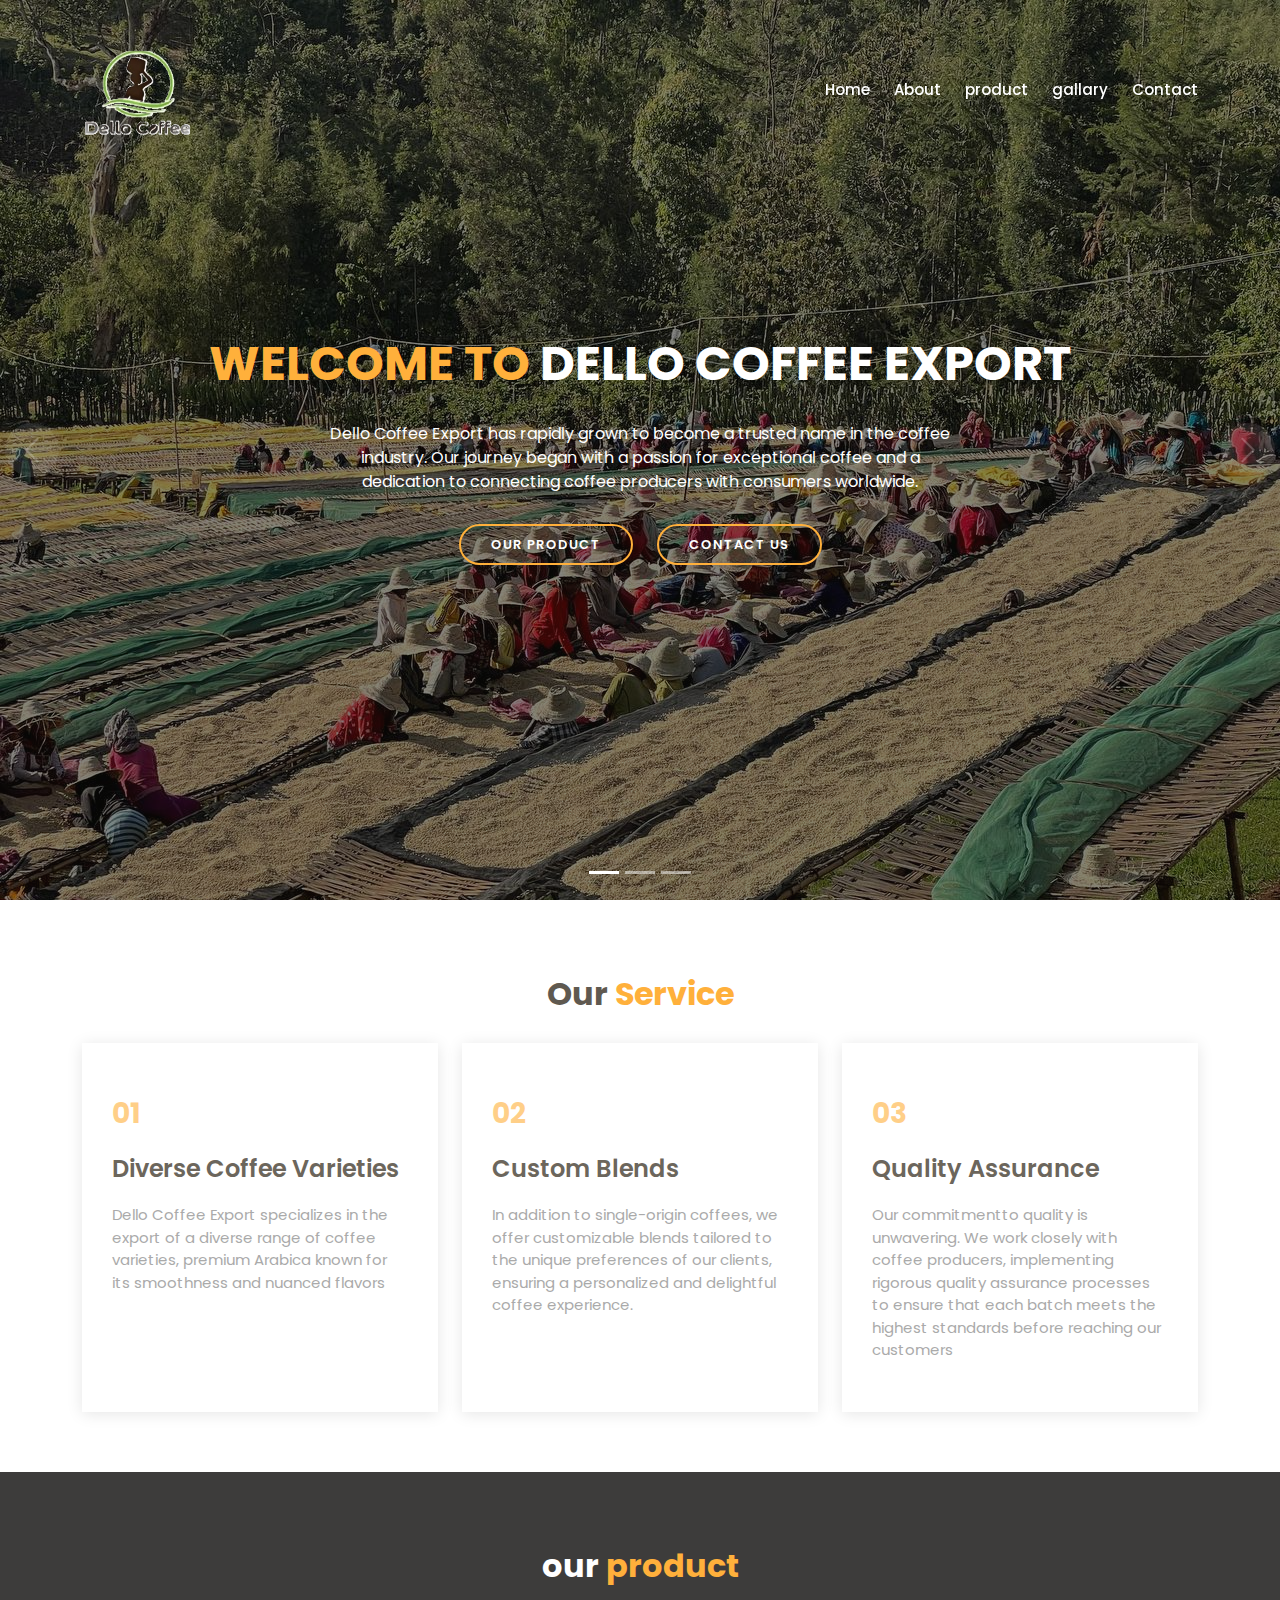
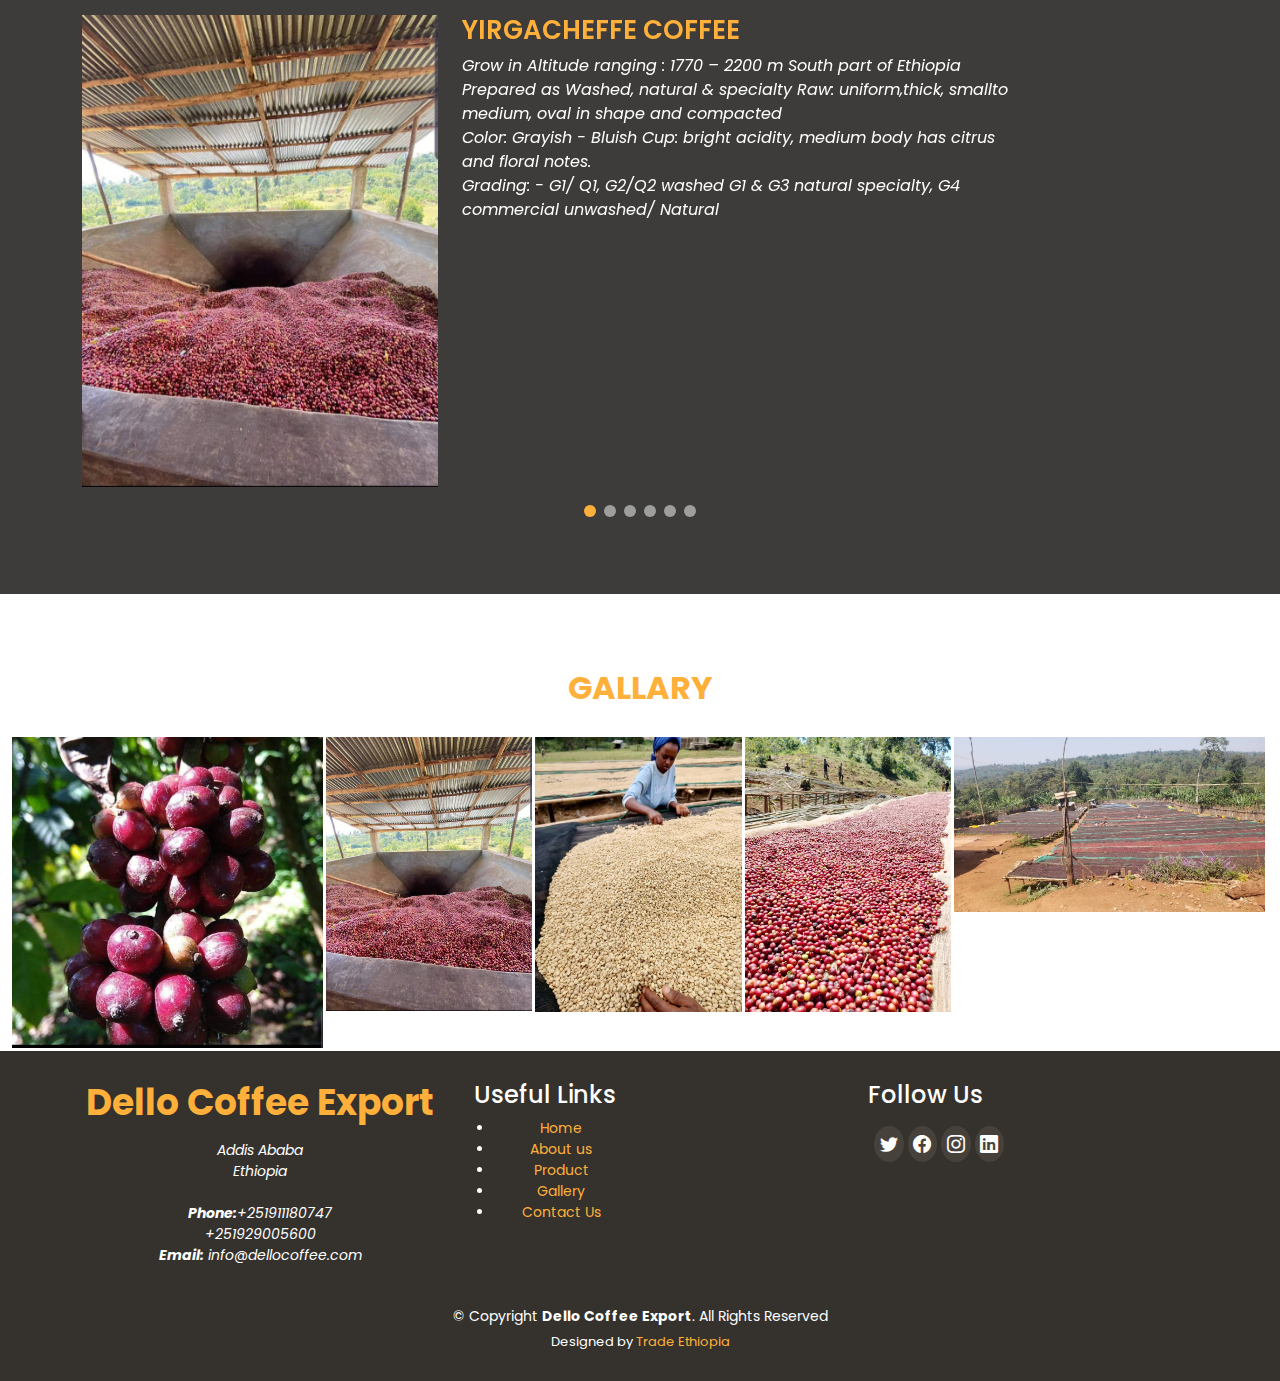
<file: index.html>
<!DOCTYPE html>
<html lang="en">

<head>
  <meta charset="utf-8">
  <meta content="width=device-width, initial-scale=1.0" name="viewport">

  <title>Dellocoffee- - Index</title>
  <meta content="" name="description">
  <meta content="" name="keywords">

  <!-- Favicons -->
  <link href="assets/img/logo.jpg" rel="icon">
  <link href="assets/img/logo.jpg" rel="apple-touch-icon">

  <!-- Google Fonts -->
  <link href="https://fonts.googleapis.com/css?family=Poppins:300,300i,400,400i,600,600i,700,700i|Satisfy|Comic+Neue:300,300i,400,400i,700,700i" rel="stylesheet">

  <!-- Vendor CSS Files -->
  <link href="assets/vendor/animate.css/animate.min.css" rel="stylesheet">
  <link href="assets/vendor/bootstrap/css/bootstrap.min.css" rel="stylesheet">
  <link href="assets/vendor/bootstrap-icons/bootstrap-icons.css" rel="stylesheet">
  <link href="assets/vendor/boxicons/css/boxicons.min.css" rel="stylesheet">
  <link href="assets/vendor/glightbox/css/glightbox.min.css" rel="stylesheet">
  <link href="assets/vendor/swiper/swiper-bundle.min.css" rel="stylesheet">

  <!-- Template Main CSS File -->
  <link href="assets/css/style.css" rel="stylesheet">
</head>

<body>

  <!-- ======= Top Bar ======= -->
  <section id="topbar" class="d-flex align-items-center fixed-top topbar-transparent">
   
  </section>

  <!-- ======= Header ======= -->
  <header id="header" class="fixed-top d-flex align-items-center header-transparent">
    <div class="container-fluid container-xl d-flex align-items-center justify-content-between">

      <div class="logo me-auto">
        <h1><a href="index.html"> <img src="assets/img/logo1.png" width="110px" height="150px" ></a></h1>
        <!-- Uncomment below if you prefer to use an image logo -->
        <!-- <a href="index.html"><img src="assets/img/logo.png" alt="" class="img-fluid"></a>-->
      </div>

      <nav id="navbar" class="navbar order-last order-lg-0">
        <ul>
          <li><a class="nav-link scrollto" href="index.html">Home</a></li>
          <li><a class="nav-link scrollto" href="about.html">About</a></li>
          
          <li><a class="nav-link scrollto" href="product.html">product</a></li>
          <li><a class="nav-link scrollto" href="gallary.html">gallary</a></li>
          <li><a class="nav-link scrollto" href="contact.html">Contact</a></li>
          
          <!-- <li class="dropdown"><a href="#"><span>Drop Down</span> <i class="bi bi-chevron-down"></i></a>
            <ul>
              <li><a href="#">Drop Down 1</a></li>
              <li class="dropdown"><a href="#"><span>Deep Drop Down</span> <i class="bi bi-chevron-right"></i></a>
                <ul>
                  <li><a href="#">Deep Drop Down 1</a></li>
                  <li><a href="#">Deep Drop Down 2</a></li>
                  <li><a href="#">Deep Drop Down 3</a></li>
                  <li><a href="#">Deep Drop Down 4</a></li>
                  <li><a href="#">Deep Drop Down 5</a></li>
                </ul>
              </li>
              <li><a href="#">Drop Down 2</a></li>
              <li><a href="#">Drop Down 3</a></li>
              <li><a href="#">Drop Down 4</a></li>
            </ul>
          </li> -->
      
        </ul>
        <i class="bi bi-list mobile-nav-toggle"></i>
      </nav><!-- .navbar -->

      

    </div>
  </header><!-- End Header -->

  <!-- ======= Hero Section ======= -->
  <section id="hero">
    <div class="hero-container">
      <div id="heroCarousel" data-bs-interval="5000" class="carousel slide carousel-fade" data-bs-ride="carousel">

        <ol class="carousel-indicators" id="hero-carousel-indicators"></ol>

        <div class="carousel-inner" role="listbox">

          <!-- Slide 1 -->
          <div class="carousel-item active" style="background-image: url(assets/img/slide/photo_2023-11-17_14-46-52.jpg);">
            <div class="carousel-container">
              <div class="carousel-content">
                <h2 class="animate__animated animate__fadeInDown"><span>WELCOME TO </span> DELLO COFFEE EXPORT </h2>
                <p class="animate__animated animate__fadeInUp">Dello Coffee Export has rapidly grown to become a trusted
                  name in the coffee industry. Our journey began with a passion for exceptional
                  coffee and a dedication to connecting coffee producers with consumers
                  worldwide.
                  </p>
                <div>
                  <a href="product.html" class="btn-menu animate__animated animate__fadeInUp scrollto">Our PRODUCT</a>
                  <a href="contact.html" class="btn-book animate__animated animate__fadeInUp scrollto">CONTACT US</a>
                </div>
              </div>
            </div>
          </div>

          <!-- Slide 2 -->
          <div class="carousel-item" style="background-image: url(assets/img/slide/photo_2023-11-17_14-46-59.jpg);">
            <div class="carousel-container">
              <div class="carousel-content">
                <h2 class="animate__animated animate__fadeInDown"><span>WELCOME TO </span> DELLO COFFEE EXPORT </h2>
                <p class="animate__animated animate__fadeInUp"> Dello Coffee Export has rapidly grown to become a trusted
                  name in the coffee industry. Our journey began with a passion for exceptional
                  coffee and a dedication to connecting coffee producers with consumers
                  worldwide.
                  </p>
                <div>
                  <a href="#menu" class="btn-menu animate__animated animate__fadeInUp scrollto">Our PRODUCT</a>
                  <a href="#book-a-table" class="btn-book animate__animated animate__fadeInUp scrollto">CONTACT US</a>
                </div>
              </div>
            </div>
          </div>

          <!-- Slide 3 -->
          <div class="carousel-item" style="background-image: url(assets/img/slide/photo_2023-11-17_14-47-50.jpg);">
            <div class="carousel-container">
              <div class="carousel-content">
                <h2 class="animate__animated animate__fadeInDown"><span>WELCOME TO </span> DELLO COFFEE EXPORT </h2>
                <p class="animate__animated animate__fadeInUp"> Dello Coffee Export has rapidly grown to become a trusted
                  name in the coffee industry. Our journey began with a passion for exceptional
                  coffee and a dedication to connecting coffee producers with consumers
                  worldwide.
                  </p>
                <div>
                  <a href="#menu" class="btn-menu animate__animated animate__fadeInUp scrollto">Our PRODUCT</a>
                  <a href="#book-a-table" class="btn-book animate__animated animate__fadeInUp scrollto">CONTACT US</a>
                </div>
              </div>
            </div>
          </div>

        </div>

        <a class="carousel-control-prev" href="#heroCarousel" role="button" data-bs-slide="prev">
          <span class="carousel-control-prev-icon bi bi-chevron-left" aria-hidden="true"></span>
        </a>

        <a class="carousel-control-next" href="#heroCarousel" role="button" data-bs-slide="next">
          <span class="carousel-control-next-icon bi bi-chevron-right" aria-hidden="true"></span>
        </a>

      </div>
    </div>
  </section><!-- End Hero -->

  <main id="main">

    <!-- ======= About Section ======= -->
    <!-- <section id="about" class="about">
      <div class="container-fluid">

        <div class="row">

          <div class="col-lg-5 align-items-stretch video-box" style='background-image: url("assets/img/about.jpg");'>
            <a href="https://www.youtube.com/watch?v=jDDaplaOz7Q" class="venobox play-btn mb-4" data-vbtype="video" data-autoplay="true"></a>
          </div>

          <div class="col-lg-7 d-flex flex-column justify-content-center align-items-stretch">

            <div class="content">
              <h3>Eum ipsam laborum deleniti <strong>velit pariatur architecto aut nihil</strong></h3>
              <p>
                Lorem ipsum dolor sit amet, consectetur adipiscing elit, sed do eiusmod tempor incididunt ut labore et dolore magna aliqua. Duis aute irure dolor in reprehenderit
              </p>
              <p class="fst-italic">
                Lorem ipsum dolor sit amet, consectetur adipiscing elit, sed do eiusmod tempor incididunt ut labore et dolore
                magna aliqua.
              </p>
              <ul>
                <li><i class="bx bx-check-double"></i> Ullamco laboris nisi ut aliquip ex ea commodo consequat.</li>
                <li><i class="bx bx-check-double"></i> Duis aute irure dolor in reprehenderit in voluptate velit.</li>
                <li><i class="bx bx-check-double"></i> Ullamco laboris nisi ut aliquip ex ea commodo consequat. Duis aute irure dolor in reprehenderit in voluptate trideta storacalaperda mastiro dolore eu fugiat nulla pariatur.</li>
              </ul>
              <p>
                Ullamco laboris nisi ut aliquip ex ea commodo consequat. Duis aute irure dolor in reprehenderit in voluptate
                velit esse cillum dolore eu fugiat nulla pariatur. Excepteur sint occaecat cupidatat non proident, sunt in
                culpa qui officia deserunt mollit anim id est laborum
              </p>
            </div>

          </div>

        </div>

      </div>
    </section>End About Section -->

    <!-- ======= Whu Us Section ======= -->
    <section id="why-us" class="why-us">
      <div class="container">

        <div class="section-title">
          <h2>Our <span>Service</span></h2>
          
        </div>

        <div class="row">

          <div class="col-lg-4">
            <div class="box">
              <span>01</span>
              <h4>Diverse Coffee Varieties</h4>
              <p>Dello Coffee Export
                specializes in the export of a
                diverse range of coffee
                varieties, premium Arabica
                known for its smoothness
                and nuanced flavors</p>
            </div>
          </div>

          <div class="col-lg-4 mt-4 mt-lg-0">
            <div class="box">
              <span>02</span>
              <h4>Custom Blends</h4>
              <p>In addition to single-origin
                coffees, we offer customizable
                blends tailored to the unique
                preferences of our clients,
                ensuring a personalized and
                delightful coffee experience.</p>
            </div>
          </div>

          <div class="col-lg-4 mt-4 mt-lg-0">
            <div class="box">
              <span>03</span>
              <h4>Quality Assurance</h4>
              <p>Our commitmentto quality is
                unwavering. We work closely
                with coffee producers,
                implementing rigorous quality
                assurance processes to ensure
                that each batch meets the
                highest standards before
                reaching our customers
                </p>
            </div>
          </div>

        </div>

      </div>
    </section><!-- End Whu Us Section -->

    <!-- ======= Menu Section ======= -->
    <!-- <section id="menu" class="menu">
      <div class="container">

        <div class="section-title">
          <h2>Check our tasty <span>Menu</span></h2>
        </div>

        <div class="row">
          <div class="col-lg-12 d-flex justify-content-center">
            <ul id="menu-flters">
              <li data-filter="*" class="filter-active">Show All</li>
              <li data-filter=".filter-starters">Starters</li>
              <li data-filter=".filter-salads">Salads</li>
              <li data-filter=".filter-specialty">Specialty</li>
            </ul>
          </div>
        </div>

        <div class="row menu-container">

          <div class="col-lg-6 menu-item filter-starters">
            <div class="menu-content">
              <a href="#">Lobster Bisque</a><span>$5.95</span>
            </div>
            <div class="menu-ingredients">
              Lorem, deren, trataro, filede, nerada
            </div>
          </div>

          <div class="col-lg-6 menu-item filter-specialty">
            <div class="menu-content">
              <a href="#">Bread barrel</a><span>$6.95</span>
            </div>
            <div class="menu-ingredients">
              Lorem, deren, trataro, filede, nerada
            </div>
          </div>

          <div class="col-lg-6 menu-item filter-starters">
            <div class="menu-content">
              <a href="#">Crab Cake</a><span>$7.95</span>
            </div>
            <div class="menu-ingredients">
              A delicate crab cake served on a toasted roll with lettuce and tartar sauce
            </div>
          </div>

          <div class="col-lg-6 menu-item filter-salads">
            <div class="menu-content">
              <a href="#">Caesar Selections</a><span>$8.95</span>
            </div>
            <div class="menu-ingredients">
              Lorem, deren, trataro, filede, nerada
            </div>
          </div>

          <div class="col-lg-6 menu-item filter-specialty">
            <div class="menu-content">
              <a href="#">Tuscan Grilled</a><span>$9.95</span>
            </div>
            <div class="menu-ingredients">
              Grilled chicken with provolone, artichoke hearts, and roasted red pesto
            </div>
          </div>

          <div class="col-lg-6 menu-item filter-starters">
            <div class="menu-content">
              <a href="#">Mozzarella Stick</a><span>$4.95</span>
            </div>
            <div class="menu-ingredients">
              Lorem, deren, trataro, filede, nerada
            </div>
          </div>

          <div class="col-lg-6 menu-item filter-salads">
            <div class="menu-content">
              <a href="#">Greek Salad</a><span>$9.95</span>
            </div>
            <div class="menu-ingredients">
              Fresh spinach, crisp romaine, tomatoes, and Greek olives
            </div>
          </div>

          <div class="col-lg-6 menu-item filter-salads">
            <div class="menu-content">
              <a href="#">Spinach Salad</a><span>$9.95</span>
            </div>
            <div class="menu-ingredients">
              Fresh spinach with mushrooms, hard boiled egg, and warm bacon vinaigrette
            </div>
          </div>

          <div class="col-lg-6 menu-item filter-specialty">
            <div class="menu-content">
              <a href="#">Lobster Roll</a><span>$12.95</span>
            </div>
            <div class="menu-ingredients">
              Plump lobster meat, mayo and crisp lettuce on a toasted bulky roll
            </div>
          </div>

        </div>

      </div>
    </section>End Menu Section -->

    

    <!-- ======= Events Section ======= -->
    <section id="events" class="events">
      <div class="container">

        <div class="section-title">
          <h2>our <span>product</span></h2>
        </div>

        <div class="events-slider swiper">
          <div class="swiper-wrapper">

            <div class="swiper-slide">
              <div class="row event-item">
                <div class="col-lg-4">
                  <img src="assets/img/S3.jpg" class="img-fluid" alt="">
                </div>
                <div class="col-lg-6 pt-4 pt-lg-0 content">
                  <h3>YIRGACHEFFE COFFEE</h3>
                  
                  <p class="fst-italic">


                    
                    Grow in Altitude ranging : 1770 – 2200 m
                    South part of Ethiopia<br>
                    Prepared as Washed, natural &
                    specialty Raw: uniform,thick, smallto
                    medium, oval in shape and
                    compacted<br>
                    Color: Grayish - Bluish Cup: bright
                    acidity, medium body has citrus and
                    floral notes.<br>
                    Grading: - G1/ Q1, G2/Q2 washed G1 & G3
                    natural specialty, G4 commercial
                    unwashed/ Natural
                    
                  </p>
                  
                </div>
              </div>
            </div><!-- End testimonial item -->

            <div class="swiper-slide">
              <div class="row event-item">
                <div class="col-lg-4">
                  <img src="assets/img/S4.jpg" class="img-fluid" alt="">
                </div>
                <div class="col-lg-6 pt-4 pt-lg-0 content">
                  <h3>SIDAMO COFFEE</h3>
                  
                  <p class="fst-italic">
                    Grow in Altitude ranging : 1550 – 2000 m
                    South part of Ethiopia.<br>
                    Prepared as Washed, natural &
                    specialty Raw: small to medium sized
                    beans, compacted rounded.<br>
                    Color: greenish to grayish and
                    sometimes bluish Cup: balanced
                    acidity and body , Have citrus flavor&<br>
                    Grading: - G1/ Q1, G2/Q2 washed G1/ Q1,
                    G2/Q2 & G3 Natural G4 commercial
                    
                  </p>
                  
                </div>
              </div>
            </div><!-- End testimonial item -->

            <div class="swiper-slide">
              <div class="row event-item">
                <div class="col-lg-4">
                  <img src="assets/img/S5.jpg" class="img-fluid" alt="">
                </div>
                <div class="col-lg-6 pt-4 pt-lg-0 content">
                  <h3>HARARE COFFEE</h3>
                  
                  <p class="fst-italic">
                    Grow in Altitude ranging : 900-2700 m
                    east part of Ethiopia.<br>
                    Produced as natural coffee only.<br>
                    Raw: elongated, pointed.<br>
                    Color: Yellow to amber (East Harar)
                    Greenish Yellowish (west Harar).<br>
                    Size: medium to large.<br>
                    Cup: medium acidity full body and
                    distinctive mocha flavor.<br>
                    Grading: - G4 & G5 mostly G1 & G3
                    specialty
                  </p>
                  
                </div>
              </div>
            </div><!-- End testimonial item -->

            <div class="swiper-slide">
              <div class="row event-item">
                <div class="col-lg-6">
                  <img src="assets/img/S6.jpg" class="img-fluid" alt="">
                </div>
                <div class="col-lg-6 pt-4 pt-lg-0 content">
                  <h3>DJIMMA COFFEE</h3>
                  
                  <p class="fst-italic">
                    Grow in Altitude ranging : 1500 – 2000 m. <br>
                    West part of Ethiopia
                    Prepared as natural Raw: medium to
                    bold , oval ,thick.<br>
                    Color: Mostly greenish.<br>
                    Cup: light acidity and full body , It’
                    s
                    known as Ethiopian commercial bulk
                    coffee.<br>
                    Grading: - G2 G3 Specialty G4 Q5
                    commercial
                    
                    
                  </p>
                  
                </div>
              </div>
            </div><!-- End testimonial item -->

            <div class="swiper-slide">
              <div class="row event-item">
                <div class="col-lg-6">
                  <img src="assets/img/S9.jpg" class="img-fluid" alt="">
                </div>
                <div class="col-lg-6 pt-4 pt-lg-0 content">
                  <h3>LIMMU COFFEE</h3>
                  
                  <p class="fst-italic">
                    Grow in Altitude ranging : 1500 – 2000 m.<br>
                    West part of Ethiopia, which found at
                    specific districtin Djimma province.<br>
                    Prepared as washed and natural coffee
                    Raw: medium to large bean size ,
                    compact and pointed end.<br>
                    Color: grayish and blueish.<br>
                    Cup: well-balanced acidity and body ,
                    Have a good after test and distinct winy
                    flavor coffee<br>
                    Grading: - G1/Q1 G2/Q2Washed G1/G2 & G3
                    natural

                    
                    
                  </p>
                  
                </div>
              </div>
            </div><!-- End testimonial item -->

            <div class="swiper-slide">
              <div class="row event-item">
                <div class="col-lg-4">
                  <img src="assets/img/S8.jpg" class="img-fluid" alt="">
                </div>
                <div class="col-lg-6 pt-4 pt-lg-0 content">
                  <h3>NEKEMTE COFFEE</h3>
                  
                  <p class="fst-italic">
                    Grow in Altitude ranging : 1850 – 2300 m <br>
                  West part of Ethiopia, which found at
                    specific districtin Djimma province<br>
                    Very well known as best natural coffee of
                      Ethiopia, also have washed coffee<br>
                      Raw: medium to big bean size and
                      elongated<br>
                      Color: Grayish and Greenish.<br>
                      Cup: medium to medium pointed acidity
                     and medium body with wild fruitfinish<br>
                      Grading: - G1/Q1 G2/Q2Washed coffee G4
                      & G5 natural coffee

                    
                    
                  </p>
                  
                </div>
              </div>
            </div><!-- End testimonial item -->



          </div>
          <div class="swiper-pagination"></div>
        </div>

      </div>
    </section><!-- End Events Section -->

    <!-- ======= Book A Table Section ======= -->
    <!-- <section id="book-a-table" class="book-a-table">
      <div class="container">

        <div class="section-title">
          <h2>Book a <span>Table</span></h2>
          <p>Ut possimus qui ut temporibus culpa velit eveniet modi omnis est adipisci expedita at voluptas atque vitae autem.</p>
        </div>

        <form action="forms/book-a-table.php" method="post" role="form" class="php-email-form">
          <div class="row">
            <div class="col-lg-4 col-md-6 form-group">
              <input type="text" name="name" class="form-control" id="name" placeholder="Your Name" data-rule="minlen:4" data-msg="Please enter at least 4 chars">
              <div class="validate"></div>
            </div>
            <div class="col-lg-4 col-md-6 form-group mt-3 mt-md-0">
              <input type="email" class="form-control" name="email" id="email" placeholder="Your Email" data-rule="email" data-msg="Please enter a valid email">
              <div class="validate"></div>
            </div>
            <div class="col-lg-4 col-md-6 form-group mt-3 mt-md-0">
              <input type="text" class="form-control" name="phone" id="phone" placeholder="Your Phone" data-rule="minlen:4" data-msg="Please enter at least 4 chars">
              <div class="validate"></div>
            </div>
            <div class="col-lg-4 col-md-6 form-group mt-3">
              <input type="text" name="date" class="form-control" id="date" placeholder="Date" data-rule="minlen:4" data-msg="Please enter at least 4 chars">
              <div class="validate"></div>
            </div>
            <div class="col-lg-4 col-md-6 form-group mt-3">
              <input type="text" class="form-control" name="time" id="time" placeholder="Time" data-rule="minlen:4" data-msg="Please enter at least 4 chars">
              <div class="validate"></div>
            </div>
            <div class="col-lg-4 col-md-6 form-group mt-3">
              <input type="number" class="form-control" name="people" id="people" placeholder="# of people" data-rule="minlen:1" data-msg="Please enter at least 1 chars">
              <div class="validate"></div>
            </div>
          </div>
          <div class="form-group mt-3">
            <textarea class="form-control" name="message" rows="5" placeholder="Message"></textarea>
            <div class="validate"></div>
          </div>
          <div class="mb-3">
            <div class="loading">Loading</div>
            <div class="error-message"></div>
            <div class="sent-message">Your booking request was sent. We will call back or send an Email to confirm your reservation. Thank you!</div>
          </div>
          <div class="text-center"><button type="submit">Send Message</button></div>
        </form>

      </div>
    </section>End Book A Table Section -->

    <!-- ======= Gallery Section ======= -->
    <section id="gallery" class="gallery">
      <div class="container-fluid">

        <div class="section-title">
          <h2><span>GALLARY</span></h2>
         
        </div>

        <div class="row g-0">

          <div class="col-lg-3 col-md-2">
            <div class="gallery-item">
              <a href="assets/img/S1.jpg" class="gallery-lightbox">
                <img src="assets/img/S1.jpg" alt="" class="img-fluid">
              </a>
            </div>
          </div>

          <div class="col-lg-2 col-md-4">
            <div class="gallery-item">
              <a href="assets/img/S2.jpg" class="gallery-lightbox">
                <img src="assets/img/S3.jpg" alt="" class="img-fluid">
              </a>
            </div>
          </div>

          <div class="col-lg-2 col-md-4">
            <div class="gallery-item">
              <a href="assets/img/S4.jpg" class="gallery-lightbox">
                <img src="assets/img/S4.jpg" alt="" class="img-fluid">
              </a>
            </div>
          </div>

          <div class="col-lg-2 col-md-4">
            <div class="gallery-item">
              <a href="assets/img/S4.jpg" class="gallery-lightbox">
                <img src="assets/img/S5.jpg" alt="" class="img-fluid">
              </a>
            </div>
          </div>

          <div class="col-lg-3 col-md-4">
            <div class="gallery-item">
              <a href="assets/img/S6.jpg" class="gallery-lightbox">
                <img src="assets/img/S6.jpg" alt="" class="img-fluid">
              </a>
            </div>
          </div>

          

        </div>

      </div>
    </section><!-- End Gallery Section -->

    <!-- ======= Chefs Section ======= -->
    <!-- <section id="chefs" class="chefs">
      <div class="container">

        <div class="section-title">
          <h2>Our Proffesional <span>Chefs</span></h2>
          <p>Ut possimus qui ut temporibus culpa velit eveniet modi omnis est adipisci expedita at voluptas atque vitae autem.</p>
        </div>

        <div class="row">

          <div class="col-lg-4 col-md-6">
            <div class="member">
              <div class="pic"><img src="assets/img/chefs/chefs-1.jpg" class="img-fluid" alt=""></div>
              <div class="member-info">
                <h4>Walter White</h4>
                <span>Master Chef</span>
                <div class="social">
                  <a href=""><i class="bi bi-twitter"></i></a>
                  <a href=""><i class="bi bi-facebook"></i></a>
                  <a href=""><i class="bi bi-instagram"></i></a>
                  <a href=""><i class="bi bi-linkedin"></i></a>
                </div>
              </div>
            </div>
          </div>

          <div class="col-lg-4 col-md-6">
            <div class="member">
              <div class="pic"><img src="assets/img/chefs/chefs-2.jpg" class="img-fluid" alt=""></div>
              <div class="member-info">
                <h4>Sarah Jhonson</h4>
                <span>Patissier</span>
                <div class="social">
                  <a href=""><i class="bi bi-twitter"></i></a>
                  <a href=""><i class="bi bi-facebook"></i></a>
                  <a href=""><i class="bi bi-instagram"></i></a>
                  <a href=""><i class="bi bi-linkedin"></i></a>
                </div>
              </div>
            </div>
          </div>

          <div class="col-lg-4 col-md-6">
            <div class="member">
              <div class="pic"><img src="assets/img/chefs/chefs-3.jpg" class="img-fluid" alt=""></div>
              <div class="member-info">
                <h4>William Anderson</h4>
                <span>Cook</span>
                <div class="social">
                  <a href=""><i class="bi bi-twitter"></i></a>
                  <a href=""><i class="bi bi-facebook"></i></a>
                  <a href=""><i class="bi bi-instagram"></i></a>
                  <a href=""><i class="bi bi-linkedin"></i></a>
                </div>
              </div>
            </div>
          </div>

        </div>

      </div>
    </section>End Chefs Section -->

    <!-- ======= Testimonials Section ======= -->
    <!-- <section id="testimonials" class="testimonials">
      <div class="container position-relative">

        <div class="testimonials-slider swiper" data-aos="fade-up" data-aos-delay="100">
          <div class="swiper-wrapper">

            <div class="swiper-slide">
              <div class="testimonial-item">
                <img src="assets/img/testimonials/testimonials-1.jpg" class="testimonial-img" alt="">
                <h3>Saul Goodman</h3>
                <h4>Ceo &amp; Founder</h4>
                <div class="stars">
                  <i class="bi bi-star-fill"></i><i class="bi bi-star-fill"></i><i class="bi bi-star-fill"></i><i class="bi bi-star-fill"></i><i class="bi bi-star-fill"></i>
                </div>
                <p>
                  <i class="bx bxs-quote-alt-left quote-icon-left"></i>
                  Proin iaculis purus consequat sem cure digni ssim donec porttitora entum suscipit rhoncus. Accusantium quam, ultricies eget id, aliquam eget nibh et. Maecen aliquam, risus at semper.
                  <i class="bx bxs-quote-alt-right quote-icon-right"></i>
                </p>
              </div>
            </div><!-- End testimonial item -->

            <!-- <div class="swiper-slide">
              <div class="testimonial-item">
                <img src="assets/img/testimonials/testimonials-2.jpg" class="testimonial-img" alt="">
                <h3>Sara Wilsson</h3>
                <h4>Designer</h4>
                <div class="stars">
                  <i class="bi bi-star-fill"></i><i class="bi bi-star-fill"></i><i class="bi bi-star-fill"></i><i class="bi bi-star-fill"></i><i class="bi bi-star-fill"></i>
                </div>
                <p>
                  <i class="bx bxs-quote-alt-left quote-icon-left"></i>
                  Export tempor illum tamen malis malis eram quae irure esse labore quem cillum quid cillum eram malis quorum velit fore eram velit sunt aliqua noster fugiat irure amet legam anim culpa.
                  <i class="bx bxs-quote-alt-right quote-icon-right"></i>
                </p>
              </div>
            </div>End testimonial item -->

            <!-- <div class="swiper-slide">
              <div class="testimonial-item">
                <img src="assets/img/testimonials/testimonials-3.jpg" class="testimonial-img" alt="">
                <h3>Jena Karlis</h3>
                <h4>Store Owner</h4>
                <div class="stars">
                  <i class="bi bi-star-fill"></i><i class="bi bi-star-fill"></i><i class="bi bi-star-fill"></i><i class="bi bi-star-fill"></i><i class="bi bi-star-fill"></i>
                </div>
                <p>
                  <i class="bx bxs-quote-alt-left quote-icon-left"></i>
                  Enim nisi quem export duis labore cillum quae magna enim sint quorum nulla quem veniam duis minim tempor labore quem eram duis noster aute amet eram fore quis sint minim.
                  <i class="bx bxs-quote-alt-right quote-icon-right"></i>
                </p>
              </div>
            </div>End testimonial item -->

            <!-- <div class="swiper-slide">
              <div class="testimonial-item">
                <img src="assets/img/testimonials/testimonials-4.jpg" class="testimonial-img" alt="">
                <h3>Matt Brandon</h3>
                <h4>Freelancer</h4>
                <div class="stars">
                  <i class="bi bi-star-fill"></i><i class="bi bi-star-fill"></i><i class="bi bi-star-fill"></i><i class="bi bi-star-fill"></i><i class="bi bi-star-fill"></i>
                </div>
                <p>
                  <i class="bx bxs-quote-alt-left quote-icon-left"></i>
                  Fugiat enim eram quae cillum dolore dolor amet nulla culpa multos export minim fugiat minim velit minim dolor enim duis veniam ipsum anim magna sunt elit fore quem dolore labore illum veniam.
                  <i class="bx bxs-quote-alt-right quote-icon-right"></i>
                </p>
              </div>
            </div>End testimonial item -->

            <!-- <div class="swiper-slide">
              <div class="testimonial-item">
                <img src="assets/img/testimonials/testimonials-5.jpg" class="testimonial-img" alt="">
                <h3>John Larson</h3>
                <h4>Entrepreneur</h4>
                <div class="stars">
                  <i class="bi bi-star-fill"></i><i class="bi bi-star-fill"></i><i class="bi bi-star-fill"></i><i class="bi bi-star-fill"></i><i class="bi bi-star-fill"></i>
                </div>
                <p>
                  <i class="bx bxs-quote-alt-left quote-icon-left"></i>
                  Quis quorum aliqua sint quem legam fore sunt eram irure aliqua veniam tempor noster veniam enim culpa labore duis sunt culpa nulla illum cillum fugiat legam esse veniam culpa fore nisi cillum quid.
                  <i class="bx bxs-quote-alt-right quote-icon-right"></i>
                </p>
              </div>
            </div><!-- End testimonial item -->

          <!-- </div>
          <div class="swiper-pagination"></div>
        </div>

      </div>
    </section>End Testimonials Section --> 

    <!-- ======= Contact Section ======= -->
    <!-- <section id="contact" class="contact">
      <div class="container">

        <div class="section-title">
          <h2><span>Contact</span> Us</h2>
          <p>Ut possimus qui ut temporibus culpa velit eveniet modi omnis est adipisci expedita at voluptas atque vitae autem.</p>
        </div>
      </div>

      <div class="map">
        <iframe style="border:0; width: 100%; height: 350px;" src="https://www.google.com/maps/embed?pb=!1m14!1m8!1m3!1d12097.433213460943!2d-74.0062269!3d40.7101282!3m2!1i1024!2i768!4f13.1!3m3!1m2!1s0x0%3A0xb89d1fe6bc499443!2sDowntown+Conference+Center!5e0!3m2!1smk!2sbg!4v1539943755621" frameborder="0" allowfullscreen></iframe>
      </div> -->

      <!-- <div class="container mt-5">

        <div class="info-wrap">
          <div class="row">
            <div class="col-lg-3 col-md-6 info">
              <i class="bi bi-geo-alt"></i>
              <h4>Location:</h4>
              <p>A108 Adam Street<br>New York, NY 535022</p>
            </div>

            <div class="col-lg-3 col-md-6 info mt-4 mt-lg-0">
              <i class="bi bi-clock"></i>
              <h4>Open Hours:</h4>
              <p>Monday-Saturday:<br>11:00 AM - 2300 PM</p>
            </div>

            <div class="col-lg-3 col-md-6 info mt-4 mt-lg-0">
              <i class="bi bi-envelope"></i>
              <h4>Email:</h4>
              <p>info@example.com<br>contact@example.com</p>
            </div>

            <div class="col-lg-3 col-md-6 info mt-4 mt-lg-0">
              <i class="bi bi-phone"></i>
              <h4>Call:</h4>
              <p>+1 5589 55488 51<br>+1 5589 22475 14</p>
            </div>
          </div>
        </div> -->

        <!-- <form action="forms/contact.php" method="post" role="form" class="php-email-form">
          <div class="row">
            <div class="col-md-6 form-group">
              <input type="text" name="name" class="form-control" id="name" placeholder="Your Name" required>
            </div>
            <div class="col-md-6 form-group mt-3 mt-md-0">
              <input type="email" class="form-control" name="email" id="email" placeholder="Your Email" required>
            </div>
          </div>
          <div class="form-group mt-3">
            <input type="text" class="form-control" name="subject" id="subject" placeholder="Subject" required>
          </div>
          <div class="form-group mt-3">
            <textarea class="form-control" name="message" rows="5" placeholder="Message" required></textarea>
          </div>
          <div class="my-3">
            <div class="loading">Loading</div>
            <div class="error-message"></div>
            <div class="sent-message">Your message has been sent. Thank you!</div>
          </div>
          <div class="text-center"><button type="submit">Send Message</button></div>
        </form> -->

      <!-- </div>
    </section>End Contact Section -->

  </main><!-- End #main -->

  <!-- ======= Footer ======= -->
  <footer id="footer" class="footer">

    <div class="footer-content position-relative">
      <div class="container">
        <div class="row">

          <div class="col-lg-4 col-md-6">
            <div class="footer-info">
              <h3>Dello Coffee Export</h3>
              <p>
                Addis Ababa <br>
                Ethiopia<br><br>
                <strong>Phone:</strong>+251911180747<br>
                +251929005600<br>
                <strong>Email:</strong> info@dellocoffee.com<br>
              </p>
              
            </div>
          </div><!-- End footer info column-->

          <div class="col-lg-2 col-md-3 footer-links">
            <h4>Useful Links</h4>
            <ul>
              <li><a href="index.html">Home</a></li>
              <li><a href="about.html">About us</a></li>
              <li><a href="product.html">Product</a></li>
              <li><a href="gallary.html">Gallery</a></li>
              <li><a href="contact.html">Contact Us</a></li>
            </ul>
          </div><!-- End footer links column-->

          <div class="col-lg-2 col-md-3 footer-links">
            
          </div><!-- End footer links column-->

          <div class="col-lg-2 col-md-3 footer-links">
            <h4>Follow Us</h4>
            <ul>
                <div class="social-links d-flex mt-3">
                <a href="#" class="d-flex align-items-center justify-content-center"><i class="bi bi-twitter"></i></a>
                <a href="#" class="d-flex align-items-center justify-content-center"><i class="bi bi-facebook"></i></a>
                <a href="#" class="d-flex align-items-center justify-content-center"><i class="bi bi-instagram"></i></a>
                <a href="#" class="d-flex align-items-center justify-content-center"><i class="bi bi-linkedin"></i></a>
              </div>
            </ul>
          </div><!-- End footer links column-->

         

        </div>
      </div>
    </div>

    <div class="footer-legal text-center position-relative">
      <div class="container">
        <div class="copyright">
          &copy; Copyright <strong><span>Dello Coffee Export</span></strong>. All Rights Reserved
        </div>
        
        <div class="credits">
          <!-- All the links in the footer should remain intact. -->
          <!-- You can delete the links only if you purchased the pro version. -->
          <!-- Licensing information: https://bootstrapmade.com/license/ -->
          <!-- Purchase the pro version with working PHP/AJAX contact form: https://bootstrapmade.com/upconstruction-bootstrap-construction-website-template/ -->
          Designed by <a href="https://tradethiopia.com/">Trade Ethiopia</a>
        </div>
      </div>
    </div>

  </footer>
  <!-- End Footer -->

  <a href="#" class="back-to-top d-flex align-items-center justify-content-center"><i class="bi bi-arrow-up-short"></i></a>

  <!-- Vendor JS Files -->
  <script src="assets/vendor/bootstrap/js/bootstrap.bundle.min.js"></script>
  <script src="assets/vendor/glightbox/js/glightbox.min.js"></script>
  <script src="assets/vendor/isotope-layout/isotope.pkgd.min.js"></script>
  <script src="assets/vendor/swiper/swiper-bundle.min.js"></script>
  <script src="assets/vendor/php-email-form/validate.js"></script>

  <!-- Template Main JS File -->
  <script src="assets/js/main.js"></script>

</body>

</html>
</file>
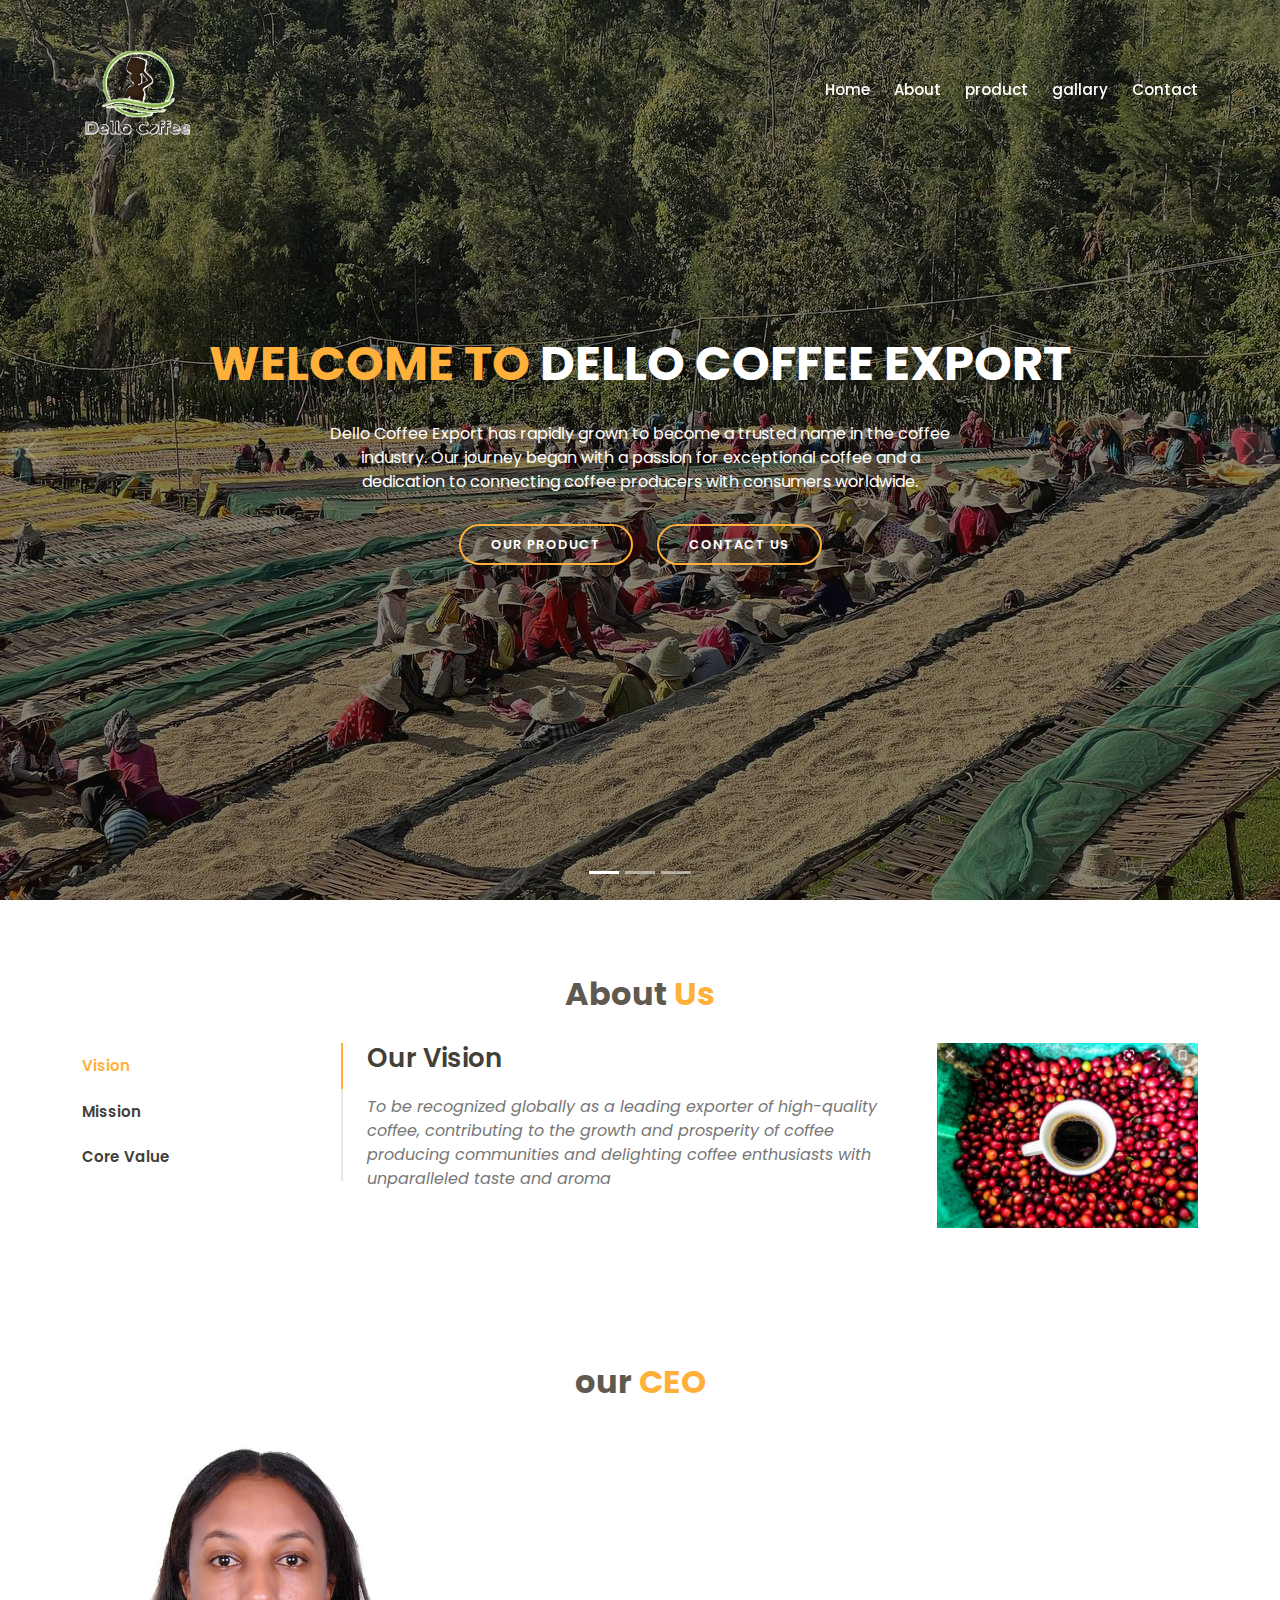
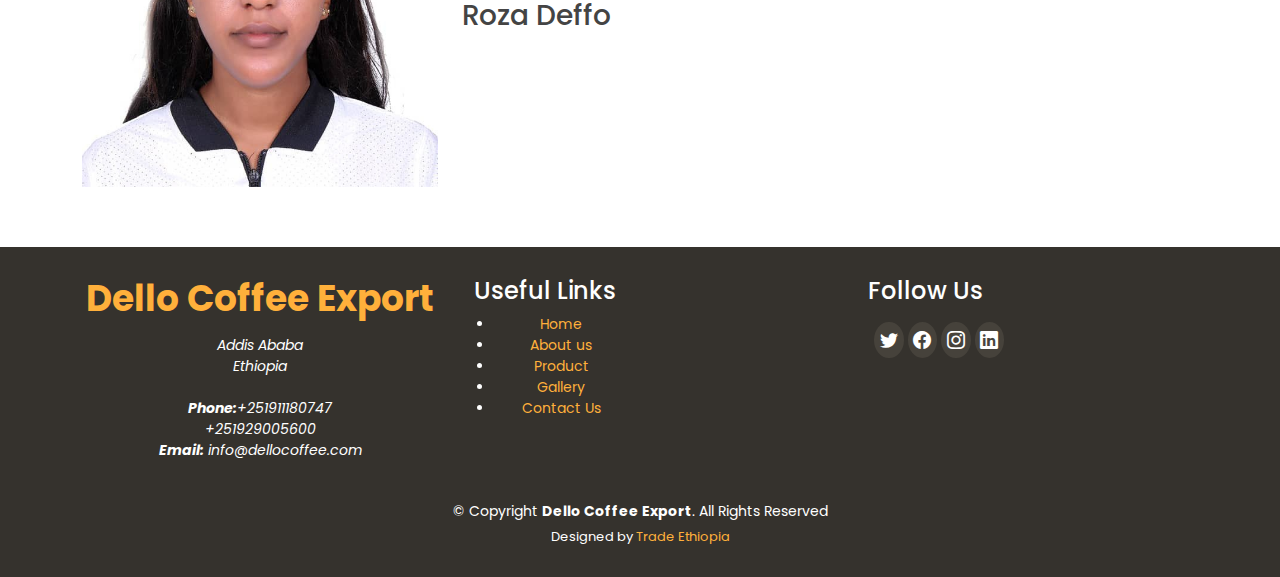
<file: about.html>
<!DOCTYPE html>
<html lang="en">

<head>
  <meta charset="utf-8">
  <meta content="width=device-width, initial-scale=1.0" name="viewport">

  <title>Dellocoffee-About</title>
  <meta content="" name="description">
  <meta content="" name="keywords">

  <!-- Favicons -->
  <link href="assets/img/logo1.png" rel="icon">
  <link href="assets/img/logo1.png" rel="apple-touch-icon">

  <!-- Google Fonts -->
  <link href="https://fonts.googleapis.com/css?family=Poppins:300,300i,400,400i,600,600i,700,700i|Satisfy|Comic+Neue:300,300i,400,400i,700,700i" rel="stylesheet">

  <!-- Vendor CSS Files -->
  <link href="assets/vendor/animate.css/animate.min.css" rel="stylesheet">
  <link href="assets/vendor/bootstrap/css/bootstrap.min.css" rel="stylesheet">
  <link href="assets/vendor/bootstrap-icons/bootstrap-icons.css" rel="stylesheet">
  <link href="assets/vendor/boxicons/css/boxicons.min.css" rel="stylesheet">
  <link href="assets/vendor/glightbox/css/glightbox.min.css" rel="stylesheet">
  <link href="assets/vendor/swiper/swiper-bundle.min.css" rel="stylesheet">

  <!-- Template Main CSS File -->
  <link href="assets/css/style.css" rel="stylesheet">
</head>

<body>

  <!-- ======= Top Bar ======= -->
  <section id="topbar" class="d-flex align-items-center fixed-top topbar-transparent">
   
  </section>

  <!-- ======= Header ======= -->
  <header id="header" class="fixed-top d-flex align-items-center header-transparent">
    <div class="container-fluid container-xl d-flex align-items-center justify-content-between">

      <div class="logo me-auto">
        <h1><a href="index.html"> <img src="assets/img/logo1.png" width="110px" height="150px" ></a></h1>
        <!-- Uncomment below if you prefer to use an image logo -->
        <!-- <a href="index.html"><img src="assets/img/logo.png" alt="" class="img-fluid"></a>-->
      </div>

      <nav id="navbar" class="navbar order-last order-lg-0">
        <ul>
          <li><a class="nav-link scrollto" href="index.html">Home</a></li>
          <li><a class="nav-link scrollto" href="about.html">About</a></li>
          
          <li><a class="nav-link scrollto" href="product.html">product</a></li>
          <li><a class="nav-link scrollto" href="gallary.html">gallary</a></li>
          <li><a class="nav-link scrollto" href="contact.html">Contact</a></li>
          
          <!-- <li class="dropdown"><a href="#"><span>Drop Down</span> <i class="bi bi-chevron-down"></i></a>
            <ul>
              <li><a href="#">Drop Down 1</a></li>
              <li class="dropdown"><a href="#"><span>Deep Drop Down</span> <i class="bi bi-chevron-right"></i></a>
                <ul>
                  <li><a href="#">Deep Drop Down 1</a></li>
                  <li><a href="#">Deep Drop Down 2</a></li>
                  <li><a href="#">Deep Drop Down 3</a></li>
                  <li><a href="#">Deep Drop Down 4</a></li>
                  <li><a href="#">Deep Drop Down 5</a></li>
                </ul>
              </li>
              <li><a href="#">Drop Down 2</a></li>
              <li><a href="#">Drop Down 3</a></li>
              <li><a href="#">Drop Down 4</a></li>
            </ul>
          </li> -->
      
        </ul>
        <i class="bi bi-list mobile-nav-toggle"></i>
      </nav><!-- .navbar -->

      

    </div>
  </header><!-- End Header -->

  <!-- ======= Hero Section ======= -->
  <section id="hero">
    <div class="hero-container">
      <div id="heroCarousel" data-bs-interval="5000" class="carousel slide carousel-fade" data-bs-ride="carousel">

        <ol class="carousel-indicators" id="hero-carousel-indicators"></ol>

        <div class="carousel-inner" role="listbox">

          <!-- Slide 1 -->
          <div class="carousel-item active" style="background-image: url(assets/img/slide/photo_2023-11-17_14-46-52.jpg);">
            <div class="carousel-container">
              <div class="carousel-content">
                <h2 class="animate__animated animate__fadeInDown"><span>WELCOME TO </span> DELLO COFFEE EXPORT </h2>
                <p class="animate__animated animate__fadeInUp"> Dello Coffee Export has rapidly grown to become a trusted
                  name in the coffee industry. Our journey began with a passion for exceptional
                  coffee and a dedication to connecting coffee producers with consumers
                  worldwide.
                  </p>
                <div>
                  <a href="product.html" class="btn-menu animate__animated animate__fadeInUp scrollto">Our PRODUCT</a>
                  <a href="contact.html" class="btn-book animate__animated animate__fadeInUp scrollto">CONTACT US</a>
                </div>
              </div>
            </div>
          </div>

          <!-- Slide 2 -->
          <div class="carousel-item" style="background-image: url(assets/img/slide/photo_2023-11-17_14-46-59.jpg);">
            <div class="carousel-container">
              <div class="carousel-content">
                <h2 class="animate__animated animate__fadeInDown"><span>WELCOME TO </span> DELLO COFFEE EXPORT </h2>
                <p class="animate__animated animate__fadeInUp"> Dello Coffee Export has rapidly grown to become a trusted
                  name in the coffee industry. Our journey began with a passion for exceptional
                  coffee and a dedication to connecting coffee producers with consumers
                  worldwide.
                  </p>
                <div>
                  <a href="#menu" class="btn-menu animate__animated animate__fadeInUp scrollto">Our PRODUCT</a>
                  <a href="#book-a-table" class="btn-book animate__animated animate__fadeInUp scrollto">CONTACT US</a>
                </div>
              </div>
            </div>
          </div>

          <!-- Slide 3 -->
          <div class="carousel-item" style="background-image: url(assets/img/slide/photo_2023-11-17_14-47-50.jpg);">
            <div class="carousel-container">
              <div class="carousel-content">
                <h2 class="animate__animated animate__fadeInDown"><span>WELCOME TO </span> DELLO COFFEE EXPORT </h2>
                <p class="animate__animated animate__fadeInUp"> Dello Coffee Export has rapidly grown to become a trusted
                  name in the coffee industry. Our journey began with a passion for exceptional
                  coffee and a dedication to connecting coffee producers with consumers
                  worldwide.
                  </p>
                <div>
                  <a href="#menu" class="btn-menu animate__animated animate__fadeInUp scrollto">Our PRODUCT</a>
                  <a href="#book-a-table" class="btn-book animate__animated animate__fadeInUp scrollto">CONTACT US</a>
                </div>
              </div>
            </div>
          </div>

        </div>

        <a class="carousel-control-prev" href="#heroCarousel" role="button" data-bs-slide="prev">
          <span class="carousel-control-prev-icon bi bi-chevron-left" aria-hidden="true"></span>
        </a>

        <a class="carousel-control-next" href="#heroCarousel" role="button" data-bs-slide="next">
          <span class="carousel-control-next-icon bi bi-chevron-right" aria-hidden="true"></span>
        </a>

      </div>
    </div>
  </section><!-- End Hero -->

  <main id="main">

    <!-- ======= About Section ======= -->
    <!-- <section id="about" class="about">
      <div class="container-fluid">

        <div class="row">

          <div class="col-lg-5 align-items-stretch video-box" style='background-image: url("assets/img/about.jpg");'>
            <a href="https://www.youtube.com/watch?v=jDDaplaOz7Q" class="venobox play-btn mb-4" data-vbtype="video" data-autoplay="true"></a>
          </div>

          <div class="col-lg-7 d-flex flex-column justify-content-center align-items-stretch">

            <div class="content">
              <h3>Eum ipsam laborum deleniti <strong>velit pariatur architecto aut nihil</strong></h3>
              <p>
                Lorem ipsum dolor sit amet, consectetur adipiscing elit, sed do eiusmod tempor incididunt ut labore et dolore magna aliqua. Duis aute irure dolor in reprehenderit
              </p>
              <p class="fst-italic">
                Lorem ipsum dolor sit amet, consectetur adipiscing elit, sed do eiusmod tempor incididunt ut labore et dolore
                magna aliqua.
              </p>
              <ul>
                <li><i class="bx bx-check-double"></i> Ullamco laboris nisi ut aliquip ex ea commodo consequat.</li>
                <li><i class="bx bx-check-double"></i> Duis aute irure dolor in reprehenderit in voluptate velit.</li>
                <li><i class="bx bx-check-double"></i> Ullamco laboris nisi ut aliquip ex ea commodo consequat. Duis aute irure dolor in reprehenderit in voluptate trideta storacalaperda mastiro dolore eu fugiat nulla pariatur.</li>
              </ul>
              <p>
                Ullamco laboris nisi ut aliquip ex ea commodo consequat. Duis aute irure dolor in reprehenderit in voluptate
                velit esse cillum dolore eu fugiat nulla pariatur. Excepteur sint occaecat cupidatat non proident, sunt in
                culpa qui officia deserunt mollit anim id est laborum
              </p>
            </div>

          </div>

        </div>

      </div>
    </section>End About Section -->

    

    <!-- ======= Menu Section ======= -->
    <!-- <section id="menu" class="menu">
      <div class="container">

        <div class="section-title">
          <h2>Check our tasty <span>Menu</span></h2>
        </div>

        <div class="row">
          <div class="col-lg-12 d-flex justify-content-center">
            <ul id="menu-flters">
              <li data-filter="*" class="filter-active">Show All</li>
              <li data-filter=".filter-starters">Starters</li>
              <li data-filter=".filter-salads">Salads</li>
              <li data-filter=".filter-specialty">Specialty</li>
            </ul>
          </div>
        </div>

        <div class="row menu-container">

          <div class="col-lg-6 menu-item filter-starters">
            <div class="menu-content">
              <a href="#">Lobster Bisque</a><span>$5.95</span>
            </div>
            <div class="menu-ingredients">
              Lorem, deren, trataro, filede, nerada
            </div>
          </div>

          <div class="col-lg-6 menu-item filter-specialty">
            <div class="menu-content">
              <a href="#">Bread barrel</a><span>$6.95</span>
            </div>
            <div class="menu-ingredients">
              Lorem, deren, trataro, filede, nerada
            </div>
          </div>

          <div class="col-lg-6 menu-item filter-starters">
            <div class="menu-content">
              <a href="#">Crab Cake</a><span>$7.95</span>
            </div>
            <div class="menu-ingredients">
              A delicate crab cake served on a toasted roll with lettuce and tartar sauce
            </div>
          </div>

          <div class="col-lg-6 menu-item filter-salads">
            <div class="menu-content">
              <a href="#">Caesar Selections</a><span>$8.95</span>
            </div>
            <div class="menu-ingredients">
              Lorem, deren, trataro, filede, nerada
            </div>
          </div>

          <div class="col-lg-6 menu-item filter-specialty">
            <div class="menu-content">
              <a href="#">Tuscan Grilled</a><span>$9.95</span>
            </div>
            <div class="menu-ingredients">
              Grilled chicken with provolone, artichoke hearts, and roasted red pesto
            </div>
          </div>

          <div class="col-lg-6 menu-item filter-starters">
            <div class="menu-content">
              <a href="#">Mozzarella Stick</a><span>$4.95</span>
            </div>
            <div class="menu-ingredients">
              Lorem, deren, trataro, filede, nerada
            </div>
          </div>

          <div class="col-lg-6 menu-item filter-salads">
            <div class="menu-content">
              <a href="#">Greek Salad</a><span>$9.95</span>
            </div>
            <div class="menu-ingredients">
              Fresh spinach, crisp romaine, tomatoes, and Greek olives
            </div>
          </div>

          <div class="col-lg-6 menu-item filter-salads">
            <div class="menu-content">
              <a href="#">Spinach Salad</a><span>$9.95</span>
            </div>
            <div class="menu-ingredients">
              Fresh spinach with mushrooms, hard boiled egg, and warm bacon vinaigrette
            </div>
          </div>

          <div class="col-lg-6 menu-item filter-specialty">
            <div class="menu-content">
              <a href="#">Lobster Roll</a><span>$12.95</span>
            </div>
            <div class="menu-ingredients">
              Plump lobster meat, mayo and crisp lettuce on a toasted bulky roll
            </div>
          </div>

        </div>

      </div>
    </section>End Menu Section -->

    <!-- ======= Specials Section ======= -->
    <section id="specials" class="specials">
      <div class="container">

        <div class="section-title">
          <h2>About <span>Us</span></h2>
          
        </div>

        <div class="row">
          <div class="col-lg-3">
            <ul class="nav nav-tabs flex-column">
              <li class="nav-item">
                <a class="nav-link active show" data-bs-toggle="tab" href="#tab-1">Vision</a>
              </li>
              <li class="nav-item">
                <a class="nav-link" data-bs-toggle="tab" href="#tab-2">Mission</a>
              </li>
              <li class="nav-item">
                <a class="nav-link" data-bs-toggle="tab" href="#tab-3">Core Value</a>
              </li>
             
            </ul>
          </div>
          <div class="col-lg-9 mt-4 mt-lg-0">
            <div class="tab-content">
              <div class="tab-pane active show" id="tab-1">
                <div class="row">
                  <div class="col-lg-8 details order-2 order-lg-1">
                    <h3>Our Vision</h3>
                    <p class="fst-italic">To be recognized globally as a leading
                      exporter of high-quality coffee, contributing
                      to the growth and prosperity of coffee producing communities and delighting
                      coffee enthusiasts with unparalleled taste
                      and aroma</p>
                    
                  </div>
                  <div class="col-lg-4 text-center order-1 order-lg-2">
                    <img src="assets/img/S2.jpg" alt="" class="img-fluid">
                  </div>
                </div>
              </div>
              <div class="tab-pane" id="tab-2">
                <div class="row">
                  <div class="col-lg-8 details order-2 order-lg-1">
                    <h3>Our Mission</h3>
                    <p class="fst-italic">At Dello Coffee Export, we are committed to sourcing and
                      delivering the finest coffee beans from around the world. Our
                      mission is to provide a premium coffee experience to our
                      customers while fostering sustainable and mutually beneficial
                      relationships with coffee producers</p>
                    
                  </div>
                  <div class="col-lg-4 text-center order-1 order-lg-2">
                    <img src="assets/img/S1.jpg" alt="" class="img-fluid">
                  </div>
                </div>
              </div>
              <div class="tab-pane" id="tab-3">
                <div class="row">
                  <div class="col-lg-8 details order-2 order-lg-1">
                    <h3>Quality Excellence</h3>
                    <p class="fst-italic">We are unwavering in our
                      commitmentto delivering
                      coffee of unparalleled
                      quality. From meticulous
                      sourcing to stringent
                      quality control, we prioritize
                      excellence in every aspect
                      of our operations</p>
                  </div>
                  <div class="col-lg-4 text-center order-1 order-lg-5">
                    <img src="assets/img/S3.jpg" alt="" class="img-fluid">
                  </div>
                  <div class="col-lg-8 details order-2 order-lg-1">
                    <h3>Sustainability </h3>
                    <p class="fst-italic">Dello Coffee Exportis
                      dedicated to ethical and
                      sustainable practices. We
                      actively engage
                      withcoffee-producing
                      communities, promoting
                      fair trade, environmental
                      responsibility,and social
                      well-being.</p>
                  </div>
                  
                  <div class="col-lg-8 details order-2 order-lg-1">
                    <h3>Customer Focus</h3>
                    <p class="fst-italic">Our customers are atthe
                      center of everything we
                      do. We strive to
                      understand their
                      preferences and exceed
                      their expectations,
                      delivering a memorable
                      and satisfying coffee
                      experience</p>
                  </div>
                  
                </div>
              </div>
              
             
            </div>
          </div>
        </div>

      </div>
    </section><!-- End Specials Section -->

    <!-- ======= Events Section ======= -->
    <section >
      <div class="container">

        <div class="section-title">
          <h2>our <span>CEO</span></h2>
        </div>

      
              <div class="row event-item">
                <div class="col-lg-4">
                  <img src="assets/img/photo_2024-01-24_11-59-29.jpg" class="img-fluid" alt="">
                </div>
                <div class="col-lg-6 pt-4 pt-lg-0 content">
                  <h3><br><br><br><br><br>Roza Deffo</h3>
                  
                  <p class="fst-italic">


                    
                
                  
                </div>
              </div>
            </div><!-- End testimonial item -->

           


          </div>
          <div class="swiper-pagination"></div>
        </div>

      </div>
    </section><!-- End Events Section -->

    <!-- ======= Book A Table Section ======= -->
    <!-- <section id="book-a-table" class="book-a-table">
      <div class="container">

        <div class="section-title">
          <h2>Book a <span>Table</span></h2>
          <p>Ut possimus qui ut temporibus culpa velit eveniet modi omnis est adipisci expedita at voluptas atque vitae autem.</p>
        </div>

        <form action="forms/book-a-table.php" method="post" role="form" class="php-email-form">
          <div class="row">
            <div class="col-lg-4 col-md-6 form-group">
              <input type="text" name="name" class="form-control" id="name" placeholder="Your Name" data-rule="minlen:4" data-msg="Please enter at least 4 chars">
              <div class="validate"></div>
            </div>
            <div class="col-lg-4 col-md-6 form-group mt-3 mt-md-0">
              <input type="email" class="form-control" name="email" id="email" placeholder="Your Email" data-rule="email" data-msg="Please enter a valid email">
              <div class="validate"></div>
            </div>
            <div class="col-lg-4 col-md-6 form-group mt-3 mt-md-0">
              <input type="text" class="form-control" name="phone" id="phone" placeholder="Your Phone" data-rule="minlen:4" data-msg="Please enter at least 4 chars">
              <div class="validate"></div>
            </div>
            <div class="col-lg-4 col-md-6 form-group mt-3">
              <input type="text" name="date" class="form-control" id="date" placeholder="Date" data-rule="minlen:4" data-msg="Please enter at least 4 chars">
              <div class="validate"></div>
            </div>
            <div class="col-lg-4 col-md-6 form-group mt-3">
              <input type="text" class="form-control" name="time" id="time" placeholder="Time" data-rule="minlen:4" data-msg="Please enter at least 4 chars">
              <div class="validate"></div>
            </div>
            <div class="col-lg-4 col-md-6 form-group mt-3">
              <input type="number" class="form-control" name="people" id="people" placeholder="# of people" data-rule="minlen:1" data-msg="Please enter at least 1 chars">
              <div class="validate"></div>
            </div>
          </div>
          <div class="form-group mt-3">
            <textarea class="form-control" name="message" rows="5" placeholder="Message"></textarea>
            <div class="validate"></div>
          </div>
          <div class="mb-3">
            <div class="loading">Loading</div>
            <div class="error-message"></div>
            <div class="sent-message">Your booking request was sent. We will call back or send an Email to confirm your reservation. Thank you!</div>
          </div>
          <div class="text-center"><button type="submit">Send Message</button></div>
        </form>

      </div>
    </section>End Book A Table Section -->


    <!-- ======= Chefs Section ======= -->
    <!-- <section id="chefs" class="chefs">
      <div class="container">

        <div class="section-title">
          <h2>Our Proffesional <span>Chefs</span></h2>
          <p>Ut possimus qui ut temporibus culpa velit eveniet modi omnis est adipisci expedita at voluptas atque vitae autem.</p>
        </div>

        <div class="row">

          <div class="col-lg-4 col-md-6">
            <div class="member">
              <div class="pic"><img src="assets/img/chefs/chefs-1.jpg" class="img-fluid" alt=""></div>
              <div class="member-info">
                <h4>Walter White</h4>
                <span>Master Chef</span>
                <div class="social">
                  <a href=""><i class="bi bi-twitter"></i></a>
                  <a href=""><i class="bi bi-facebook"></i></a>
                  <a href=""><i class="bi bi-instagram"></i></a>
                  <a href=""><i class="bi bi-linkedin"></i></a>
                </div>
              </div>
            </div>
          </div>

          <div class="col-lg-4 col-md-6">
            <div class="member">
              <div class="pic"><img src="assets/img/chefs/chefs-2.jpg" class="img-fluid" alt=""></div>
              <div class="member-info">
                <h4>Sarah Jhonson</h4>
                <span>Patissier</span>
                <div class="social">
                  <a href=""><i class="bi bi-twitter"></i></a>
                  <a href=""><i class="bi bi-facebook"></i></a>
                  <a href=""><i class="bi bi-instagram"></i></a>
                  <a href=""><i class="bi bi-linkedin"></i></a>
                </div>
              </div>
            </div>
          </div>

          <div class="col-lg-4 col-md-6">
            <div class="member">
              <div class="pic"><img src="assets/img/chefs/chefs-3.jpg" class="img-fluid" alt=""></div>
              <div class="member-info">
                <h4>William Anderson</h4>
                <span>Cook</span>
                <div class="social">
                  <a href=""><i class="bi bi-twitter"></i></a>
                  <a href=""><i class="bi bi-facebook"></i></a>
                  <a href=""><i class="bi bi-instagram"></i></a>
                  <a href=""><i class="bi bi-linkedin"></i></a>
                </div>
              </div>
            </div>
          </div>

        </div>

      </div>
    </section>End Chefs Section -->

    <!-- ======= Testimonials Section ======= -->
    <!-- <section id="testimonials" class="testimonials">
      <div class="container position-relative">

        <div class="testimonials-slider swiper" data-aos="fade-up" data-aos-delay="100">
          <div class="swiper-wrapper">

            <div class="swiper-slide">
              <div class="testimonial-item">
                <img src="assets/img/testimonials/testimonials-1.jpg" class="testimonial-img" alt="">
                <h3>Saul Goodman</h3>
                <h4>Ceo &amp; Founder</h4>
                <div class="stars">
                  <i class="bi bi-star-fill"></i><i class="bi bi-star-fill"></i><i class="bi bi-star-fill"></i><i class="bi bi-star-fill"></i><i class="bi bi-star-fill"></i>
                </div>
                <p>
                  <i class="bx bxs-quote-alt-left quote-icon-left"></i>
                  Proin iaculis purus consequat sem cure digni ssim donec porttitora entum suscipit rhoncus. Accusantium quam, ultricies eget id, aliquam eget nibh et. Maecen aliquam, risus at semper.
                  <i class="bx bxs-quote-alt-right quote-icon-right"></i>
                </p>
              </div>
            </div><!-- End testimonial item -->

            <!-- <div class="swiper-slide">
              <div class="testimonial-item">
                <img src="assets/img/testimonials/testimonials-2.jpg" class="testimonial-img" alt="">
                <h3>Sara Wilsson</h3>
                <h4>Designer</h4>
                <div class="stars">
                  <i class="bi bi-star-fill"></i><i class="bi bi-star-fill"></i><i class="bi bi-star-fill"></i><i class="bi bi-star-fill"></i><i class="bi bi-star-fill"></i>
                </div>
                <p>
                  <i class="bx bxs-quote-alt-left quote-icon-left"></i>
                  Export tempor illum tamen malis malis eram quae irure esse labore quem cillum quid cillum eram malis quorum velit fore eram velit sunt aliqua noster fugiat irure amet legam anim culpa.
                  <i class="bx bxs-quote-alt-right quote-icon-right"></i>
                </p>
              </div>
            </div>End testimonial item -->

            <!-- <div class="swiper-slide">
              <div class="testimonial-item">
                <img src="assets/img/testimonials/testimonials-3.jpg" class="testimonial-img" alt="">
                <h3>Jena Karlis</h3>
                <h4>Store Owner</h4>
                <div class="stars">
                  <i class="bi bi-star-fill"></i><i class="bi bi-star-fill"></i><i class="bi bi-star-fill"></i><i class="bi bi-star-fill"></i><i class="bi bi-star-fill"></i>
                </div>
                <p>
                  <i class="bx bxs-quote-alt-left quote-icon-left"></i>
                  Enim nisi quem export duis labore cillum quae magna enim sint quorum nulla quem veniam duis minim tempor labore quem eram duis noster aute amet eram fore quis sint minim.
                  <i class="bx bxs-quote-alt-right quote-icon-right"></i>
                </p>
              </div>
            </div>End testimonial item -->

            <!-- <div class="swiper-slide">
              <div class="testimonial-item">
                <img src="assets/img/testimonials/testimonials-4.jpg" class="testimonial-img" alt="">
                <h3>Matt Brandon</h3>
                <h4>Freelancer</h4>
                <div class="stars">
                  <i class="bi bi-star-fill"></i><i class="bi bi-star-fill"></i><i class="bi bi-star-fill"></i><i class="bi bi-star-fill"></i><i class="bi bi-star-fill"></i>
                </div>
                <p>
                  <i class="bx bxs-quote-alt-left quote-icon-left"></i>
                  Fugiat enim eram quae cillum dolore dolor amet nulla culpa multos export minim fugiat minim velit minim dolor enim duis veniam ipsum anim magna sunt elit fore quem dolore labore illum veniam.
                  <i class="bx bxs-quote-alt-right quote-icon-right"></i>
                </p>
              </div>
            </div>End testimonial item -->

            <!-- <div class="swiper-slide">
              <div class="testimonial-item">
                <img src="assets/img/testimonials/testimonials-5.jpg" class="testimonial-img" alt="">
                <h3>John Larson</h3>
                <h4>Entrepreneur</h4>
                <div class="stars">
                  <i class="bi bi-star-fill"></i><i class="bi bi-star-fill"></i><i class="bi bi-star-fill"></i><i class="bi bi-star-fill"></i><i class="bi bi-star-fill"></i>
                </div>
                <p>
                  <i class="bx bxs-quote-alt-left quote-icon-left"></i>
                  Quis quorum aliqua sint quem legam fore sunt eram irure aliqua veniam tempor noster veniam enim culpa labore duis sunt culpa nulla illum cillum fugiat legam esse veniam culpa fore nisi cillum quid.
                  <i class="bx bxs-quote-alt-right quote-icon-right"></i>
                </p>
              </div>
            </div><!-- End testimonial item -->

          <!-- </div>
          <div class="swiper-pagination"></div>
        </div>

      </div>
    </section>End Testimonials Section --> 

    <!-- ======= Contact Section ======= -->
    <!-- <section id="contact" class="contact">
      <div class="container">

        <div class="section-title">
          <h2><span>Contact</span> Us</h2>
          <p>Ut possimus qui ut temporibus culpa velit eveniet modi omnis est adipisci expedita at voluptas atque vitae autem.</p>
        </div>
      </div>

      <div class="map">
        <iframe style="border:0; width: 100%; height: 350px;" src="https://www.google.com/maps/embed?pb=!1m14!1m8!1m3!1d12097.433213460943!2d-74.0062269!3d40.7101282!3m2!1i1024!2i768!4f13.1!3m3!1m2!1s0x0%3A0xb89d1fe6bc499443!2sDowntown+Conference+Center!5e0!3m2!1smk!2sbg!4v1539943755621" frameborder="0" allowfullscreen></iframe>
      </div> -->

      <!-- <div class="container mt-5">

        <div class="info-wrap">
          <div class="row">
            <div class="col-lg-3 col-md-6 info">
              <i class="bi bi-geo-alt"></i>
              <h4>Location:</h4>
              <p>A108 Adam Street<br>New York, NY 535022</p>
            </div>

            <div class="col-lg-3 col-md-6 info mt-4 mt-lg-0">
              <i class="bi bi-clock"></i>
              <h4>Open Hours:</h4>
              <p>Monday-Saturday:<br>11:00 AM - 2300 PM</p>
            </div>

            <div class="col-lg-3 col-md-6 info mt-4 mt-lg-0">
              <i class="bi bi-envelope"></i>
              <h4>Email:</h4>
              <p>info@example.com<br>contact@example.com</p>
            </div>

            <div class="col-lg-3 col-md-6 info mt-4 mt-lg-0">
              <i class="bi bi-phone"></i>
              <h4>Call:</h4>
              <p>+1 5589 55488 51<br>+1 5589 22475 14</p>
            </div>
          </div>
        </div> -->

        <!-- <form action="forms/contact.php" method="post" role="form" class="php-email-form">
          <div class="row">
            <div class="col-md-6 form-group">
              <input type="text" name="name" class="form-control" id="name" placeholder="Your Name" required>
            </div>
            <div class="col-md-6 form-group mt-3 mt-md-0">
              <input type="email" class="form-control" name="email" id="email" placeholder="Your Email" required>
            </div>
          </div>
          <div class="form-group mt-3">
            <input type="text" class="form-control" name="subject" id="subject" placeholder="Subject" required>
          </div>
          <div class="form-group mt-3">
            <textarea class="form-control" name="message" rows="5" placeholder="Message" required></textarea>
          </div>
          <div class="my-3">
            <div class="loading">Loading</div>
            <div class="error-message"></div>
            <div class="sent-message">Your message has been sent. Thank you!</div>
          </div>
          <div class="text-center"><button type="submit">Send Message</button></div>
        </form> -->

      <!-- </div>
    </section>End Contact Section -->

  </main><!-- End #main -->

  <!-- ======= Footer ======= -->
  <footer id="footer" class="footer">

    <div class="footer-content position-relative">
      <div class="container">
        <div class="row">

          <div class="col-lg-4 col-md-6">
            <div class="footer-info">
              <h3>Dello Coffee Export</h3>
              <p>
                Addis Ababa <br>
                Ethiopia<br><br>
                <strong>Phone:</strong>+251911180747<br>
                +251929005600<br>
                <strong>Email:</strong> info@dellocoffee.com<br>
              </p>
              
            </div>
          </div><!-- End footer info column-->

          <div class="col-lg-2 col-md-3 footer-links">
            <h4>Useful Links</h4>
            <ul>
              <li><a href="index.html">Home</a></li>
              <li><a href="about.html">About us</a></li>
              <li><a href="product.html">Product</a></li>
              <li><a href="gallary.html">Gallery</a></li>
              <li><a href="contact.html">Contact Us</a></li>
            </ul>
          </div><!-- End footer links column-->

          <div class="col-lg-2 col-md-3 footer-links">
            
          </div><!-- End footer links column-->

          <div class="col-lg-2 col-md-3 footer-links">
            <h4>Follow Us</h4>
            <ul>
                <div class="social-links d-flex mt-3">
                <a href="#" class="d-flex align-items-center justify-content-center"><i class="bi bi-twitter"></i></a>
                <a href="#" class="d-flex align-items-center justify-content-center"><i class="bi bi-facebook"></i></a>
                <a href="#" class="d-flex align-items-center justify-content-center"><i class="bi bi-instagram"></i></a>
                <a href="#" class="d-flex align-items-center justify-content-center"><i class="bi bi-linkedin"></i></a>
              </div>
            </ul>
          </div><!-- End footer links column-->

         

        </div>
      </div>
    </div>

    <div class="footer-legal text-center position-relative">
      <div class="container">
        <div class="copyright">
          &copy; Copyright <strong><span>Dello Coffee Export</span></strong>. All Rights Reserved
        </div>
        
        <div class="credits">
          <!-- All the links in the footer should remain intact. -->
          <!-- You can delete the links only if you purchased the pro version. -->
          <!-- Licensing information: https://bootstrapmade.com/license/ -->
          <!-- Purchase the pro version with working PHP/AJAX contact form: https://bootstrapmade.com/upconstruction-bootstrap-construction-website-template/ -->
          Designed by <a href="https://tradethiopia.com/">Trade Ethiopia</a>
        </div>
      </div>
    </div>

  </footer>
  <!-- End Footer -->

  <a href="#" class="back-to-top d-flex align-items-center justify-content-center"><i class="bi bi-arrow-up-short"></i></a>

  <!-- Vendor JS Files -->
  <script src="assets/vendor/bootstrap/js/bootstrap.bundle.min.js"></script>
  <script src="assets/vendor/glightbox/js/glightbox.min.js"></script>
  <script src="assets/vendor/isotope-layout/isotope.pkgd.min.js"></script>
  <script src="assets/vendor/swiper/swiper-bundle.min.js"></script>
  <script src="assets/vendor/php-email-form/validate.js"></script>

  <!-- Template Main JS File -->
  <script src="assets/js/main.js"></script>

</body>

</html>
</file>
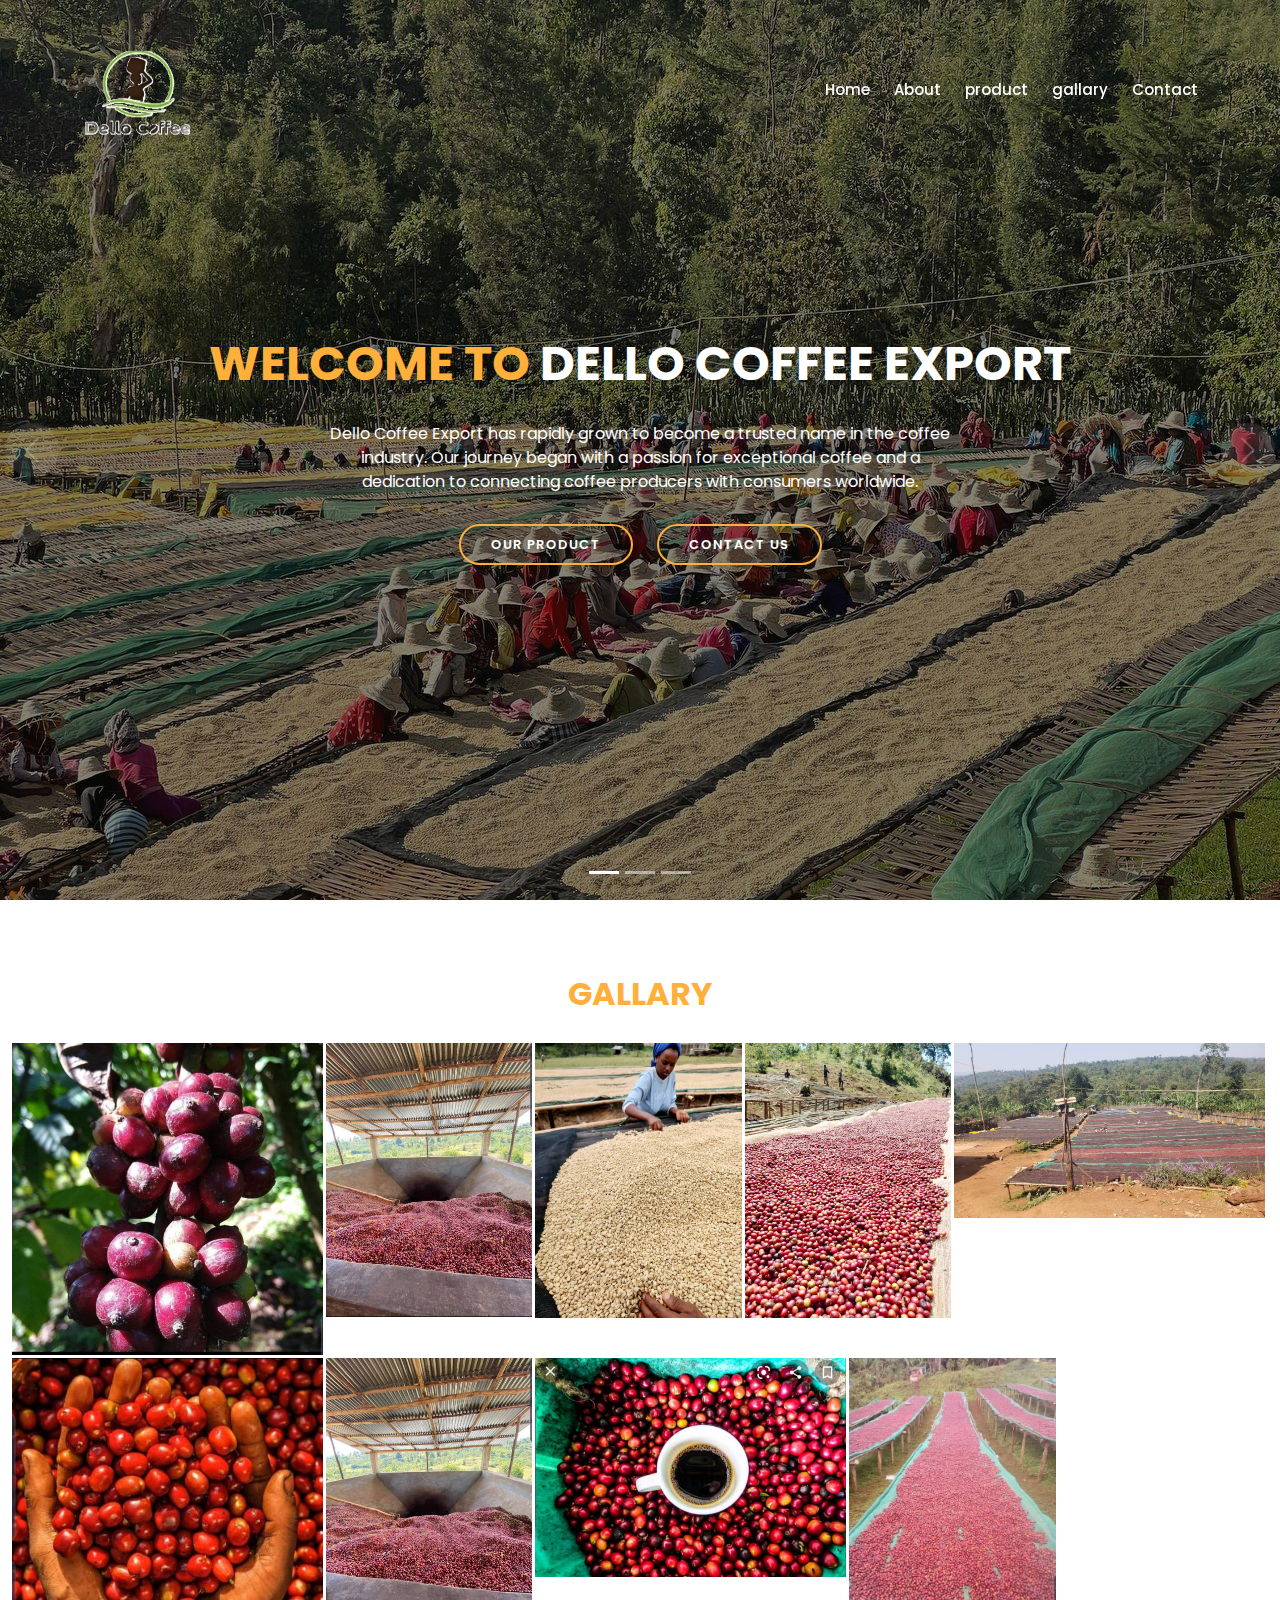
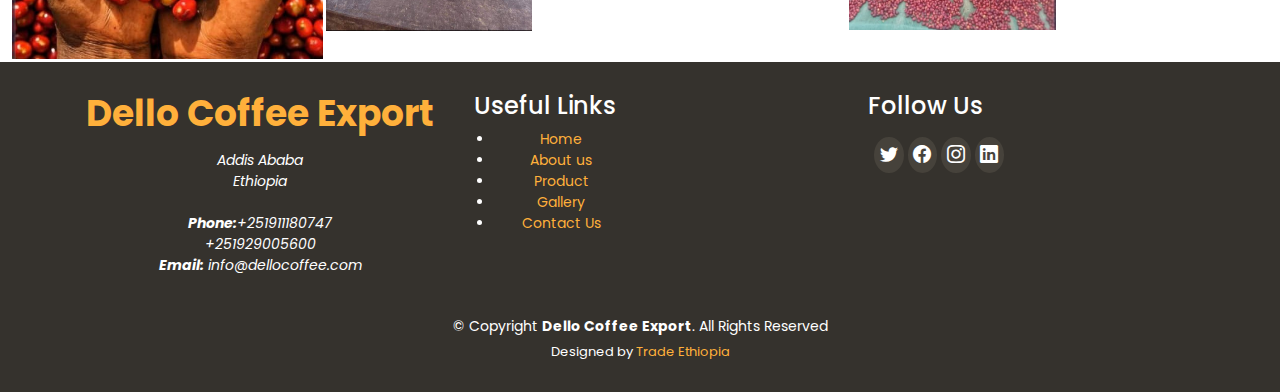
<file: gallary.html>
<!DOCTYPE html>
<html lang="en">

<head>
  <meta charset="utf-8">
  <meta content="width=device-width, initial-scale=1.0" name="viewport">

  <title>Dellocoffee- gallery</title>
  <meta content="" name="description">
  <meta content="" name="keywords">

  <!-- Favicons -->
  <link href="assets/img/logo1.png" rel="icon">
  <link href="assets/img/logo1.png" rel="apple-touch-icon">

  <!-- Google Fonts -->
  <link href="https://fonts.googleapis.com/css?family=Poppins:300,300i,400,400i,600,600i,700,700i|Satisfy|Comic+Neue:300,300i,400,400i,700,700i" rel="stylesheet">

  <!-- Vendor CSS Files -->
  <link href="assets/vendor/animate.css/animate.min.css" rel="stylesheet">
  <link href="assets/vendor/bootstrap/css/bootstrap.min.css" rel="stylesheet">
  <link href="assets/vendor/bootstrap-icons/bootstrap-icons.css" rel="stylesheet">
  <link href="assets/vendor/boxicons/css/boxicons.min.css" rel="stylesheet">
  <link href="assets/vendor/glightbox/css/glightbox.min.css" rel="stylesheet">
  <link href="assets/vendor/swiper/swiper-bundle.min.css" rel="stylesheet">

  <!-- Template Main CSS File -->
  <link href="assets/css/style.css" rel="stylesheet">
</head>

<body>

  <!-- ======= Top Bar ======= -->
  <section id="topbar" class="d-flex align-items-center fixed-top topbar-transparent">
   
  </section>

  <!-- ======= Header ======= -->
  <header id="header" class="fixed-top d-flex align-items-center header-transparent">
    <div class="container-fluid container-xl d-flex align-items-center justify-content-between">

      <div class="logo me-auto">
        <h1><a href="index.html"> <img src="assets/img/logo1.png" width="110px" height="150px" ></a></h1>
        <!-- Uncomment below if you prefer to use an image logo -->
        <!-- <a href="index.html"><img src="assets/img/logo.png" alt="" class="img-fluid"></a>-->
      </div>

      <nav id="navbar" class="navbar order-last order-lg-0">
        <ul>
          <li><a class="nav-link scrollto" href="index.html">Home</a></li>
          <li><a class="nav-link scrollto" href="about.html">About</a></li>
          
          <li><a class="nav-link scrollto" href="product.html">product</a></li>
          <li><a class="nav-link scrollto" href="gallary.html">gallary</a></li>
          <li><a class="nav-link scrollto" href="contact.html">Contact</a></li>
          
          <!-- <li class="dropdown"><a href="#"><span>Drop Down</span> <i class="bi bi-chevron-down"></i></a>
            <ul>
              <li><a href="#">Drop Down 1</a></li>
              <li class="dropdown"><a href="#"><span>Deep Drop Down</span> <i class="bi bi-chevron-right"></i></a>
                <ul>
                  <li><a href="#">Deep Drop Down 1</a></li>
                  <li><a href="#">Deep Drop Down 2</a></li>
                  <li><a href="#">Deep Drop Down 3</a></li>
                  <li><a href="#">Deep Drop Down 4</a></li>
                  <li><a href="#">Deep Drop Down 5</a></li>
                </ul>
              </li>
              <li><a href="#">Drop Down 2</a></li>
              <li><a href="#">Drop Down 3</a></li>
              <li><a href="#">Drop Down 4</a></li>
            </ul>
          </li> -->
      
        </ul>
        <i class="bi bi-list mobile-nav-toggle"></i>
      </nav><!-- .navbar -->

      

    </div>
  </header><!-- End Header -->

  <!-- ======= Hero Section ======= -->
  <section id="hero">
    <div class="hero-container">
      <div id="heroCarousel" data-bs-interval="5000" class="carousel slide carousel-fade" data-bs-ride="carousel">

        <ol class="carousel-indicators" id="hero-carousel-indicators"></ol>

        <div class="carousel-inner" role="listbox">

          <!-- Slide 1 -->
          <div class="carousel-item active" style="background-image: url(assets/img/slide/photo_2023-11-17_14-46-52.jpg);">
            <div class="carousel-container">
              <div class="carousel-content">
                <h2 class="animate__animated animate__fadeInDown"><span>WELCOME TO </span> DELLO COFFEE EXPORT </h2>
                <p class="animate__animated animate__fadeInUp"> Dello Coffee Export has rapidly grown to become a trusted
                  name in the coffee industry. Our journey began with a passion for exceptional
                  coffee and a dedication to connecting coffee producers with consumers
                  worldwide.
                  </p>
                <div>
                  <a href="product.html" class="btn-menu animate__animated animate__fadeInUp scrollto">Our PRODUCT</a>
                  <a href="contact.html" class="btn-book animate__animated animate__fadeInUp scrollto">CONTACT US</a>
                </div>
              </div>
            </div>
          </div>

          <!-- Slide 2 -->
          <div class="carousel-item" style="background-image: url(assets/img/slide/photo_2023-11-17_14-46-59.jpg);">
            <div class="carousel-container">
              <div class="carousel-content">
                <h2 class="animate__animated animate__fadeInDown"><span>WELCOME TO </span> DELLO COFFEE EXPORT </h2>
                <p class="animate__animated animate__fadeInUp">Dello Coffee Export has rapidly grown to become a trusted
                  name in the coffee industry. Our journey began with a passion for exceptional
                  coffee and a dedication to connecting coffee producers with consumers
                  worldwide.
                  </p>
                <div>
                  <a href="#menu" class="btn-menu animate__animated animate__fadeInUp scrollto">Our PRODUCT</a>
                  <a href="#book-a-table" class="btn-book animate__animated animate__fadeInUp scrollto">CONTACT US</a>
                </div>
              </div>
            </div>
          </div>

          <!-- Slide 3 -->
          <div class="carousel-item" style="background-image: url(assets/img/slide/photo_2023-11-17_14-47-50.jpg);">
            <div class="carousel-container">
              <div class="carousel-content">
                <h2 class="animate__animated animate__fadeInDown"><span>WELCOME TO </span> DELLO COFFEE EXPORT </h2>
                <p class="animate__animated animate__fadeInUp">Dello Coffee Export has rapidly grown to become a trusted
                  name in the coffee industry. Our journey began with a passion for exceptional
                  coffee and a dedication to connecting coffee producers with consumers
                  worldwide.
                  </p>
                <div>
                  <a href="#menu" class="btn-menu animate__animated animate__fadeInUp scrollto">Our PRODUCT</a>
                  <a href="#book-a-table" class="btn-book animate__animated animate__fadeInUp scrollto">CONTACT US</a>
                </div>
              </div>
            </div>
          </div>

        </div>

        <a class="carousel-control-prev" href="#heroCarousel" role="button" data-bs-slide="prev">
          <span class="carousel-control-prev-icon bi bi-chevron-left" aria-hidden="true"></span>
        </a>

        <a class="carousel-control-next" href="#heroCarousel" role="button" data-bs-slide="next">
          <span class="carousel-control-next-icon bi bi-chevron-right" aria-hidden="true"></span>
        </a>

      </div>
    </div>
  </section><!-- End Hero -->

  <main id="main">


    <!-- ======= Gallery Section ======= -->
    <section id="gallery" class="gallery">
      <div class="container-fluid">

        <div class="section-title">
          <h2><span>GALLARY</span></h2>
         
        </div>

        <div class="row g-0">

          <div class="col-lg-3 col-md-2">
            <div class="gallery-item">
              <a href="assets/img/S1.jpg" class="gallery-lightbox">
                <img src="assets/img/S1.jpg" alt="" class="img-fluid">
              </a>
            </div>
          </div>

          <div class="col-lg-2 col-md-4">
            <div class="gallery-item">
              <a href="assets/img/S2.jpg" class="gallery-lightbox">
                <img src="assets/img/S3.jpg" alt="" class="img-fluid">
              </a>
            </div>
          </div>

          <div class="col-lg-2 col-md-4">
            <div class="gallery-item">
              <a href="assets/img/S4.jpg" class="gallery-lightbox">
                <img src="assets/img/S4.jpg" alt="" class="img-fluid">
              </a>
            </div>
          </div>

          <div class="col-lg-2 col-md-4">
            <div class="gallery-item">
              <a href="assets/img/S4.jpg" class="gallery-lightbox">
                <img src="assets/img/S5.jpg" alt="" class="img-fluid">
              </a>
            </div>
          </div>

          <div class="col-lg-3 col-md-4">
            <div class="gallery-item">
              <a href="assets/img/S6.jpg" class="gallery-lightbox">
                <img src="assets/img/S6.jpg" alt="" class="img-fluid">
              </a>
            </div>
          </div>

          <div class="col-lg-3 col-md-4">
            <div class="gallery-item">
              <a href="assets/img/S10.jpg" class="gallery-lightbox">
                <img src="assets/img/S10.jpg" alt="" class="img-fluid">
              </a>
            </div>
          </div>

          <div class="col-lg-2 col-md-4">
            <div class="gallery-item">
              <a href="assets/img/S8.jpg" class="gallery-lightbox">
                <img src="assets/img/S8.jpg" alt="" class="img-fluid">
              </a>
            </div>
          </div>

          <div class="col-lg-3 col-md-4">
            <div class="gallery-item">
              <a href="assets/img/S9.jpg" class="gallery-lightbox">
                <img src="assets/img/S9.jpg" alt="" class="img-fluid">
              </a>
            </div>
          </div>

          <div class="col-lg-2 col-md-4">
            <div class="gallery-item">
              <a href="assets/img/S12.jpg" class="gallery-lightbox">
                <img src="assets/img/S12.jpg" alt="" class="img-fluid">
              </a>
            </div>
          </div>

        </div>

      </div>
    </section><!-- End Gallery Section -->

    <!-- ======= Chefs Section ======= -->
    <!-- <section id="chefs" class="chefs">
      <div class="container">

        <div class="section-title">
          <h2>Our Proffesional <span>Chefs</span></h2>
          <p>Ut possimus qui ut temporibus culpa velit eveniet modi omnis est adipisci expedita at voluptas atque vitae autem.</p>
        </div>

        <div class="row">

          <div class="col-lg-4 col-md-6">
            <div class="member">
              <div class="pic"><img src="assets/img/chefs/chefs-1.jpg" class="img-fluid" alt=""></div>
              <div class="member-info">
                <h4>Walter White</h4>
                <span>Master Chef</span>
                <div class="social">
                  <a href=""><i class="bi bi-twitter"></i></a>
                  <a href=""><i class="bi bi-facebook"></i></a>
                  <a href=""><i class="bi bi-instagram"></i></a>
                  <a href=""><i class="bi bi-linkedin"></i></a>
                </div>
              </div>
            </div>
          </div>

          <div class="col-lg-4 col-md-6">
            <div class="member">
              <div class="pic"><img src="assets/img/chefs/chefs-2.jpg" class="img-fluid" alt=""></div>
              <div class="member-info">
                <h4>Sarah Jhonson</h4>
                <span>Patissier</span>
                <div class="social">
                  <a href=""><i class="bi bi-twitter"></i></a>
                  <a href=""><i class="bi bi-facebook"></i></a>
                  <a href=""><i class="bi bi-instagram"></i></a>
                  <a href=""><i class="bi bi-linkedin"></i></a>
                </div>
              </div>
            </div>
          </div>

          <div class="col-lg-4 col-md-6">
            <div class="member">
              <div class="pic"><img src="assets/img/chefs/chefs-3.jpg" class="img-fluid" alt=""></div>
              <div class="member-info">
                <h4>William Anderson</h4>
                <span>Cook</span>
                <div class="social">
                  <a href=""><i class="bi bi-twitter"></i></a>
                  <a href=""><i class="bi bi-facebook"></i></a>
                  <a href=""><i class="bi bi-instagram"></i></a>
                  <a href=""><i class="bi bi-linkedin"></i></a>
                </div>
              </div>
            </div>
          </div>

        </div>

      </div>
    </section>End Chefs Section -->

    <!-- ======= Testimonials Section ======= -->
    <!-- <section id="testimonials" class="testimonials">
      <div class="container position-relative">

        <div class="testimonials-slider swiper" data-aos="fade-up" data-aos-delay="100">
          <div class="swiper-wrapper">

            <div class="swiper-slide">
              <div class="testimonial-item">
                <img src="assets/img/testimonials/testimonials-1.jpg" class="testimonial-img" alt="">
                <h3>Saul Goodman</h3>
                <h4>Ceo &amp; Founder</h4>
                <div class="stars">
                  <i class="bi bi-star-fill"></i><i class="bi bi-star-fill"></i><i class="bi bi-star-fill"></i><i class="bi bi-star-fill"></i><i class="bi bi-star-fill"></i>
                </div>
                <p>
                  <i class="bx bxs-quote-alt-left quote-icon-left"></i>
                  Proin iaculis purus consequat sem cure digni ssim donec porttitora entum suscipit rhoncus. Accusantium quam, ultricies eget id, aliquam eget nibh et. Maecen aliquam, risus at semper.
                  <i class="bx bxs-quote-alt-right quote-icon-right"></i>
                </p>
              </div>
            </div><!-- End testimonial item -->

            <!-- <div class="swiper-slide">
              <div class="testimonial-item">
                <img src="assets/img/testimonials/testimonials-2.jpg" class="testimonial-img" alt="">
                <h3>Sara Wilsson</h3>
                <h4>Designer</h4>
                <div class="stars">
                  <i class="bi bi-star-fill"></i><i class="bi bi-star-fill"></i><i class="bi bi-star-fill"></i><i class="bi bi-star-fill"></i><i class="bi bi-star-fill"></i>
                </div>
                <p>
                  <i class="bx bxs-quote-alt-left quote-icon-left"></i>
                  Export tempor illum tamen malis malis eram quae irure esse labore quem cillum quid cillum eram malis quorum velit fore eram velit sunt aliqua noster fugiat irure amet legam anim culpa.
                  <i class="bx bxs-quote-alt-right quote-icon-right"></i>
                </p>
              </div>
            </div>End testimonial item -->

            <!-- <div class="swiper-slide">
              <div class="testimonial-item">
                <img src="assets/img/testimonials/testimonials-3.jpg" class="testimonial-img" alt="">
                <h3>Jena Karlis</h3>
                <h4>Store Owner</h4>
                <div class="stars">
                  <i class="bi bi-star-fill"></i><i class="bi bi-star-fill"></i><i class="bi bi-star-fill"></i><i class="bi bi-star-fill"></i><i class="bi bi-star-fill"></i>
                </div>
                <p>
                  <i class="bx bxs-quote-alt-left quote-icon-left"></i>
                  Enim nisi quem export duis labore cillum quae magna enim sint quorum nulla quem veniam duis minim tempor labore quem eram duis noster aute amet eram fore quis sint minim.
                  <i class="bx bxs-quote-alt-right quote-icon-right"></i>
                </p>
              </div>
            </div>End testimonial item -->

            <!-- <div class="swiper-slide">
              <div class="testimonial-item">
                <img src="assets/img/testimonials/testimonials-4.jpg" class="testimonial-img" alt="">
                <h3>Matt Brandon</h3>
                <h4>Freelancer</h4>
                <div class="stars">
                  <i class="bi bi-star-fill"></i><i class="bi bi-star-fill"></i><i class="bi bi-star-fill"></i><i class="bi bi-star-fill"></i><i class="bi bi-star-fill"></i>
                </div>
                <p>
                  <i class="bx bxs-quote-alt-left quote-icon-left"></i>
                  Fugiat enim eram quae cillum dolore dolor amet nulla culpa multos export minim fugiat minim velit minim dolor enim duis veniam ipsum anim magna sunt elit fore quem dolore labore illum veniam.
                  <i class="bx bxs-quote-alt-right quote-icon-right"></i>
                </p>
              </div>
            </div>End testimonial item -->

            <!-- <div class="swiper-slide">
              <div class="testimonial-item">
                <img src="assets/img/testimonials/testimonials-5.jpg" class="testimonial-img" alt="">
                <h3>John Larson</h3>
                <h4>Entrepreneur</h4>
                <div class="stars">
                  <i class="bi bi-star-fill"></i><i class="bi bi-star-fill"></i><i class="bi bi-star-fill"></i><i class="bi bi-star-fill"></i><i class="bi bi-star-fill"></i>
                </div>
                <p>
                  <i class="bx bxs-quote-alt-left quote-icon-left"></i>
                  Quis quorum aliqua sint quem legam fore sunt eram irure aliqua veniam tempor noster veniam enim culpa labore duis sunt culpa nulla illum cillum fugiat legam esse veniam culpa fore nisi cillum quid.
                  <i class="bx bxs-quote-alt-right quote-icon-right"></i>
                </p>
              </div>
            </div><!-- End testimonial item -->

          <!-- </div>
          <div class="swiper-pagination"></div>
        </div>

      </div>
    </section>End Testimonials Section --> 

    <!-- ======= Contact Section ======= -->
    <!-- <section id="contact" class="contact">
      <div class="container">

        <div class="section-title">
          <h2><span>Contact</span> Us</h2>
          <p>Ut possimus qui ut temporibus culpa velit eveniet modi omnis est adipisci expedita at voluptas atque vitae autem.</p>
        </div>
      </div>

      <div class="map">
        <iframe style="border:0; width: 100%; height: 350px;" src="https://www.google.com/maps/embed?pb=!1m14!1m8!1m3!1d12097.433213460943!2d-74.0062269!3d40.7101282!3m2!1i1024!2i768!4f13.1!3m3!1m2!1s0x0%3A0xb89d1fe6bc499443!2sDowntown+Conference+Center!5e0!3m2!1smk!2sbg!4v1539943755621" frameborder="0" allowfullscreen></iframe>
      </div> -->

      <!-- <div class="container mt-5">

        <div class="info-wrap">
          <div class="row">
            <div class="col-lg-3 col-md-6 info">
              <i class="bi bi-geo-alt"></i>
              <h4>Location:</h4>
              <p>A108 Adam Street<br>New York, NY 535022</p>
            </div>

            <div class="col-lg-3 col-md-6 info mt-4 mt-lg-0">
              <i class="bi bi-clock"></i>
              <h4>Open Hours:</h4>
              <p>Monday-Saturday:<br>11:00 AM - 2300 PM</p>
            </div>

            <div class="col-lg-3 col-md-6 info mt-4 mt-lg-0">
              <i class="bi bi-envelope"></i>
              <h4>Email:</h4>
              <p>info@example.com<br>contact@example.com</p>
            </div>

            <div class="col-lg-3 col-md-6 info mt-4 mt-lg-0">
              <i class="bi bi-phone"></i>
              <h4>Call:</h4>
              <p>+1 5589 55488 51<br>+1 5589 22475 14</p>
            </div>
          </div>
        </div> -->

        <!-- <form action="forms/contact.php" method="post" role="form" class="php-email-form">
          <div class="row">
            <div class="col-md-6 form-group">
              <input type="text" name="name" class="form-control" id="name" placeholder="Your Name" required>
            </div>
            <div class="col-md-6 form-group mt-3 mt-md-0">
              <input type="email" class="form-control" name="email" id="email" placeholder="Your Email" required>
            </div>
          </div>
          <div class="form-group mt-3">
            <input type="text" class="form-control" name="subject" id="subject" placeholder="Subject" required>
          </div>
          <div class="form-group mt-3">
            <textarea class="form-control" name="message" rows="5" placeholder="Message" required></textarea>
          </div>
          <div class="my-3">
            <div class="loading">Loading</div>
            <div class="error-message"></div>
            <div class="sent-message">Your message has been sent. Thank you!</div>
          </div>
          <div class="text-center"><button type="submit">Send Message</button></div>
        </form> -->

      <!-- </div>
    </section>End Contact Section -->

  </main><!-- End #main -->

  <!-- ======= Footer ======= -->
  <footer id="footer" class="footer">

    <div class="footer-content position-relative">
      <div class="container">
        <div class="row">

          <div class="col-lg-4 col-md-6">
            <div class="footer-info">
              <h3>Dello Coffee Export</h3>
              <p>
                Addis Ababa <br>
                Ethiopia<br><br>
                <strong>Phone:</strong>+251911180747<br>
                +251929005600<br>
                <strong>Email:</strong> info@dellocoffee.com<br>
              </p>
              
            </div>
          </div><!-- End footer info column-->

          <div class="col-lg-2 col-md-3 footer-links">
            <h4>Useful Links</h4>
            <ul>
              <li><a href="index.html">Home</a></li>
              <li><a href="about.html">About us</a></li>
              <li><a href="product.html">Product</a></li>
              <li><a href="gallary.html">Gallery</a></li>
              <li><a href="contact.html">Contact Us</a></li>
            </ul>
          </div><!-- End footer links column-->

          <div class="col-lg-2 col-md-3 footer-links">
            
          </div><!-- End footer links column-->

          <div class="col-lg-2 col-md-3 footer-links">
            <h4>Follow Us</h4>
            <ul>
                <div class="social-links d-flex mt-3">
                <a href="#" class="d-flex align-items-center justify-content-center"><i class="bi bi-twitter"></i></a>
                <a href="#" class="d-flex align-items-center justify-content-center"><i class="bi bi-facebook"></i></a>
                <a href="#" class="d-flex align-items-center justify-content-center"><i class="bi bi-instagram"></i></a>
                <a href="#" class="d-flex align-items-center justify-content-center"><i class="bi bi-linkedin"></i></a>
              </div>
            </ul>
          </div><!-- End footer links column-->

         

        </div>
      </div>
    </div>

    <div class="footer-legal text-center position-relative">
      <div class="container">
        <div class="copyright">
          &copy; Copyright <strong><span>Dello Coffee Export</span></strong>. All Rights Reserved
        </div>
        
        <div class="credits">
          <!-- All the links in the footer should remain intact. -->
          <!-- You can delete the links only if you purchased the pro version. -->
          <!-- Licensing information: https://bootstrapmade.com/license/ -->
          <!-- Purchase the pro version with working PHP/AJAX contact form: https://bootstrapmade.com/upconstruction-bootstrap-construction-website-template/ -->
          Designed by <a href="https://tradethiopia.com/">Trade Ethiopia</a>
        </div>
      </div>
    </div>

  </footer>
  <!-- End Footer -->

  <a href="#" class="back-to-top d-flex align-items-center justify-content-center"><i class="bi bi-arrow-up-short"></i></a>

  <!-- Vendor JS Files -->
  <script src="assets/vendor/bootstrap/js/bootstrap.bundle.min.js"></script>
  <script src="assets/vendor/glightbox/js/glightbox.min.js"></script>
  <script src="assets/vendor/isotope-layout/isotope.pkgd.min.js"></script>
  <script src="assets/vendor/swiper/swiper-bundle.min.js"></script>
  <script src="assets/vendor/php-email-form/validate.js"></script>

  <!-- Template Main JS File -->
  <script src="assets/js/main.js"></script>

</body>

</html>
</file>
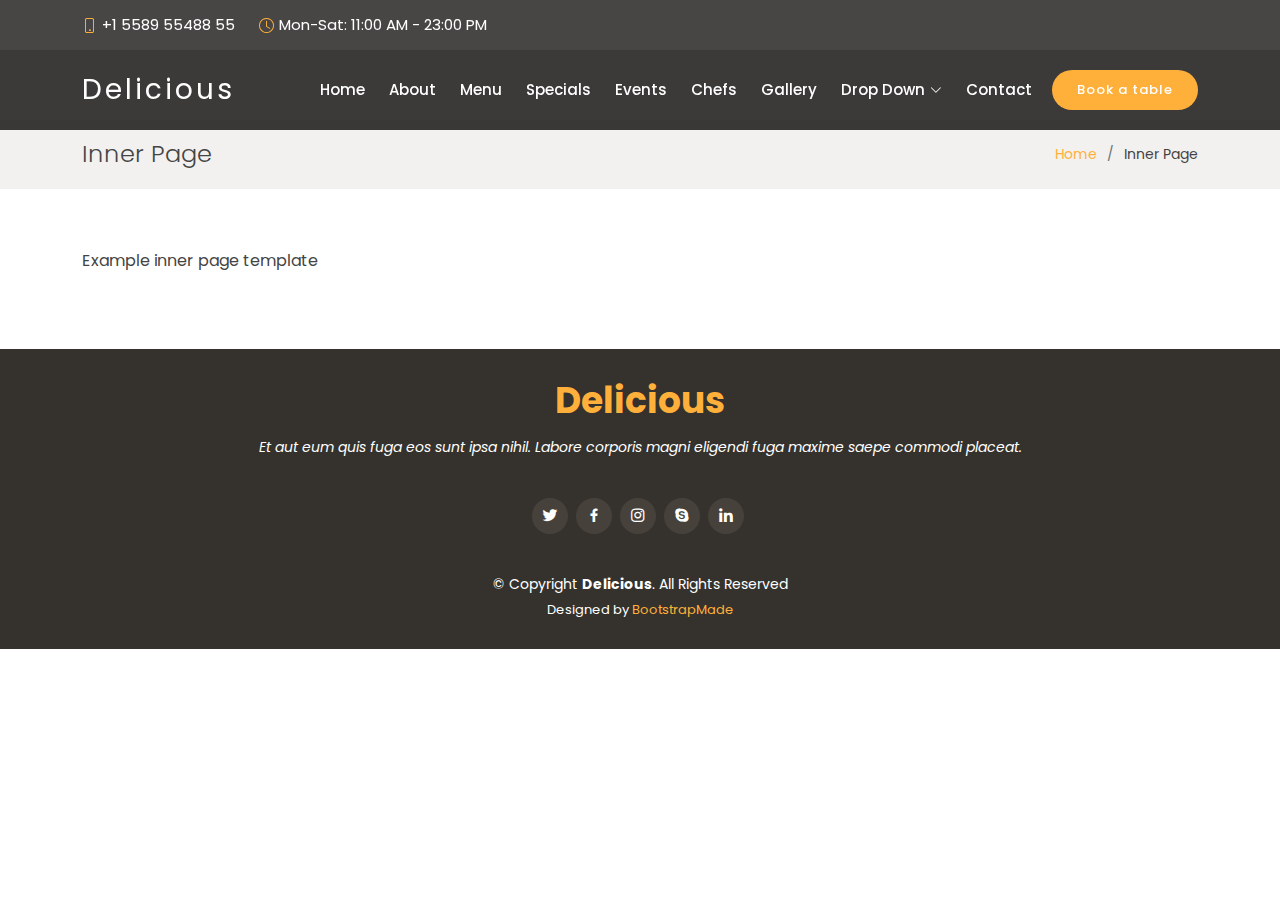
<file: inner-page.html>
<!DOCTYPE html>
<html lang="en">

<head>
  <meta charset="utf-8">
  <meta content="width=device-width, initial-scale=1.0" name="viewport">

  <title>Inner Page - Delicious Bootstrap Template</title>
  <meta content="" name="description">
  <meta content="" name="keywords">

  <!-- Favicons -->
  <link href="assets/img/favicon.png" rel="icon">
  <link href="assets/img/apple-touch-icon.png" rel="apple-touch-icon">

  <!-- Google Fonts -->
  <link href="https://fonts.googleapis.com/css?family=Poppins:300,300i,400,400i,600,600i,700,700i|Satisfy|Comic+Neue:300,300i,400,400i,700,700i" rel="stylesheet">

  <!-- Vendor CSS Files -->
  <link href="assets/vendor/animate.css/animate.min.css" rel="stylesheet">
  <link href="assets/vendor/bootstrap/css/bootstrap.min.css" rel="stylesheet">
  <link href="assets/vendor/bootstrap-icons/bootstrap-icons.css" rel="stylesheet">
  <link href="assets/vendor/boxicons/css/boxicons.min.css" rel="stylesheet">
  <link href="assets/vendor/glightbox/css/glightbox.min.css" rel="stylesheet">
  <link href="assets/vendor/swiper/swiper-bundle.min.css" rel="stylesheet">

  <!-- Template Main CSS File -->
  <link href="assets/css/style.css" rel="stylesheet">

  <!-- =======================================================
  * Template Name: Delicious
  * Updated: Jan 09 2024 with Bootstrap v5.3.2
  * Template URL: https://bootstrapmade.com/delicious-free-restaurant-bootstrap-theme/
  * Author: BootstrapMade.com
  * License: https://bootstrapmade.com/license/
  ======================================================== -->
</head>

<body>

  <!-- ======= Top Bar ======= -->
  <section id="topbar" class="d-flex align-items-center fixed-top ">
    <div class="container-fluid container-xl d-flex align-items-center justify-content-center justify-content-lg-start">
      <i class="bi bi-phone d-flex align-items-center"><span>+1 5589 55488 55</span></i>
      <i class="bi bi-clock ms-4 d-none d-lg-flex align-items-center"><span>Mon-Sat: 11:00 AM - 23:00 PM</span></i>
    </div>
  </section>

  <!-- ======= Header ======= -->
  <header id="header" class="fixed-top d-flex align-items-center ">
    <div class="container-fluid container-xl d-flex align-items-center justify-content-between">

      <div class="logo me-auto">
        <h1><a href="index.html">Delicious</a></h1>
        <!-- Uncomment below if you prefer to use an image logo -->
        <!-- <a href="index.html"><img src="assets/img/logo.png" alt="" class="img-fluid"></a>-->
      </div>

      <nav id="navbar" class="navbar order-last order-lg-0">
        <ul>
          <li><a class="nav-link scrollto " href="#hero">Home</a></li>
          <li><a class="nav-link scrollto" href="#about">About</a></li>
          <li><a class="nav-link scrollto" href="#menu">Menu</a></li>
          <li><a class="nav-link scrollto" href="#specials">Specials</a></li>
          <li><a class="nav-link scrollto" href="#events">Events</a></li>
          <li><a class="nav-link scrollto" href="#chefs">Chefs</a></li>
          <li><a class="nav-link scrollto" href="#gallery">Gallery</a></li>
          <li class="dropdown"><a href="#"><span>Drop Down</span> <i class="bi bi-chevron-down"></i></a>
            <ul>
              <li><a href="#">Drop Down 1</a></li>
              <li class="dropdown"><a href="#"><span>Deep Drop Down</span> <i class="bi bi-chevron-right"></i></a>
                <ul>
                  <li><a href="#">Deep Drop Down 1</a></li>
                  <li><a href="#">Deep Drop Down 2</a></li>
                  <li><a href="#">Deep Drop Down 3</a></li>
                  <li><a href="#">Deep Drop Down 4</a></li>
                  <li><a href="#">Deep Drop Down 5</a></li>
                </ul>
              </li>
              <li><a href="#">Drop Down 2</a></li>
              <li><a href="#">Drop Down 3</a></li>
              <li><a href="#">Drop Down 4</a></li>
            </ul>
          </li>
          <li><a class="nav-link scrollto" href="#contact">Contact</a></li>
        </ul>
        <i class="bi bi-list mobile-nav-toggle"></i>
      </nav><!-- .navbar -->

      <a href="#book-a-table" class="book-a-table-btn scrollto">Book a table</a>

    </div>
  </header><!-- End Header -->

  <main id="main">

    <!-- ======= Breadcrumbs Section ======= -->
    <section class="breadcrumbs">
      <div class="container">

        <div class="d-flex justify-content-between align-items-center">
          <h2>Inner Page</h2>
          <ol>
            <li><a href="index.html">Home</a></li>
            <li>Inner Page</li>
          </ol>
        </div>

      </div>
    </section><!-- End Breadcrumbs Section -->

    <section class="inner-page">
      <div class="container">
        <p>
          Example inner page template
        </p>
      </div>
    </section>

  </main><!-- End #main -->

  <!-- ======= Footer ======= -->
  <footer id="footer">
    <div class="container">
      <h3>Delicious</h3>
      <p>Et aut eum quis fuga eos sunt ipsa nihil. Labore corporis magni eligendi fuga maxime saepe commodi placeat.</p>
      <div class="social-links">
        <a href="#" class="twitter"><i class="bx bxl-twitter"></i></a>
        <a href="#" class="facebook"><i class="bx bxl-facebook"></i></a>
        <a href="#" class="instagram"><i class="bx bxl-instagram"></i></a>
        <a href="#" class="google-plus"><i class="bx bxl-skype"></i></a>
        <a href="#" class="linkedin"><i class="bx bxl-linkedin"></i></a>
      </div>
      <div class="copyright">
        &copy; Copyright <strong><span>Delicious</span></strong>. All Rights Reserved
      </div>
      <div class="credits">
        <!-- All the links in the footer should remain intact. -->
        <!-- You can delete the links only if you purchased the pro version. -->
        <!-- Licensing information: https://bootstrapmade.com/license/ -->
        <!-- Purchase the pro version with working PHP/AJAX contact form: https://bootstrapmade.com/delicious-free-restaurant-bootstrap-theme/ -->
        Designed by <a href="https://bootstrapmade.com/">BootstrapMade</a>
      </div>
    </div>
  </footer><!-- End Footer -->

  <a href="#" class="back-to-top d-flex align-items-center justify-content-center"><i class="bi bi-arrow-up-short"></i></a>

  <!-- Vendor JS Files -->
  <script src="assets/vendor/bootstrap/js/bootstrap.bundle.min.js"></script>
  <script src="assets/vendor/glightbox/js/glightbox.min.js"></script>
  <script src="assets/vendor/isotope-layout/isotope.pkgd.min.js"></script>
  <script src="assets/vendor/swiper/swiper-bundle.min.js"></script>
  <script src="assets/vendor/php-email-form/validate.js"></script>

  <!-- Template Main JS File -->
  <script src="assets/js/main.js"></script>

</body>

</html>
</file>
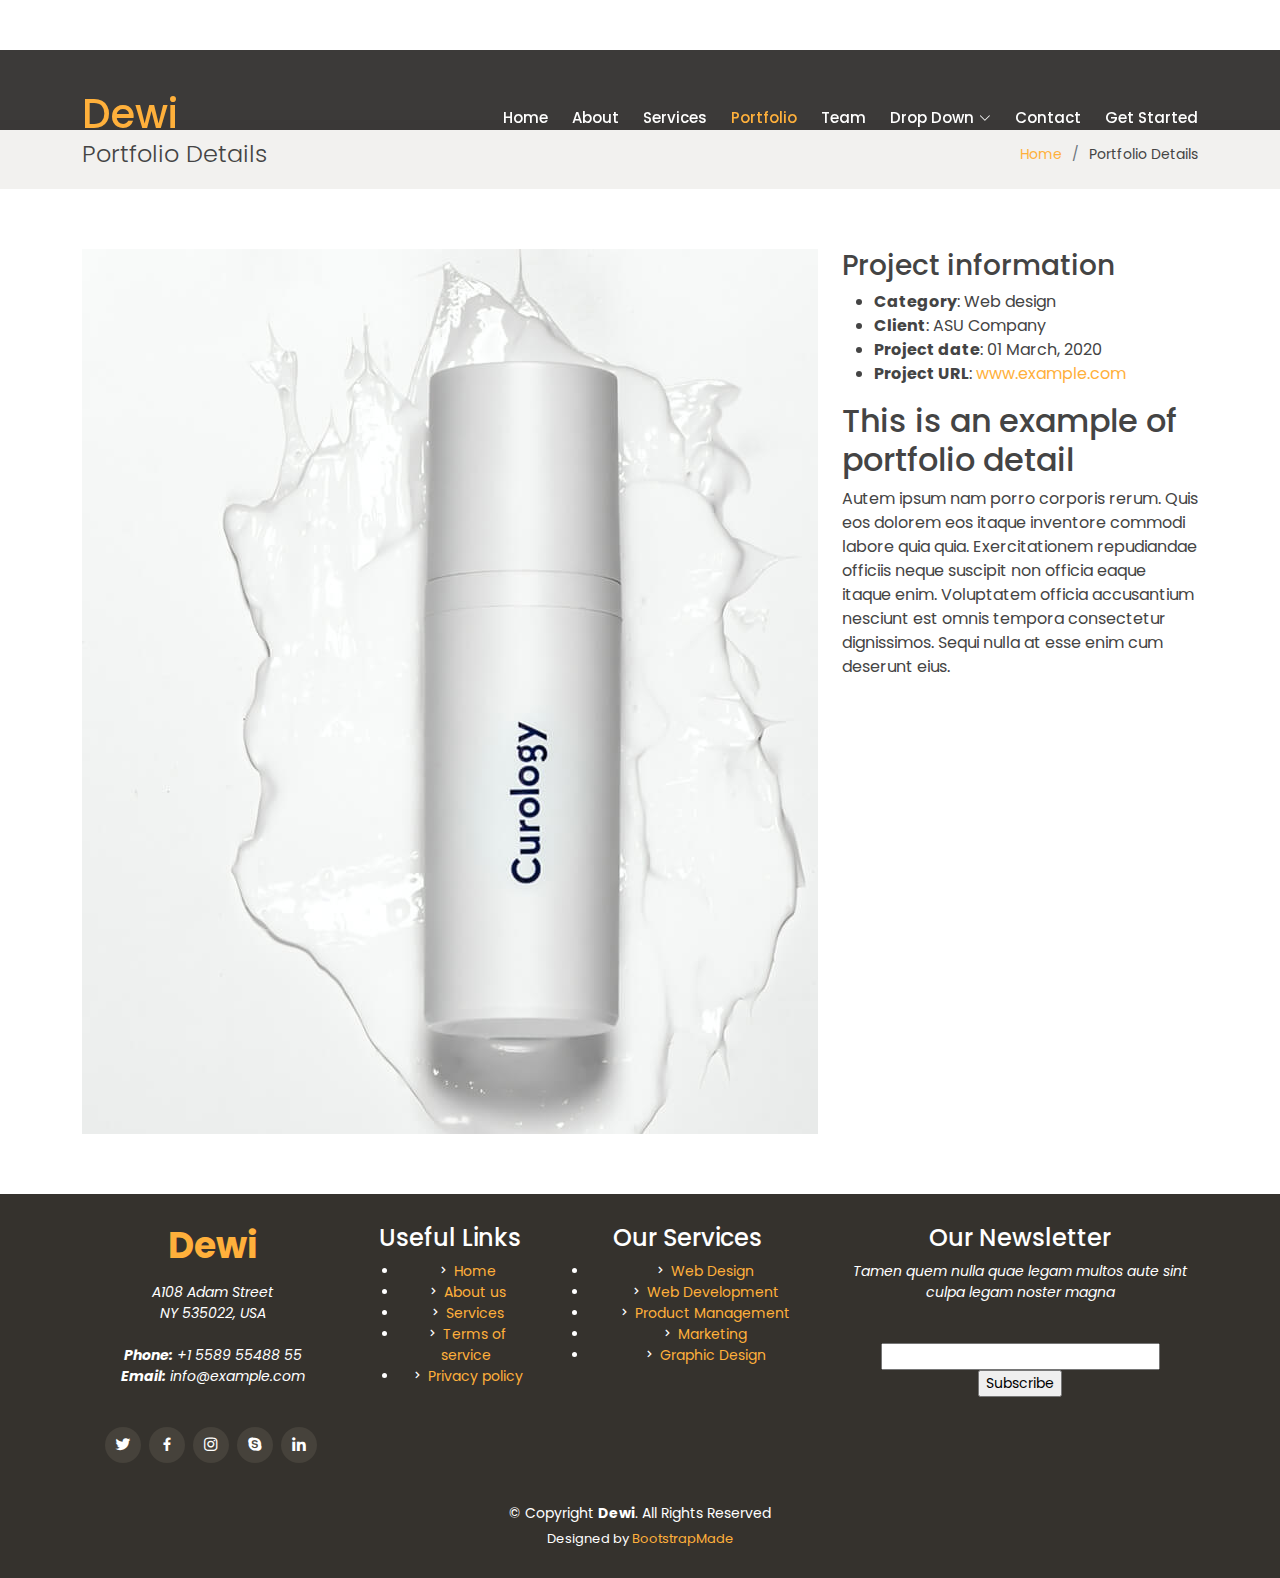
<file: portfolio-details.html>
<!DOCTYPE html>
<html lang="en">

<head>
  <meta charset="utf-8">
  <meta content="width=device-width, initial-scale=1.0" name="viewport">

  <title>Portfolio Details - Dewi Bootstrap Template</title>
  <meta content="" name="description">
  <meta content="" name="keywords">

  <!-- Favicons -->
  <link href="assets/img/favicon.png" rel="icon">
  <link href="assets/img/apple-touch-icon.png" rel="apple-touch-icon">

  <!-- Google Fonts -->
  <link href="https://fonts.googleapis.com/css?family=Open+Sans:300,300i,400,400i,600,600i,700,700i|Raleway:300,300i,400,400i,500,500i,600,600i,700,700i|Poppins:300,300i,400,400i,500,500i,600,600i,700,700i" rel="stylesheet">

  <!-- Vendor CSS Files -->
  <link href="assets/vendor/aos/aos.css" rel="stylesheet">
  <link href="assets/vendor/bootstrap/css/bootstrap.min.css" rel="stylesheet">
  <link href="assets/vendor/bootstrap-icons/bootstrap-icons.css" rel="stylesheet">
  <link href="assets/vendor/boxicons/css/boxicons.min.css" rel="stylesheet">
  <link href="assets/vendor/glightbox/css/glightbox.min.css" rel="stylesheet">
  <link href="assets/vendor/remixicon/remixicon.css" rel="stylesheet">
  <link href="assets/vendor/swiper/swiper-bundle.min.css" rel="stylesheet">

  <!-- Template Main CSS File -->
  <link href="assets/css/style.css" rel="stylesheet">

  <!-- =======================================================
  * Template Name: Dewi
  * Updated: Jan 29 2024 with Bootstrap v5.3.2
  * Template URL: https://bootstrapmade.com/dewi-free-multi-purpose-html-template/
  * Author: BootstrapMade.com
  * License: https://bootstrapmade.com/license/
  ======================================================== -->
</head>

<body>

  <!-- ======= Header ======= -->
  <header id="header" class="fixed-top header-inner-pages">
    <div class="container d-flex align-items-center justify-content-between">

      <h1 class="logo"><a href="index.html">Dewi</a></h1>
      <!-- Uncomment below if you prefer to use an image logo -->
      <!-- <a href="index.html" class="logo"><img src="assets/img/logo.png" alt="" class="img-fluid"></a>-->

      <nav id="navbar" class="navbar">
        <ul>
          <li><a class="nav-link scrollto " href="#hero">Home</a></li>
          <li><a class="nav-link scrollto" href="#about">About</a></li>
          <li><a class="nav-link scrollto" href="#services">Services</a></li>
          <li><a class="nav-link scrollto active " href="#portfolio">Portfolio</a></li>
          <li><a class="nav-link scrollto" href="#team">Team</a></li>
          <li class="dropdown"><a href="#"><span>Drop Down</span> <i class="bi bi-chevron-down"></i></a>
            <ul>
              <li><a href="#">Drop Down 1</a></li>
              <li class="dropdown"><a href="#"><span>Deep Drop Down</span> <i class="bi bi-chevron-right"></i></a>
                <ul>
                  <li><a href="#">Deep Drop Down 1</a></li>
                  <li><a href="#">Deep Drop Down 2</a></li>
                  <li><a href="#">Deep Drop Down 3</a></li>
                  <li><a href="#">Deep Drop Down 4</a></li>
                  <li><a href="#">Deep Drop Down 5</a></li>
                </ul>
              </li>
              <li><a href="#">Drop Down 2</a></li>
              <li><a href="#">Drop Down 3</a></li>
              <li><a href="#">Drop Down 4</a></li>
            </ul>
          </li>
          <li><a class="nav-link scrollto" href="#contact">Contact</a></li>
          <li><a class="getstarted scrollto" href="#about">Get Started</a></li>
        </ul>
        <i class="bi bi-list mobile-nav-toggle"></i>
      </nav><!-- .navbar -->

    </div>
  </header><!-- End Header -->

  <main id="main">

    <!-- ======= Breadcrumbs ======= -->
    <section id="breadcrumbs" class="breadcrumbs">
      <div class="container">

        <div class="d-flex justify-content-between align-items-center">
          <h2>Portfolio Details</h2>
          <ol>
            <li><a href="index.html">Home</a></li>
            <li>Portfolio Details</li>
          </ol>
        </div>

      </div>
    </section><!-- End Breadcrumbs -->

    <!-- ======= Portfolio Details Section ======= -->
    <section id="portfolio-details" class="portfolio-details">
      <div class="container">

        <div class="row gy-4">

          <div class="col-lg-8">
            <div class="portfolio-details-slider swiper">
              <div class="swiper-wrapper align-items-center">

                <div class="swiper-slide">
                  <img src="assets/img/portfolio/portfolio-1.jpg" alt="">
                </div>

                <div class="swiper-slide">
                  <img src="assets/img/portfolio/portfolio-2.jpg" alt="">
                </div>

                <div class="swiper-slide">
                  <img src="assets/img/portfolio/portfolio-3.jpg" alt="">
                </div>

              </div>
              <div class="swiper-pagination"></div>
            </div>
          </div>

          <div class="col-lg-4">
            <div class="portfolio-info">
              <h3>Project information</h3>
              <ul>
                <li><strong>Category</strong>: Web design</li>
                <li><strong>Client</strong>: ASU Company</li>
                <li><strong>Project date</strong>: 01 March, 2020</li>
                <li><strong>Project URL</strong>: <a href="#">www.example.com</a></li>
              </ul>
            </div>
            <div class="portfolio-description">
              <h2>This is an example of portfolio detail</h2>
              <p>
                Autem ipsum nam porro corporis rerum. Quis eos dolorem eos itaque inventore commodi labore quia quia. Exercitationem repudiandae officiis neque suscipit non officia eaque itaque enim. Voluptatem officia accusantium nesciunt est omnis tempora consectetur dignissimos. Sequi nulla at esse enim cum deserunt eius.
              </p>
            </div>
          </div>

        </div>

      </div>
    </section><!-- End Portfolio Details Section -->

  </main><!-- End #main -->

  <!-- ======= Footer ======= -->
  <footer id="footer">
    <div class="footer-top">
      <div class="container">
        <div class="row">

          <div class="col-lg-3 col-md-6">
            <div class="footer-info">
              <h3>Dewi</h3>
              <p>
                A108 Adam Street <br>
                NY 535022, USA<br><br>
                <strong>Phone:</strong> +1 5589 55488 55<br>
                <strong>Email:</strong> info@example.com<br>
              </p>
              <div class="social-links mt-3">
                <a href="#" class="twitter"><i class="bx bxl-twitter"></i></a>
                <a href="#" class="facebook"><i class="bx bxl-facebook"></i></a>
                <a href="#" class="instagram"><i class="bx bxl-instagram"></i></a>
                <a href="#" class="google-plus"><i class="bx bxl-skype"></i></a>
                <a href="#" class="linkedin"><i class="bx bxl-linkedin"></i></a>
              </div>
            </div>
          </div>

          <div class="col-lg-2 col-md-6 footer-links">
            <h4>Useful Links</h4>
            <ul>
              <li><i class="bx bx-chevron-right"></i> <a href="#">Home</a></li>
              <li><i class="bx bx-chevron-right"></i> <a href="#">About us</a></li>
              <li><i class="bx bx-chevron-right"></i> <a href="#">Services</a></li>
              <li><i class="bx bx-chevron-right"></i> <a href="#">Terms of service</a></li>
              <li><i class="bx bx-chevron-right"></i> <a href="#">Privacy policy</a></li>
            </ul>
          </div>

          <div class="col-lg-3 col-md-6 footer-links">
            <h4>Our Services</h4>
            <ul>
              <li><i class="bx bx-chevron-right"></i> <a href="#">Web Design</a></li>
              <li><i class="bx bx-chevron-right"></i> <a href="#">Web Development</a></li>
              <li><i class="bx bx-chevron-right"></i> <a href="#">Product Management</a></li>
              <li><i class="bx bx-chevron-right"></i> <a href="#">Marketing</a></li>
              <li><i class="bx bx-chevron-right"></i> <a href="#">Graphic Design</a></li>
            </ul>
          </div>

          <div class="col-lg-4 col-md-6 footer-newsletter">
            <h4>Our Newsletter</h4>
            <p>Tamen quem nulla quae legam multos aute sint culpa legam noster magna</p>
            <form action="" method="post">
              <input type="email" name="email"><input type="submit" value="Subscribe">
            </form>

          </div>

        </div>
      </div>
    </div>

    <div class="container">
      <div class="copyright">
        &copy; Copyright <strong><span>Dewi</span></strong>. All Rights Reserved
      </div>
      <div class="credits">
        <!-- All the links in the footer should remain intact. -->
        <!-- You can delete the links only if you purchased the pro version. -->
        <!-- Licensing information: https://bootstrapmade.com/license/ -->
        <!-- Purchase the pro version with working PHP/AJAX contact form: https://bootstrapmade.com/dewi-free-multi-purpose-html-template/ -->
        Designed by <a href="https://bootstrapmade.com/">BootstrapMade</a>
      </div>
    </div>
  </footer><!-- End Footer -->

  <div id="preloader"></div>
  <a href="#" class="back-to-top d-flex align-items-center justify-content-center"><i class="bi bi-arrow-up-short"></i></a>

  <!-- Vendor JS Files -->
  <script src="assets/vendor/purecounter/purecounter_vanilla.js"></script>
  <script src="assets/vendor/aos/aos.js"></script>
  <script src="assets/vendor/bootstrap/js/bootstrap.bundle.min.js"></script>
  <script src="assets/vendor/glightbox/js/glightbox.min.js"></script>
  <script src="assets/vendor/isotope-layout/isotope.pkgd.min.js"></script>
  <script src="assets/vendor/swiper/swiper-bundle.min.js"></script>
  <script src="assets/vendor/php-email-form/validate.js"></script>

  <!-- Template Main JS File -->
  <script src="assets/js/main.js"></script>

</body>

</html>
</file>
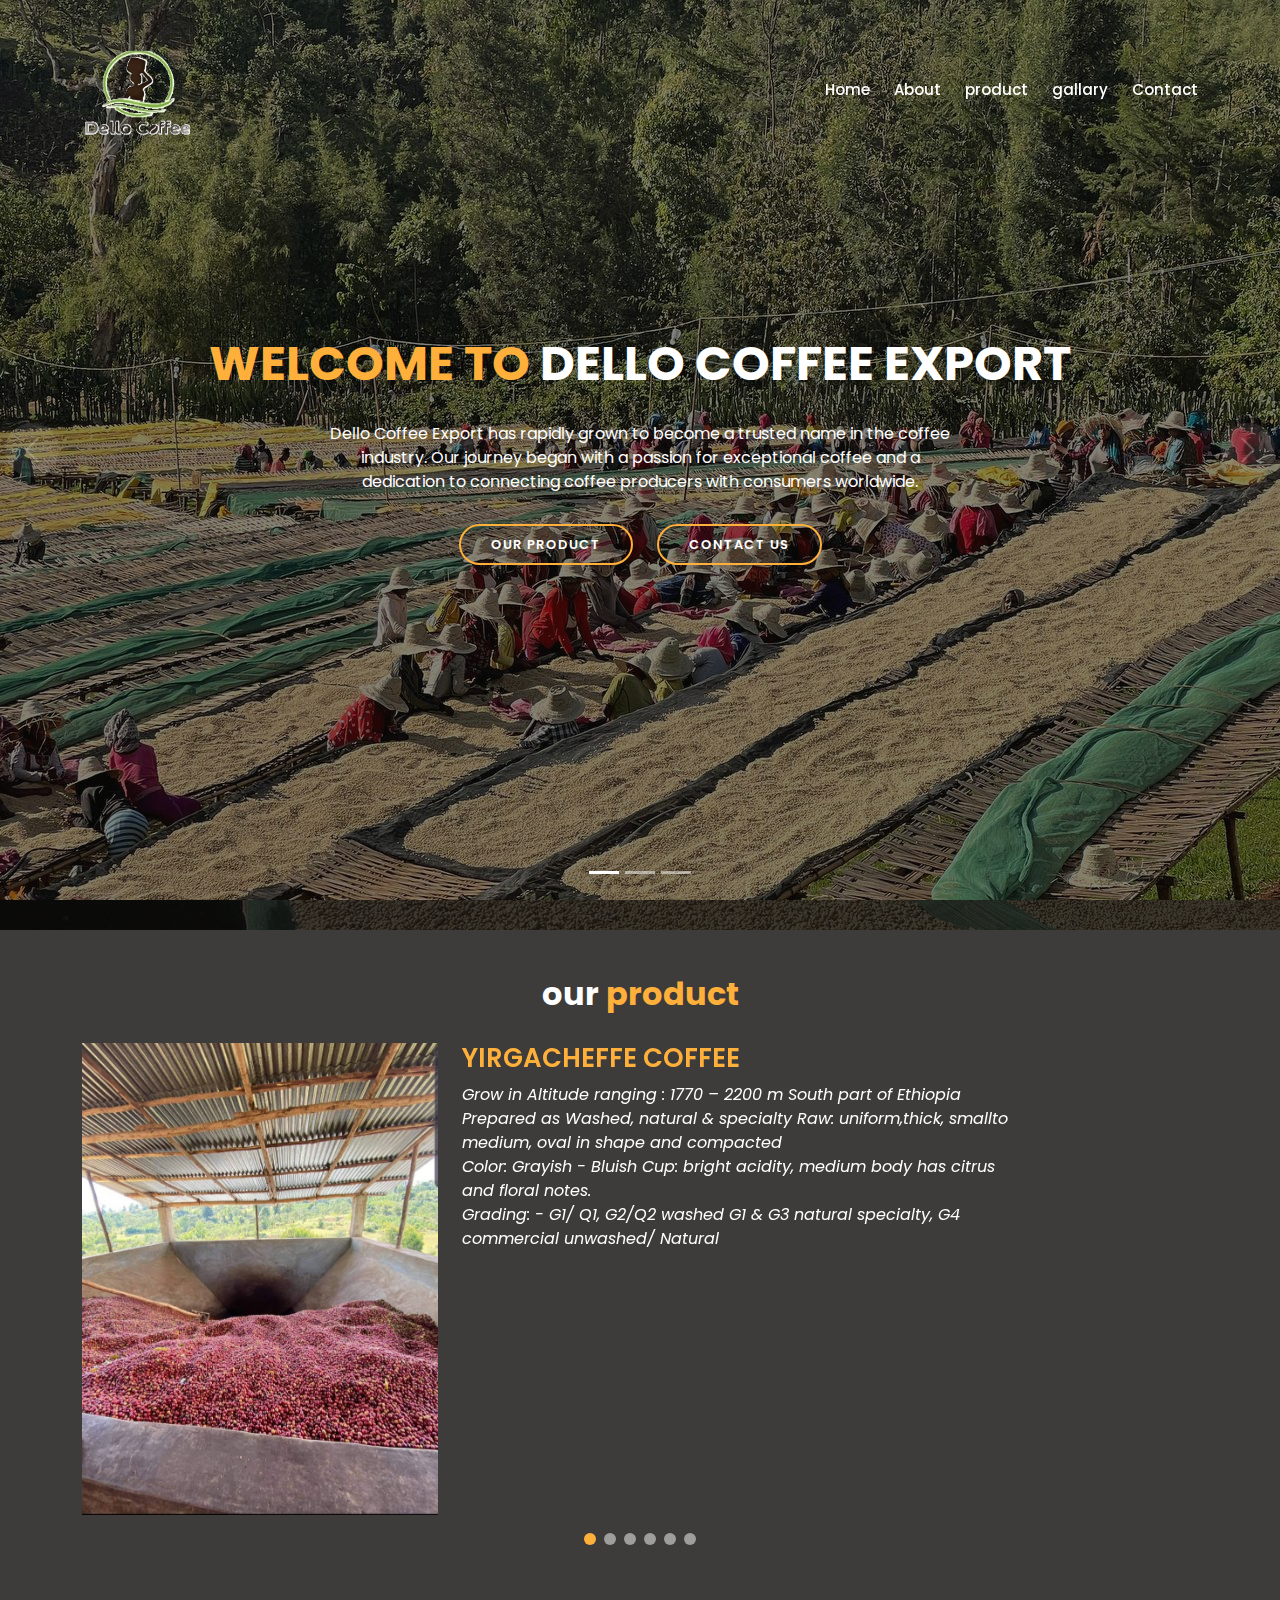
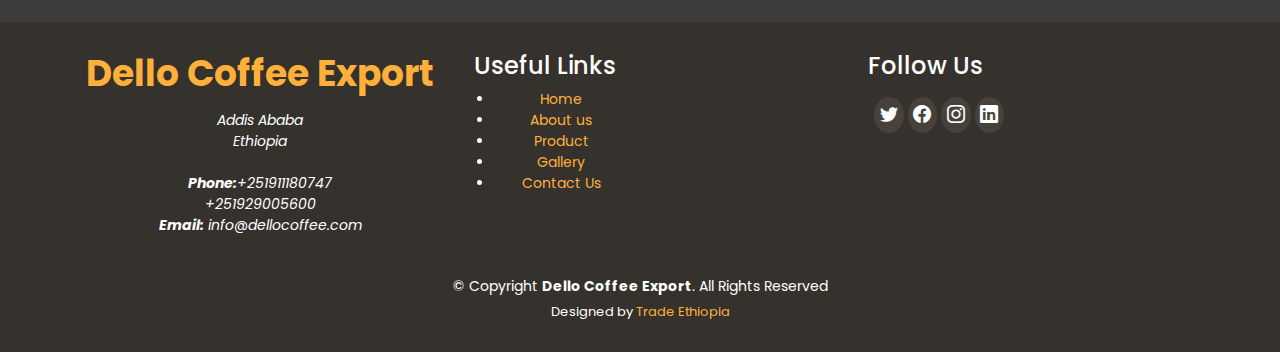
<file: product.html>
<!DOCTYPE html>
<html lang="en">

<head>
  <meta charset="utf-8">
  <meta content="width=device-width, initial-scale=1.0" name="viewport">

  <title>Dellocoffee-Product</title>
  <meta content="" name="description">
  <meta content="" name="keywords">

  <!-- Favicons -->
  <link href="assets/img/logo1.png" rel="icon">
  <link href="assets/img/logo1.png" rel="apple-touch-icon">

  <!-- Google Fonts -->
  <link href="https://fonts.googleapis.com/css?family=Poppins:300,300i,400,400i,600,600i,700,700i|Satisfy|Comic+Neue:300,300i,400,400i,700,700i" rel="stylesheet">

  <!-- Vendor CSS Files -->
  <link href="assets/vendor/animate.css/animate.min.css" rel="stylesheet">
  <link href="assets/vendor/bootstrap/css/bootstrap.min.css" rel="stylesheet">
  <link href="assets/vendor/bootstrap-icons/bootstrap-icons.css" rel="stylesheet">
  <link href="assets/vendor/boxicons/css/boxicons.min.css" rel="stylesheet">
  <link href="assets/vendor/glightbox/css/glightbox.min.css" rel="stylesheet">
  <link href="assets/vendor/swiper/swiper-bundle.min.css" rel="stylesheet">

  <!-- Template Main CSS File -->
  <link href="assets/css/style.css" rel="stylesheet">
</head>

<body>

  <!-- ======= Top Bar ======= -->
  <section id="topbar" class="d-flex align-items-center fixed-top topbar-transparent">
   
  </section>

  <!-- ======= Header ======= -->
  <header id="header" class="fixed-top d-flex align-items-center header-transparent">
    <div class="container-fluid container-xl d-flex align-items-center justify-content-between">

      <div class="logo me-auto">
        <h1><a href="index.html"> <img src="assets/img/logo1.png" width="110px" height="150px" ></a></h1>
        <!-- Uncomment below if you prefer to use an image logo -->
        <!-- <a href="index.html"><img src="assets/img/logo.png" alt="" class="img-fluid"></a>-->
      </div>

      <nav id="navbar" class="navbar order-last order-lg-0">
        <ul>
          <li><a class="nav-link scrollto" href="index.html">Home</a></li>
          <li><a class="nav-link scrollto" href="about.html">About</a></li>
          
          <li><a class="nav-link scrollto" href="product.html">product</a></li>
          <li><a class="nav-link scrollto" href="gallary.html">gallary</a></li>
          <li><a class="nav-link scrollto" href="contact.html">Contact</a></li>
          
          <!-- <li class="dropdown"><a href="#"><span>Drop Down</span> <i class="bi bi-chevron-down"></i></a>
            <ul>
              <li><a href="#">Drop Down 1</a></li>
              <li class="dropdown"><a href="#"><span>Deep Drop Down</span> <i class="bi bi-chevron-right"></i></a>
                <ul>
                  <li><a href="#">Deep Drop Down 1</a></li>
                  <li><a href="#">Deep Drop Down 2</a></li>
                  <li><a href="#">Deep Drop Down 3</a></li>
                  <li><a href="#">Deep Drop Down 4</a></li>
                  <li><a href="#">Deep Drop Down 5</a></li>
                </ul>
              </li>
              <li><a href="#">Drop Down 2</a></li>
              <li><a href="#">Drop Down 3</a></li>
              <li><a href="#">Drop Down 4</a></li>
            </ul>
          </li> -->
      
        </ul>
        <i class="bi bi-list mobile-nav-toggle"></i>
      </nav><!-- .navbar -->

      

    </div>
  </header><!-- End Header -->

  <!-- ======= Hero Section ======= -->
  <section id="hero">
    <div class="hero-container">
      <div id="heroCarousel" data-bs-interval="5000" class="carousel slide carousel-fade" data-bs-ride="carousel">

        <ol class="carousel-indicators" id="hero-carousel-indicators"></ol>

        <div class="carousel-inner" role="listbox">

          <!-- Slide 1 -->
          <div class="carousel-item active" style="background-image: url(assets/img/slide/photo_2023-11-17_14-46-52.jpg);">
            <div class="carousel-container">
              <div class="carousel-content">
                <h2 class="animate__animated animate__fadeInDown"><span>WELCOME TO </span> DELLO COFFEE EXPORT </h2>
                <p class="animate__animated animate__fadeInUp">Dello Coffee Export has rapidly grown to become a trusted
                  name in the coffee industry. Our journey began with a passion for exceptional
                  coffee and a dedication to connecting coffee producers with consumers
                  worldwide.
                  </p>
                <div>
                  <a href="product.html" class="btn-menu animate__animated animate__fadeInUp scrollto">Our PRODUCT</a>
                  <a href="contact.html" class="btn-book animate__animated animate__fadeInUp scrollto">CONTACT US</a>
                </div>
              </div>
            </div>
          </div>

          <!-- Slide 2 -->
          <div class="carousel-item" style="background-image: url(assets/img/slide/photo_2023-11-17_14-46-59.jpg);">
            <div class="carousel-container">
              <div class="carousel-content">
                <h2 class="animate__animated animate__fadeInDown"><span>WELCOME TO </span> DELLO COFFEE EXPORT </h2>
                <p class="animate__animated animate__fadeInUp"> Dello Coffee Export has rapidly grown to become a trusted
                  name in the coffee industry. Our journey began with a passion for exceptional
                  coffee and a dedication to connecting coffee producers with consumers
                  worldwide.
                  </p>
                <div>
                  <a href="#menu" class="btn-menu animate__animated animate__fadeInUp scrollto">Our PRODUCT</a>
                  <a href="#book-a-table" class="btn-book animate__animated animate__fadeInUp scrollto">CONTACT US</a>
                </div>
              </div>
            </div>
          </div>

          <!-- Slide 3 -->
          <div class="carousel-item" style="background-image: url(assets/img/slide/photo_2023-11-17_14-47-50.jpg);">
            <div class="carousel-container">
              <div class="carousel-content">
                <h2 class="animate__animated animate__fadeInDown"><span>WELCOME TO </span> DELLO COFFEE EXPORT </h2>
                <p class="animate__animated animate__fadeInUp">Dello Coffee Export has rapidly grown to become a trusted
                  name in the coffee industry. Our journey began with a passion for exceptional
                  coffee and a dedication to connecting coffee producers with consumers
                  worldwide.
                  </p>
                <div>
                  <a href="#menu" class="btn-menu animate__animated animate__fadeInUp scrollto">Our PRODUCT</a>
                  <a href="#book-a-table" class="btn-book animate__animated animate__fadeInUp scrollto">CONTACT US</a>
                </div>
              </div>
            </div>
          </div>

        </div>

        <a class="carousel-control-prev" href="#heroCarousel" role="button" data-bs-slide="prev">
          <span class="carousel-control-prev-icon bi bi-chevron-left" aria-hidden="true"></span>
        </a>

        <a class="carousel-control-next" href="#heroCarousel" role="button" data-bs-slide="next">
          <span class="carousel-control-next-icon bi bi-chevron-right" aria-hidden="true"></span>
        </a>

      </div>
    </div>
  </section><!-- End Hero -->

  <main id="main">

    <!-- ======= About Section ======= -->
    <!-- <section id="about" class="about">
      <div class="container-fluid">

        <div class="row">

          <div class="col-lg-5 align-items-stretch video-box" style='background-image: url("assets/img/about.jpg");'>
            <a href="https://www.youtube.com/watch?v=jDDaplaOz7Q" class="venobox play-btn mb-4" data-vbtype="video" data-autoplay="true"></a>
          </div>

          <div class="col-lg-7 d-flex flex-column justify-content-center align-items-stretch">

            <div class="content">
              <h3>Eum ipsam laborum deleniti <strong>velit pariatur architecto aut nihil</strong></h3>
              <p>
                Lorem ipsum dolor sit amet, consectetur adipiscing elit, sed do eiusmod tempor incididunt ut labore et dolore magna aliqua. Duis aute irure dolor in reprehenderit
              </p>
              <p class="fst-italic">
                Lorem ipsum dolor sit amet, consectetur adipiscing elit, sed do eiusmod tempor incididunt ut labore et dolore
                magna aliqua.
              </p>
              <ul>
                <li><i class="bx bx-check-double"></i> Ullamco laboris nisi ut aliquip ex ea commodo consequat.</li>
                <li><i class="bx bx-check-double"></i> Duis aute irure dolor in reprehenderit in voluptate velit.</li>
                <li><i class="bx bx-check-double"></i> Ullamco laboris nisi ut aliquip ex ea commodo consequat. Duis aute irure dolor in reprehenderit in voluptate trideta storacalaperda mastiro dolore eu fugiat nulla pariatur.</li>
              </ul>
              <p>
                Ullamco laboris nisi ut aliquip ex ea commodo consequat. Duis aute irure dolor in reprehenderit in voluptate
                velit esse cillum dolore eu fugiat nulla pariatur. Excepteur sint occaecat cupidatat non proident, sunt in
                culpa qui officia deserunt mollit anim id est laborum
              </p>
            </div>

          </div>

        </div>

      </div>
    </section>End About Section -->

    

    <!-- ======= Menu Section ======= -->
    <!-- <section id="menu" class="menu">
      <div class="container">

        <div class="section-title">
          <h2>Check our tasty <span>Menu</span></h2>
        </div>

        <div class="row">
          <div class="col-lg-12 d-flex justify-content-center">
            <ul id="menu-flters">
              <li data-filter="*" class="filter-active">Show All</li>
              <li data-filter=".filter-starters">Starters</li>
              <li data-filter=".filter-salads">Salads</li>
              <li data-filter=".filter-specialty">Specialty</li>
            </ul>
          </div>
        </div>

        <div class="row menu-container">

          <div class="col-lg-6 menu-item filter-starters">
            <div class="menu-content">
              <a href="#">Lobster Bisque</a><span>$5.95</span>
            </div>
            <div class="menu-ingredients">
              Lorem, deren, trataro, filede, nerada
            </div>
          </div>

          <div class="col-lg-6 menu-item filter-specialty">
            <div class="menu-content">
              <a href="#">Bread barrel</a><span>$6.95</span>
            </div>
            <div class="menu-ingredients">
              Lorem, deren, trataro, filede, nerada
            </div>
          </div>

          <div class="col-lg-6 menu-item filter-starters">
            <div class="menu-content">
              <a href="#">Crab Cake</a><span>$7.95</span>
            </div>
            <div class="menu-ingredients">
              A delicate crab cake served on a toasted roll with lettuce and tartar sauce
            </div>
          </div>

          <div class="col-lg-6 menu-item filter-salads">
            <div class="menu-content">
              <a href="#">Caesar Selections</a><span>$8.95</span>
            </div>
            <div class="menu-ingredients">
              Lorem, deren, trataro, filede, nerada
            </div>
          </div>

          <div class="col-lg-6 menu-item filter-specialty">
            <div class="menu-content">
              <a href="#">Tuscan Grilled</a><span>$9.95</span>
            </div>
            <div class="menu-ingredients">
              Grilled chicken with provolone, artichoke hearts, and roasted red pesto
            </div>
          </div>

          <div class="col-lg-6 menu-item filter-starters">
            <div class="menu-content">
              <a href="#">Mozzarella Stick</a><span>$4.95</span>
            </div>
            <div class="menu-ingredients">
              Lorem, deren, trataro, filede, nerada
            </div>
          </div>

          <div class="col-lg-6 menu-item filter-salads">
            <div class="menu-content">
              <a href="#">Greek Salad</a><span>$9.95</span>
            </div>
            <div class="menu-ingredients">
              Fresh spinach, crisp romaine, tomatoes, and Greek olives
            </div>
          </div>

          <div class="col-lg-6 menu-item filter-salads">
            <div class="menu-content">
              <a href="#">Spinach Salad</a><span>$9.95</span>
            </div>
            <div class="menu-ingredients">
              Fresh spinach with mushrooms, hard boiled egg, and warm bacon vinaigrette
            </div>
          </div>

          <div class="col-lg-6 menu-item filter-specialty">
            <div class="menu-content">
              <a href="#">Lobster Roll</a><span>$12.95</span>
            </div>
            <div class="menu-ingredients">
              Plump lobster meat, mayo and crisp lettuce on a toasted bulky roll
            </div>
          </div>

        </div>

      </div>
    </section>End Menu Section -->

    

    <!-- ======= Events Section ======= -->
    <section id="events" class="events">
      <div class="container">

        <div class="section-title">
          <h2>our <span>product</span></h2>
        </div>

        <div class="events-slider swiper">
          <div class="swiper-wrapper">

            <div class="swiper-slide">
              <div class="row event-item">
                <div class="col-lg-4">
                  <img src="assets/img/S3.jpg" class="img-fluid" alt="">
                </div>
                <div class="col-lg-6 pt-4 pt-lg-0 content">
                  <h3>YIRGACHEFFE COFFEE</h3>
                  
                  <p class="fst-italic">


                    
                    Grow in Altitude ranging : 1770 – 2200 m
                    South part of Ethiopia<br>
                    Prepared as Washed, natural &
                    specialty Raw: uniform,thick, smallto
                    medium, oval in shape and
                    compacted<br>
                    Color: Grayish - Bluish Cup: bright
                    acidity, medium body has citrus and
                    floral notes.<br>
                    Grading: - G1/ Q1, G2/Q2 washed G1 & G3
                    natural specialty, G4 commercial
                    unwashed/ Natural
                    
                  </p>
                  
                </div>
              </div>
            </div><!-- End testimonial item -->

            <div class="swiper-slide">
              <div class="row event-item">
                <div class="col-lg-4">
                  <img src="assets/img/S4.jpg" class="img-fluid" alt="">
                </div>
                <div class="col-lg-6 pt-4 pt-lg-0 content">
                  <h3>SIDAMO COFFEE</h3>
                  
                  <p class="fst-italic">
                    Grow in Altitude ranging : 1550 – 2000 m
                    South part of Ethiopia.<br>
                    Prepared as Washed, natural &
                    specialty Raw: small to medium sized
                    beans, compacted rounded.<br>
                    Color: greenish to grayish and
                    sometimes bluish Cup: balanced
                    acidity and body , Have citrus flavor&<br>
                    Grading: - G1/ Q1, G2/Q2 washed G1/ Q1,
                    G2/Q2 & G3 Natural G4 commercial
                    
                  </p>
                  
                </div>
              </div>
            </div><!-- End testimonial item -->

            <div class="swiper-slide">
              <div class="row event-item">
                <div class="col-lg-4">
                  <img src="assets/img/S5.jpg" class="img-fluid" alt="">
                </div>
                <div class="col-lg-6 pt-4 pt-lg-0 content">
                  <h3>HARARE COFFEE</h3>
                  
                  <p class="fst-italic">
                    Grow in Altitude ranging : 900-2700 m
                    east part of Ethiopia.<br>
                    Produced as natural coffee only.<br>
                    Raw: elongated, pointed.<br>
                    Color: Yellow to amber (East Harar)
                    Greenish Yellowish (west Harar).<br>
                    Size: medium to large.<br>
                    Cup: medium acidity full body and
                    distinctive mocha flavor.<br>
                    Grading: - G4 & G5 mostly G1 & G3
                    specialty
                  </p>
                  
                </div>
              </div>
            </div><!-- End testimonial item -->

            <div class="swiper-slide">
              <div class="row event-item">
                <div class="col-lg-6">
                  <img src="assets/img/S6.jpg" class="img-fluid" alt="">
                </div>
                <div class="col-lg-6 pt-4 pt-lg-0 content">
                  <h3>DJIMMA COFFEE</h3>
                  
                  <p class="fst-italic">
                    Grow in Altitude ranging : 1500 – 2000 m. <br>
                    West part of Ethiopia
                    Prepared as natural Raw: medium to
                    bold , oval ,thick.<br>
                    Color: Mostly greenish.<br>
                    Cup: light acidity and full body , It’
                    s
                    known as Ethiopian commercial bulk
                    coffee.<br>
                    Grading: - G2 G3 Specialty G4 Q5
                    commercial
                    
                    
                  </p>
                  
                </div>
              </div>
            </div><!-- End testimonial item -->

            <div class="swiper-slide">
              <div class="row event-item">
                <div class="col-lg-6">
                  <img src="assets/img/S9.jpg" class="img-fluid" alt="">
                </div>
                <div class="col-lg-6 pt-4 pt-lg-0 content">
                  <h3>LIMMU COFFEE</h3>
                  
                  <p class="fst-italic">
                    Grow in Altitude ranging : 1500 – 2000 m.<br>
                    West part of Ethiopia, which found at
                    specific districtin Djimma province.<br>
                    Prepared as washed and natural coffee
                    Raw: medium to large bean size ,
                    compact and pointed end.<br>
                    Color: grayish and blueish.<br>
                    Cup: well-balanced acidity and body ,
                    Have a good after test and distinct winy
                    flavor coffee<br>
                    Grading: - G1/Q1 G2/Q2Washed G1/G2 & G3
                    natural

                    
                    
                  </p>
                  
                </div>
              </div>
            </div><!-- End testimonial item -->

            <div class="swiper-slide">
              <div class="row event-item">
                <div class="col-lg-4">
                  <img src="assets/img/S8.jpg" class="img-fluid" alt="">
                </div>
                <div class="col-lg-6 pt-4 pt-lg-0 content">
                  <h3>NEKEMTE COFFEE</h3>
                  
                  <p class="fst-italic">
                    Grow in Altitude ranging : 1850 – 2300 m <br>
                  West part of Ethiopia, which found at
                    specific districtin Djimma province<br>
                    Very well known as best natural coffee of
                      Ethiopia, also have washed coffee<br>
                      Raw: medium to big bean size and
                      elongated<br>
                      Color: Grayish and Greenish.<br>
                      Cup: medium to medium pointed acidity
                     and medium body with wild fruitfinish<br>
                      Grading: - G1/Q1 G2/Q2Washed coffee G4
                      & G5 natural coffee

                    
                    
                  </p>
                  
                </div>
              </div>
            </div><!-- End testimonial item -->



          </div>
          <div class="swiper-pagination"></div>
        </div>

      </div>
    </section><!-- End Events Section -->

    <!-- ======= Book A Table Section ======= -->
    <!-- <section id="book-a-table" class="book-a-table">
      <div class="container">

        <div class="section-title">
          <h2>Book a <span>Table</span></h2>
          <p>Ut possimus qui ut temporibus culpa velit eveniet modi omnis est adipisci expedita at voluptas atque vitae autem.</p>
        </div>

        <form action="forms/book-a-table.php" method="post" role="form" class="php-email-form">
          <div class="row">
            <div class="col-lg-4 col-md-6 form-group">
              <input type="text" name="name" class="form-control" id="name" placeholder="Your Name" data-rule="minlen:4" data-msg="Please enter at least 4 chars">
              <div class="validate"></div>
            </div>
            <div class="col-lg-4 col-md-6 form-group mt-3 mt-md-0">
              <input type="email" class="form-control" name="email" id="email" placeholder="Your Email" data-rule="email" data-msg="Please enter a valid email">
              <div class="validate"></div>
            </div>
            <div class="col-lg-4 col-md-6 form-group mt-3 mt-md-0">
              <input type="text" class="form-control" name="phone" id="phone" placeholder="Your Phone" data-rule="minlen:4" data-msg="Please enter at least 4 chars">
              <div class="validate"></div>
            </div>
            <div class="col-lg-4 col-md-6 form-group mt-3">
              <input type="text" name="date" class="form-control" id="date" placeholder="Date" data-rule="minlen:4" data-msg="Please enter at least 4 chars">
              <div class="validate"></div>
            </div>
            <div class="col-lg-4 col-md-6 form-group mt-3">
              <input type="text" class="form-control" name="time" id="time" placeholder="Time" data-rule="minlen:4" data-msg="Please enter at least 4 chars">
              <div class="validate"></div>
            </div>
            <div class="col-lg-4 col-md-6 form-group mt-3">
              <input type="number" class="form-control" name="people" id="people" placeholder="# of people" data-rule="minlen:1" data-msg="Please enter at least 1 chars">
              <div class="validate"></div>
            </div>
          </div>
          <div class="form-group mt-3">
            <textarea class="form-control" name="message" rows="5" placeholder="Message"></textarea>
            <div class="validate"></div>
          </div>
          <div class="mb-3">
            <div class="loading">Loading</div>
            <div class="error-message"></div>
            <div class="sent-message">Your booking request was sent. We will call back or send an Email to confirm your reservation. Thank you!</div>
          </div>
          <div class="text-center"><button type="submit">Send Message</button></div>
        </form>

      </div>
    </section>End Book A Table Section -->


    <!-- ======= Chefs Section ======= -->
    <!-- <section id="chefs" class="chefs">
      <div class="container">

        <div class="section-title">
          <h2>Our Proffesional <span>Chefs</span></h2>
          <p>Ut possimus qui ut temporibus culpa velit eveniet modi omnis est adipisci expedita at voluptas atque vitae autem.</p>
        </div>

        <div class="row">

          <div class="col-lg-4 col-md-6">
            <div class="member">
              <div class="pic"><img src="assets/img/chefs/chefs-1.jpg" class="img-fluid" alt=""></div>
              <div class="member-info">
                <h4>Walter White</h4>
                <span>Master Chef</span>
                <div class="social">
                  <a href=""><i class="bi bi-twitter"></i></a>
                  <a href=""><i class="bi bi-facebook"></i></a>
                  <a href=""><i class="bi bi-instagram"></i></a>
                  <a href=""><i class="bi bi-linkedin"></i></a>
                </div>
              </div>
            </div>
          </div>

          <div class="col-lg-4 col-md-6">
            <div class="member">
              <div class="pic"><img src="assets/img/chefs/chefs-2.jpg" class="img-fluid" alt=""></div>
              <div class="member-info">
                <h4>Sarah Jhonson</h4>
                <span>Patissier</span>
                <div class="social">
                  <a href=""><i class="bi bi-twitter"></i></a>
                  <a href=""><i class="bi bi-facebook"></i></a>
                  <a href=""><i class="bi bi-instagram"></i></a>
                  <a href=""><i class="bi bi-linkedin"></i></a>
                </div>
              </div>
            </div>
          </div>

          <div class="col-lg-4 col-md-6">
            <div class="member">
              <div class="pic"><img src="assets/img/chefs/chefs-3.jpg" class="img-fluid" alt=""></div>
              <div class="member-info">
                <h4>William Anderson</h4>
                <span>Cook</span>
                <div class="social">
                  <a href=""><i class="bi bi-twitter"></i></a>
                  <a href=""><i class="bi bi-facebook"></i></a>
                  <a href=""><i class="bi bi-instagram"></i></a>
                  <a href=""><i class="bi bi-linkedin"></i></a>
                </div>
              </div>
            </div>
          </div>

        </div>

      </div>
    </section>End Chefs Section -->

    <!-- ======= Testimonials Section ======= -->
    <!-- <section id="testimonials" class="testimonials">
      <div class="container position-relative">

        <div class="testimonials-slider swiper" data-aos="fade-up" data-aos-delay="100">
          <div class="swiper-wrapper">

            <div class="swiper-slide">
              <div class="testimonial-item">
                <img src="assets/img/testimonials/testimonials-1.jpg" class="testimonial-img" alt="">
                <h3>Saul Goodman</h3>
                <h4>Ceo &amp; Founder</h4>
                <div class="stars">
                  <i class="bi bi-star-fill"></i><i class="bi bi-star-fill"></i><i class="bi bi-star-fill"></i><i class="bi bi-star-fill"></i><i class="bi bi-star-fill"></i>
                </div>
                <p>
                  <i class="bx bxs-quote-alt-left quote-icon-left"></i>
                  Proin iaculis purus consequat sem cure digni ssim donec porttitora entum suscipit rhoncus. Accusantium quam, ultricies eget id, aliquam eget nibh et. Maecen aliquam, risus at semper.
                  <i class="bx bxs-quote-alt-right quote-icon-right"></i>
                </p>
              </div>
            </div><!-- End testimonial item -->

            <!-- <div class="swiper-slide">
              <div class="testimonial-item">
                <img src="assets/img/testimonials/testimonials-2.jpg" class="testimonial-img" alt="">
                <h3>Sara Wilsson</h3>
                <h4>Designer</h4>
                <div class="stars">
                  <i class="bi bi-star-fill"></i><i class="bi bi-star-fill"></i><i class="bi bi-star-fill"></i><i class="bi bi-star-fill"></i><i class="bi bi-star-fill"></i>
                </div>
                <p>
                  <i class="bx bxs-quote-alt-left quote-icon-left"></i>
                  Export tempor illum tamen malis malis eram quae irure esse labore quem cillum quid cillum eram malis quorum velit fore eram velit sunt aliqua noster fugiat irure amet legam anim culpa.
                  <i class="bx bxs-quote-alt-right quote-icon-right"></i>
                </p>
              </div>
            </div>End testimonial item -->

            <!-- <div class="swiper-slide">
              <div class="testimonial-item">
                <img src="assets/img/testimonials/testimonials-3.jpg" class="testimonial-img" alt="">
                <h3>Jena Karlis</h3>
                <h4>Store Owner</h4>
                <div class="stars">
                  <i class="bi bi-star-fill"></i><i class="bi bi-star-fill"></i><i class="bi bi-star-fill"></i><i class="bi bi-star-fill"></i><i class="bi bi-star-fill"></i>
                </div>
                <p>
                  <i class="bx bxs-quote-alt-left quote-icon-left"></i>
                  Enim nisi quem export duis labore cillum quae magna enim sint quorum nulla quem veniam duis minim tempor labore quem eram duis noster aute amet eram fore quis sint minim.
                  <i class="bx bxs-quote-alt-right quote-icon-right"></i>
                </p>
              </div>
            </div>End testimonial item -->

            <!-- <div class="swiper-slide">
              <div class="testimonial-item">
                <img src="assets/img/testimonials/testimonials-4.jpg" class="testimonial-img" alt="">
                <h3>Matt Brandon</h3>
                <h4>Freelancer</h4>
                <div class="stars">
                  <i class="bi bi-star-fill"></i><i class="bi bi-star-fill"></i><i class="bi bi-star-fill"></i><i class="bi bi-star-fill"></i><i class="bi bi-star-fill"></i>
                </div>
                <p>
                  <i class="bx bxs-quote-alt-left quote-icon-left"></i>
                  Fugiat enim eram quae cillum dolore dolor amet nulla culpa multos export minim fugiat minim velit minim dolor enim duis veniam ipsum anim magna sunt elit fore quem dolore labore illum veniam.
                  <i class="bx bxs-quote-alt-right quote-icon-right"></i>
                </p>
              </div>
            </div>End testimonial item -->

            <!-- <div class="swiper-slide">
              <div class="testimonial-item">
                <img src="assets/img/testimonials/testimonials-5.jpg" class="testimonial-img" alt="">
                <h3>John Larson</h3>
                <h4>Entrepreneur</h4>
                <div class="stars">
                  <i class="bi bi-star-fill"></i><i class="bi bi-star-fill"></i><i class="bi bi-star-fill"></i><i class="bi bi-star-fill"></i><i class="bi bi-star-fill"></i>
                </div>
                <p>
                  <i class="bx bxs-quote-alt-left quote-icon-left"></i>
                  Quis quorum aliqua sint quem legam fore sunt eram irure aliqua veniam tempor noster veniam enim culpa labore duis sunt culpa nulla illum cillum fugiat legam esse veniam culpa fore nisi cillum quid.
                  <i class="bx bxs-quote-alt-right quote-icon-right"></i>
                </p>
              </div>
            </div><!-- End testimonial item -->

          <!-- </div>
          <div class="swiper-pagination"></div>
        </div>

      </div>
    </section>End Testimonials Section --> 

    <!-- ======= Contact Section ======= -->
    <!-- <section id="contact" class="contact">
      <div class="container">

        <div class="section-title">
          <h2><span>Contact</span> Us</h2>
          <p>Ut possimus qui ut temporibus culpa velit eveniet modi omnis est adipisci expedita at voluptas atque vitae autem.</p>
        </div>
      </div>

      <div class="map">
        <iframe style="border:0; width: 100%; height: 350px;" src="https://www.google.com/maps/embed?pb=!1m14!1m8!1m3!1d12097.433213460943!2d-74.0062269!3d40.7101282!3m2!1i1024!2i768!4f13.1!3m3!1m2!1s0x0%3A0xb89d1fe6bc499443!2sDowntown+Conference+Center!5e0!3m2!1smk!2sbg!4v1539943755621" frameborder="0" allowfullscreen></iframe>
      </div> -->

      <!-- <div class="container mt-5">

        <div class="info-wrap">
          <div class="row">
            <div class="col-lg-3 col-md-6 info">
              <i class="bi bi-geo-alt"></i>
              <h4>Location:</h4>
              <p>A108 Adam Street<br>New York, NY 535022</p>
            </div>

            <div class="col-lg-3 col-md-6 info mt-4 mt-lg-0">
              <i class="bi bi-clock"></i>
              <h4>Open Hours:</h4>
              <p>Monday-Saturday:<br>11:00 AM - 2300 PM</p>
            </div>

            <div class="col-lg-3 col-md-6 info mt-4 mt-lg-0">
              <i class="bi bi-envelope"></i>
              <h4>Email:</h4>
              <p>info@example.com<br>contact@example.com</p>
            </div>

            <div class="col-lg-3 col-md-6 info mt-4 mt-lg-0">
              <i class="bi bi-phone"></i>
              <h4>Call:</h4>
              <p>+1 5589 55488 51<br>+1 5589 22475 14</p>
            </div>
          </div>
        </div> -->

        <!-- <form action="forms/contact.php" method="post" role="form" class="php-email-form">
          <div class="row">
            <div class="col-md-6 form-group">
              <input type="text" name="name" class="form-control" id="name" placeholder="Your Name" required>
            </div>
            <div class="col-md-6 form-group mt-3 mt-md-0">
              <input type="email" class="form-control" name="email" id="email" placeholder="Your Email" required>
            </div>
          </div>
          <div class="form-group mt-3">
            <input type="text" class="form-control" name="subject" id="subject" placeholder="Subject" required>
          </div>
          <div class="form-group mt-3">
            <textarea class="form-control" name="message" rows="5" placeholder="Message" required></textarea>
          </div>
          <div class="my-3">
            <div class="loading">Loading</div>
            <div class="error-message"></div>
            <div class="sent-message">Your message has been sent. Thank you!</div>
          </div>
          <div class="text-center"><button type="submit">Send Message</button></div>
        </form> -->

      <!-- </div>
    </section>End Contact Section -->

  </main><!-- End #main -->

  <!-- ======= Footer ======= -->
  <footer id="footer" class="footer">

    <div class="footer-content position-relative">
      <div class="container">
        <div class="row">

          <div class="col-lg-4 col-md-6">
            <div class="footer-info">
              <h3>Dello Coffee Export</h3>
              <p>
                Addis Ababa <br>
                Ethiopia<br><br>
                <strong>Phone:</strong>+251911180747<br>
                +251929005600<br>
                <strong>Email:</strong> info@dellocoffee.com<br>
              </p>
              
            </div>
          </div><!-- End footer info column-->

          <div class="col-lg-2 col-md-3 footer-links">
            <h4>Useful Links</h4>
            <ul>
              <li><a href="index.html">Home</a></li>
              <li><a href="about.html">About us</a></li>
              <li><a href="product.html">Product</a></li>
              <li><a href="gallary.html">Gallery</a></li>
              <li><a href="contact.html">Contact Us</a></li>
            </ul>
          </div><!-- End footer links column-->

          <div class="col-lg-2 col-md-3 footer-links">
            
          </div><!-- End footer links column-->

          <div class="col-lg-2 col-md-3 footer-links">
            <h4>Follow Us</h4>
            <ul>
                <div class="social-links d-flex mt-3">
                <a href="#" class="d-flex align-items-center justify-content-center"><i class="bi bi-twitter"></i></a>
                <a href="#" class="d-flex align-items-center justify-content-center"><i class="bi bi-facebook"></i></a>
                <a href="#" class="d-flex align-items-center justify-content-center"><i class="bi bi-instagram"></i></a>
                <a href="#" class="d-flex align-items-center justify-content-center"><i class="bi bi-linkedin"></i></a>
              </div>
            </ul>
          </div><!-- End footer links column-->

         

        </div>
      </div>
    </div>

    <div class="footer-legal text-center position-relative">
      <div class="container">
        <div class="copyright">
          &copy; Copyright <strong><span>Dello Coffee Export</span></strong>. All Rights Reserved
        </div>
        
        <div class="credits">
          <!-- All the links in the footer should remain intact. -->
          <!-- You can delete the links only if you purchased the pro version. -->
          <!-- Licensing information: https://bootstrapmade.com/license/ -->
          <!-- Purchase the pro version with working PHP/AJAX contact form: https://bootstrapmade.com/upconstruction-bootstrap-construction-website-template/ -->
          Designed by <a href="https://tradethiopia.com/">Trade Ethiopia</a>
        </div>
      </div>
    </div>

  </footer>
  <!-- End Footer -->

  <a href="#" class="back-to-top d-flex align-items-center justify-content-center"><i class="bi bi-arrow-up-short"></i></a>

  <!-- Vendor JS Files -->
  <script src="assets/vendor/bootstrap/js/bootstrap.bundle.min.js"></script>
  <script src="assets/vendor/glightbox/js/glightbox.min.js"></script>
  <script src="assets/vendor/isotope-layout/isotope.pkgd.min.js"></script>
  <script src="assets/vendor/swiper/swiper-bundle.min.js"></script>
  <script src="assets/vendor/php-email-form/validate.js"></script>

  <!-- Template Main JS File -->
  <script src="assets/js/main.js"></script>

</body>

</html>
</file>
<file: assets/css/style.css>
body {
  font-family: "Poppins", sans-serif;
  color: #444444;
}

a {
  text-decoration: none;
  color: #ffb03b;
}

a:hover {
  color: #ffc56e;
  text-decoration: none;
}

h1,
h2,
h3,
h4,
h5,
h6 {
  font-family: "Poppins", sans-serif;
}

/*--------------------------------------------------------------
# Back to top button
--------------------------------------------------------------*/
.back-to-top {
  position: fixed;
  visibility: hidden;
  opacity: 0;
  right: 15px;
  bottom: 15px;
  z-index: 996;
  background: #ffb03b;
  width: 40px;
  height: 40px;
  border-radius: 50px;
  transition: all 0.4s;
}

.back-to-top i {
  font-size: 28px;
  color: #fff;
  line-height: 0;
}

.back-to-top:hover {
  background: #ffc064;
  color: #fff;
}

.back-to-top.active {
  visibility: visible;
  opacity: 1;
}

/*--------------------------------------------------------------
# Top Bar
--------------------------------------------------------------*/
#topbar {
  padding: 0;
  font-size: 15px;
  height: 50px;
  transition: all 0.5s;
  background: rgba(26, 24, 22, 0.8);
  z-index: 996;
  color: rgba(255, 255, 255, 0.7);
}

#topbar.topbar-transparent {
  background: transparent;
}

#topbar.topbar-scrolled {
  top: -50px;
}

#topbar i {
  color: #ffb03b;
  line-height: 0;
}

#topbar i span {
  color: #fff;
  font-style: normal;
  padding-left: 5px;
}

/*--------------------------------------------------------------
# Header
--------------------------------------------------------------*/
#header {
  top: 50px;
  height: 70px;
  z-index: 997;
  transition: all 0.5s;
  padding: 40px 0;
  background: rgba(26, 24, 22, 0.85);
}

#header.header-transparent {
  background: transparent;
}

#header.header-scrolled {
  top: 0;
  background: rgba(26, 24, 22, 0.85);
}

#header .logo h1 {
  font-size: 28px;
  margin: 0;
  line-height: 1;
  font-weight: 400;
  letter-spacing: 3px;
}

#header .logo h1 a,
#header .logo h1 a:hover {
  color: #fff;
  text-decoration: none;
}

#header .logo img {
  padding: 0;
  margin: 0;
  max-height: 100px;
}

/*--------------------------------------------------------------
# Book a table button Menu
--------------------------------------------------------------*/
.book-a-table-btn {
  background: #ffb03b;
  color: #fff;
  border-radius: 50px;
  margin: 0 0 0 20px;
  padding: 10px 25px;
  font-size: 13px;
  font-weight: 500;
  letter-spacing: 1px;
  transition: 0.3s;
  white-space: nowrap;
}

.book-a-table-btn:hover {
  background: #ffa012;
  color: #fff;
}

@media (max-width: 992px) {
  .book-a-table-btn {
    margin: 0 15px 0 0;
    padding: 8px 20px;
    letter-spacing: 1px;
  }
}

/*--------------------------------------------------------------
# Navigation Menu
--------------------------------------------------------------*/
/**
* Desktop Navigation 
*/
.navbar {
  padding: 0;
}

.navbar ul {
  margin: 0;
  padding: 0;
  display: flex;
  list-style: none;
  align-items: center;
}

.navbar li {
  position: relative;
}

.navbar a,
.navbar a:focus {
  display: flex;
  align-items: center;
  justify-content: space-between;
  padding: 10px 0 10px 24px;
  font-size: 15px;
  font-weight: 500;
  color: white;
  white-space: nowrap;
  transition: 0.3s;
}

.navbar a i,
.navbar a:focus i {
  font-size: 12px;
  line-height: 0;
  margin-left: 5px;
}

.navbar a:hover,
.navbar .active,
.navbar .active:focus,
.navbar li:hover>a {
  color: #ffb03b;
}

.navbar .dropdown ul {
  display: block;
  position: absolute;
  left: 24px;
  top: calc(100% + 30px);
  margin: 0;
  padding: 10px 0;
  z-index: 99;
  opacity: 0;
  visibility: hidden;
  background: #fff;
  box-shadow: 0px 0px 30px rgba(127, 137, 161, 0.25);
  transition: 0.3s;
  border-radius: 4px;
}

.navbar .dropdown ul li {
  min-width: 200px;
}

.navbar .dropdown ul a {
  padding: 10px 20px;
  font-size: 14px;
  font-weight: 400;
  color: #433f39;
}

.navbar .dropdown ul a i {
  font-size: 12px;
}

.navbar .dropdown ul a:hover,
.navbar .dropdown ul .active:hover,
.navbar .dropdown ul li:hover>a {
  color: #ffb03b;
}

.navbar .dropdown:hover>ul {
  opacity: 1;
  top: 100%;
  visibility: visible;
}

.navbar .dropdown .dropdown ul {
  top: 0;
  left: calc(100% - 30px);
  visibility: hidden;
}

.navbar .dropdown .dropdown:hover>ul {
  opacity: 1;
  top: 0;
  left: 100%;
  visibility: visible;
}

@media (max-width: 1366px) {
  .navbar .dropdown .dropdown ul {
    left: -90%;
  }

  .navbar .dropdown .dropdown:hover>ul {
    left: -100%;
  }
}

/**
* Mobile Navigation 
*/
.mobile-nav-toggle {
  color: #fff;
  font-size: 28px;
  cursor: pointer;
  display: none;
  line-height: 0;
  transition: 0.5s;
}

@media (max-width: 991px) {
  .mobile-nav-toggle {
    display: block;
  }

  .navbar ul {
    display: none;
  }
}

.navbar-mobile {
  position: fixed;
  overflow: hidden;
  top: 0;
  right: 0;
  left: 0;
  bottom: 0;
  background: rgba(39, 37, 34, 0.9);
  transition: 0.3s;
  z-index: 0;
}

.navbar-mobile .mobile-nav-toggle {
  position: absolute;
  top: 15px;
  right: 15px;
}

.navbar-mobile ul {
  display: block;
  position: absolute;
  top: 55px;
  right: 15px;
  bottom: 15px;
  left: 15px;
  padding: 10px 0;
  border-radius: 8px;
  background-color: #fff;
  overflow-y: auto;
  transition: 0.3s;
}

.navbar-mobile a,
.navbar-mobile a:focus {
  padding: 10px 20px;
  font-size: 15px;
  color: #433f39;
}

.navbar-mobile a:hover,
.navbar-mobile .active,
.navbar-mobile li:hover>a {
  color: #ffb03b;
}

.navbar-mobile .getstarted,
.navbar-mobile .getstarted:focus {
  margin: 15px;
}

.navbar-mobile .dropdown ul {
  position: static;
  display: none;
  margin: 10px 20px;
  padding: 10px 0;
  z-index: 99;
  opacity: 1;
  visibility: visible;
  background: #fff;
  box-shadow: 0px 0px 30px rgba(127, 137, 161, 0.25);
}

.navbar-mobile .dropdown ul li {
  min-width: 200px;
}

.navbar-mobile .dropdown ul a {
  padding: 10px 20px;
}

.navbar-mobile .dropdown ul a i {
  font-size: 12px;
}

.navbar-mobile .dropdown ul a:hover,
.navbar-mobile .dropdown ul .active:hover,
.navbar-mobile .dropdown ul li:hover>a {
  color: #ffb03b;
}

.navbar-mobile .dropdown>.dropdown-active {
  display: block;
}

/*--------------------------------------------------------------
# Hero Section
--------------------------------------------------------------*/
#hero {
  width: 100%;
  height: 100vh;
  background-color: rgba(39, 37, 34, 0.8);
  overflow: hidden;
  padding: 0;
}

#hero .carousel-item {
  width: 100%;
  height: 100vh;
  background-size: cover;
  background-position: center;
  background-repeat: no-repeat;
}

#hero .carousel-item::before {
  content: "";
  background-color: rgba(12, 11, 10, 0.5);
  position: absolute;
  top: 0;
  right: 0;
  left: 0;
  bottom: 0;
}

#hero .carousel-container {
  display: flex;
  justify-content: center;
  align-items: center;
  position: absolute;
  bottom: 0;
  top: 0;
  left: 0;
  right: 0;
}

#hero .carousel-content {
  text-align: center;
}

#hero h2 {
  color: #fff;
  margin-bottom: 30px;
  font-size: 48px;
  font-weight: 700;
}

#hero h2 span {
  color: #ffb03b;
}

#hero p {
  width: 80%;
  animation-delay: 0.4s;
  margin: 0 auto 30px auto;
  color: #fff;
}

#hero .carousel-inner .carousel-item {
  transition-property: opacity;
  background-position: center top;
}

#hero .carousel-inner .carousel-item,
#hero .carousel-inner .active.carousel-item-start,
#hero .carousel-inner .active.carousel-item-end {
  opacity: 0;
}

#hero .carousel-inner .active,
#hero .carousel-inner .carousel-item-next.carousel-item-start,
#hero .carousel-inner .carousel-item-prev.carousel-item-end {
  opacity: 1;
  transition: 0.5s;
}

#hero .carousel-inner .carousel-item-next,
#hero .carousel-inner .carousel-item-prev,
#hero .carousel-inner .active.carousel-item-start,
#hero .carousel-inner .active.carousel-item-end {
  left: 0;
  transform: translate3d(0, 0, 0);
}

#hero .carousel-control-next-icon,
#hero .carousel-control-prev-icon {
  background: none;
  font-size: 30px;
  line-height: 0;
  width: auto;
  height: auto;
  background: rgba(255, 255, 255, 0.2);
  border-radius: 50px;
  transition: 0.3s;
  color: rgba(255, 255, 255, 0.5);
  width: 54px;
  height: 54px;
  display: flex;
  align-items: center;
  justify-content: center;
}

#hero .carousel-control-next-icon:hover,
#hero .carousel-control-prev-icon:hover {
  background: rgba(255, 255, 255, 0.3);
  color: rgba(255, 255, 255, 0.8);
}

#hero .carousel-indicators li {
  cursor: pointer;
  list-style-type: none;
}

#hero .btn-menu,
#hero .btn-book {
  font-weight: 600;
  font-size: 13px;
  letter-spacing: 1px;
  text-transform: uppercase;
  display: inline-block;
  padding: 12px 30px;
  border-radius: 50px;
  transition: 0.5s;
  line-height: 1;
  margin: 0 10px;
  animation-delay: 0.8s;
  color: #fff;
  border: 2px solid #ffb03b;
}

#hero .btn-menu:hover,
#hero .btn-book:hover {
  background: #ffb03b;
  color: #fff;
}

@media (max-width: 768px) {
  #hero h2 {
    font-size: 28px;
  }
}

@media (min-width: 1024px) {
  #hero p {
    width: 50%;
  }

  #hero .carousel-control-prev,
  #hero .carousel-control-next {
    width: 5%;
  }
}

/*--------------------------------------------------------------
# Contact Section
--------------------------------------------------------------*/
.contact .info-item {
  box-shadow: 0 0 25px rgba(0, 0, 0, 0.08);
  padding: 20px 0 30px 0;
}

.contact .info-item i {
  display: flex;
  align-items: center;
  justify-content: center;
  width: 56px;
  height: 56px;
  font-size: 24px;
  line-height: 0;
  color: var(--color-primary);
  border-radius: 50%;
  border: 2px dotted #ffd565;
}

.contact .info-item h3 {
  font-size: 20px;
  color: #6c757d;
  font-weight: 700;
  margin: 10px 0;
}

.contact .info-item p {
  padding: 0;
  line-height: 24px;
  font-size: 14px;
  margin-bottom: 0;
}

.contact .php-email-form {
  width: 100%;
  background: #fff;
  box-shadow: 0 0 25px rgba(0, 0, 0, 0.08);
  padding: 30px;
}

.contact .php-email-form .form-group {
  padding-bottom: 20px;
}

.contact .php-email-form .error-message {
  display: none;
  color: #fff;
  background: #df1529;
  text-align: left;
  padding: 15px;
  font-weight: 600;
}

.contact .php-email-form .error-message br+br {
  margin-top: 25px;
}

.contact .php-email-form .sent-message {
  display: none;
  color: #fff;
  background: #059652;
  text-align: center;
  padding: 15px;
  font-weight: 600;
}

.contact .php-email-form .loading {
  display: none;
  background: #fff;
  text-align: center;
  padding: 15px;
}

.contact .php-email-form .loading:before {
  content: "";
  display: inline-block;
  border-radius: 50%;
  width: 24px;
  height: 24px;
  margin: 0 10px -6px 0;
  border: 3px solid #059652;
  border-top-color: #fff;
  animation: animate-loading 1s linear infinite;
}

.contact .php-email-form input,
.contact .php-email-form textarea {
  border-radius: 0;
  box-shadow: none;
  font-size: 14px;
}

.contact .php-email-form input:focus,
.contact .php-email-form textarea:focus {
  border-color: var(--color-primary);
}

.contact .php-email-form input {
  height: 44px;
}

.contact .php-email-form textarea {
  padding: 10px 12px;
}

.contact .php-email-form button[type=submit] {
  background: var(--color-primary);
  border: 0;
  padding: 10px 35px;
  color: #fff;
  transition: 0.4s;
  border-radius: 5px;
}

.contact .php-email-form button[type=submit]:hover {
  background: rgba(254, 185, 0, 0.8);
}

@keyframes animate-loading {
  0% {
    transform: rotate(0deg);
  }

  100% {
    transform: rotate(360deg);
  }
}


/*--------------------------------------------------------------
# Sections General
--------------------------------------------------------------*/
section {
  padding: 60px 0;
}

.section-bg {
  background-color: white;
}

.section-title {
  text-align: center;
  padding-bottom: 30px;
}

.section-title h2 {
  margin: 15px 0 0 0;
  font-size: 32px;
  font-weight: 700;
  color: #5f5950;
}

.section-title h2 span {
  color: #ffb03b;
}

.section-title p {
  margin: 15px auto 0 auto;
  font-weight: 300;
}

@media (min-width: 1024px) {
  .section-title p {
    width: 50%;
  }
}

/*--------------------------------------------------------------
# Breadcrumbs
--------------------------------------------------------------*/
.breadcrumbs {
  padding: 20px 0;
  background-color: #f2f1ef;
  min-height: 40px;
  margin-top: 120px;
}

@media (max-width: 992px) {
  .breadcrumbs {
    margin-top: 70px;
  }
}

.breadcrumbs h2 {
  font-size: 24px;
  font-weight: 300;
  margin: 0;
}

@media (max-width: 992px) {
  .breadcrumbs h2 {
    margin: 0 0 10px 0;
  }
}

.breadcrumbs ol {
  display: flex;
  flex-wrap: wrap;
  list-style: none;
  padding: 0;
  margin: 0;
  font-size: 14px;
}

.breadcrumbs ol li+li {
  padding-left: 10px;
}

.breadcrumbs ol li+li::before {
  display: inline-block;
  padding-right: 10px;
  color: #6c757d;
  content: "/";
}

@media (max-width: 768px) {
  .breadcrumbs .d-flex {
    display: block !important;
  }

  .breadcrumbs ol {
    display: block;
  }

  .breadcrumbs ol li {
    display: inline-block;
  }
}

/*--------------------------------------------------------------
# About
--------------------------------------------------------------*/
.about {
  background: #fffaf3;
}

.about .content {
  padding: 0 80px;
}

.about .content h3 {
  font-weight: 400;
  font-size: 34px;
  color: #5f5950;
}

.about .content h4 {
  font-size: 20px;
  font-weight: 700;
  margin-top: 5px;
}

.about .content p {
  font-size: 15px;
  color: #848484;
}

.about .content ul {
  list-style: none;
  padding: 0;
}

.about .content ul li+li {
  margin-top: 15px;
}

.about .content ul li {
  position: relative;
  padding-left: 26px;
}

.about .content ul i {
  font-size: 20px;
  color: #ffb03b;
  position: absolute;
  left: 0;
  top: 2px;
}

.about .content p:last-child {
  margin-bottom: 0;
}

.about .video-box {
  background-size: cover;
  background-repeat: no-repeat;
  background-position: center center;
  min-height: 400px;
  position: relative;
}

.about .play-btn {
  width: 94px;
  height: 94px;
  background: radial-gradient(#ffb03b 50%, rgba(255, 176, 59, 0.4) 52%);
  border-radius: 50%;
  display: block;
  position: absolute;
  left: calc(50% - 47px);
  top: calc(50% - 47px);
  overflow: hidden;
}

.about .play-btn::after {
  content: "";
  position: absolute;
  left: 50%;
  top: 50%;
  transform: translateX(-40%) translateY(-50%);
  width: 0;
  height: 0;
  border-top: 10px solid transparent;
  border-bottom: 10px solid transparent;
  border-left: 15px solid #fff;
  z-index: 100;
  transition: all 400ms cubic-bezier(0.55, 0.055, 0.675, 0.19);
}

.about .play-btn::before {
  content: "";
  position: absolute;
  width: 120px;
  height: 120px;
  animation-delay: 0s;
  animation: pulsate-btn 2s;
  animation-direction: forwards;
  animation-iteration-count: infinite;
  animation-timing-function: steps;
  opacity: 1;
  border-radius: 50%;
  border: 5px solid rgba(255, 176, 59, 0.7);
  top: -15%;
  left: -15%;
  background: rgba(198, 16, 0, 0);
}

.about .play-btn:hover::after {
  border-left: 15px solid #ffb03b;
  transform: scale(20);
}

.about .play-btn:hover::before {
  content: "";
  position: absolute;
  left: 50%;
  top: 50%;
  transform: translateX(-40%) translateY(-50%);
  width: 0;
  height: 0;
  border: none;
  border-top: 10px solid transparent;
  border-bottom: 10px solid transparent;
  border-left: 15px solid #fff;
  z-index: 200;
  animation: none;
  border-radius: 0;
}

@media (max-width: 1024px) {

  .about .content,
  .about .accordion-list {
    padding-left: 0;
    padding-right: 0;
  }
}

@media (max-width: 992px) {
  .about .content {
    padding-top: 30px;
  }

  .about .accordion-list {
    padding-bottom: 30px;
  }
}

@keyframes pulsate-btn {
  0% {
    transform: scale(0.6, 0.6);
    opacity: 1;
  }

  100% {
    transform: scale(1, 1);
    opacity: 0;
  }
}

/*--------------------------------------------------------------
# Whu Us
--------------------------------------------------------------*/
.why-us .box {
  padding: 50px 30px;
  box-shadow: 0px 2px 15px rgba(0, 0, 0, 0.1);
  transition: all ease-in-out 0.3s;
  height: 100%;
}

.why-us .box span {
  display: block;
  font-size: 28px;
  font-weight: 700;
  color: #ffcf88;
}

.why-us .box h4 {
  font-size: 24px;
  font-weight: 600;
  padding: 0;
  margin: 20px 0;
  color: #6c665c;
}

.why-us .box p {
  color: #aaaaaa;
  font-size: 15px;
  margin: 0;
  padding: 0;
}

.why-us .box:hover {
  background: #ffb03b;
  padding: 30px 30px 70px 30px;
  box-shadow: 10px 15px 30px rgba(0, 0, 0, 0.18);
}

.why-us .box:hover span,
.why-us .box:hover h4,
.why-us .box:hover p {
  color: #fff;
}

/*--------------------------------------------------------------
# Menu Section
--------------------------------------------------------------*/
.menu #menu-flters {
  padding: 0;
  margin: 0 auto 0 auto;
  list-style: none;
  text-align: center;
  border-radius: 50px;
}

.menu #menu-flters li {
  cursor: pointer;
  display: inline-block;
  padding: 8px 16px 10px 16px;
  font-size: 14px;
  font-weight: 500;
  line-height: 1;
  color: #444444;
  margin: 0 3px 10px 3px;
  transition: all ease-in-out 0.3s;
  background: #fff;
  border: 2px solid #ffb03b;
  border-radius: 50px;
}

.menu #menu-flters li:hover,
.menu #menu-flters li.filter-active {
  color: #fff;
  background: #ffb03b;
}

.menu #menu-flters li:last-child {
  margin-right: 0;
}

.menu .menu-content {
  margin-top: 30px;
  overflow: hidden;
  display: flex;
  justify-content: space-between;
  position: relative;
}

.menu .menu-content::after {
  content: "......................................................................" "...................................................................." "....................................................................";
  position: absolute;
  left: 20px;
  right: 0;
  top: -4px;
  z-index: 1;
  color: #dad8d4;
  font-family: Arial, "Helvetica Neue", Helvetica, sans-serif;
}

.menu .menu-content a {
  padding-right: 10px;
  background: #fff;
  position: relative;
  z-index: 3;
  font-weight: 700;
  color: #ff9b08;
}

.menu .menu-content span {
  background: #fff;
  position: relative;
  z-index: 3;
  padding: 0 10px;
  font-weight: 600;
}

.menu .menu-ingredients {
  font-style: italic;
  font-size: 14px;
  font-family: "Comic Neue", sans-serif;
  color: #948c81;
}

/*--------------------------------------------------------------
# Specials
--------------------------------------------------------------*/
.specials {
  overflow: hidden;
}

.specials .nav-tabs {
  border: 0;
}

.specials .nav-link {
  border: 0;
  padding: 12px 15px 12px 0;
  transition: 0.3s;
  color: #433f39;
  border-radius: 0;
  border-right: 2px solid #e8e7e4;
  font-weight: 600;
  font-size: 15px;
}

.specials .nav-link:hover {
  color: #ffb03b;
}

.specials .nav-link.active {
  color: #ffb03b;
  border-color: #ffb03b;
}

.specials .tab-pane.active {
  animation: fadeIn 0.5s ease-out;
}

.specials .details h3 {
  font-size: 26px;
  font-weight: 600;
  margin-bottom: 20px;
  color: #433f39;
}

.specials .details p {
  color: #777777;
}

.specials .details p:last-child {
  margin-bottom: 0;
}

@media (max-width: 992px) {
  .specials .nav-link {
    border: 0;
    padding: 15px;
  }

  .specials .nav-link.active {
    color: #fff;
    background: #ffb03b;
  }
}

/*--------------------------------------------------------------
# Events
--------------------------------------------------------------*/
.events {
  background: url(../img/slide/photo_2023-11-17_14-47-50.jpg) center center no-repeat;
  background-size: cover;
  position: relative;
}

.events::before {
  content: "";
  background-color: rgba(12, 11, 10, 0.8);
  position: absolute;
  top: 0;
  right: 0;
  left: 0;
  bottom: 0;
}

.events .section-title h2 {
  color: #fff;
}

.events .container {
  position: relative;
}

@media (min-width: 1024px) {
  .events {
    background-attachment: fixed;
  }
}

.events .events-carousel {
  background: rgba(255, 255, 255, 0.08);
  padding: 30px;
}

.events .event-item {
  color: #fff;
}

.events .event-item h3 {
  font-weight: 600;
  font-size: 26px;
  color: #ffb03b;
}

.events .event-item .price {
  font-size: 26px;
  font-family: "Poppins", sans-serif;
  font-weight: 700;
  margin-bottom: 15px;
}

.events .event-item .price span {
  border-bottom: 2px solid #ffb03b;
}

.events .event-item ul {
  list-style: none;
  padding: 0;
}

.events .event-item ul li {
  padding-bottom: 10px;
}

.events .event-item ul i {
  font-size: 20px;
  padding-right: 4px;
  color: #ffb03b;
}

.events .event-item p:last-child {
  margin-bottom: 0;
}

.events .swiper-pagination {
  margin-top: 20px;
  position: relative;
}

.events .swiper-pagination .swiper-pagination-bullet {
  width: 12px;
  height: 12px;
  background-color: rgba(255, 255, 255, 0.5);
  opacity: 1;
}

.events .swiper-pagination .swiper-pagination-bullet-active {
  background-color: #ffb03b;
}

/*--------------------------------------------------------------
# Book A Table
--------------------------------------------------------------*/
.book-a-table .php-email-form {
  width: 100%;
  box-shadow: 0 0 24px 0 rgba(0, 0, 0, 0.12);
  padding: 30px;
  background: #fff;
}

.book-a-table .php-email-form .form-group {
  padding-bottom: 8px;
}

.book-a-table .php-email-form .validate {
  display: none;
  color: red;
  margin: 0 0 15px 0;
  font-weight: 400;
  font-size: 13px;
}

.book-a-table .php-email-form .error-message {
  display: none;
  color: #fff;
  background: #ed3c0d;
  text-align: left;
  padding: 15px;
  font-weight: 600;
}

.book-a-table .php-email-form .error-message br+br {
  margin-top: 25px;
}

.book-a-table .php-email-form .sent-message {
  display: none;
  color: #fff;
  background: #18d26e;
  text-align: center;
  padding: 15px;
  font-weight: 600;
}

.book-a-table .php-email-form .loading {
  display: none;
  background: #fff;
  text-align: center;
  padding: 15px;
}

.book-a-table .php-email-form .loading:before {
  content: "";
  display: inline-block;
  border-radius: 50%;
  width: 24px;
  height: 24px;
  margin: 0 10px -6px 0;
  border: 3px solid #18d26e;
  border-top-color: #eee;
  animation: animate-loading 1s linear infinite;
}

.book-a-table .php-email-form input,
.book-a-table .php-email-form textarea {
  border-radius: 0;
  box-shadow: none;
  font-size: 14px;
}

.book-a-table .php-email-form input {
  height: 44px;
}

.book-a-table .php-email-form textarea {
  padding: 10px 12px;
}

.book-a-table .php-email-form button[type=submit] {
  background: #ffb03b;
  border: 0;
  padding: 10px 24px;
  color: #fff;
  transition: 0.4s;
  border-radius: 50px;
}

.book-a-table .php-email-form button[type=submit]:hover {
  background: #ffa012;
}

/*--------------------------------------------------------------
# Gallery
--------------------------------------------------------------*/
.gallery {
  padding-bottom: 0;
}

.gallery .gallery-item {
  overflow: hidden;
  border-right: 3px solid #fff;
  border-bottom: 3px solid #fff;
}

.gallery .gallery-item img {
  transition: all ease-in-out 0.4s;
}

.gallery .gallery-item:hover img {
  transform: scale(1.1);
}

/*--------------------------------------------------------------
# Chefs
--------------------------------------------------------------*/
.chefs {
  background: url("../img/chefs-bg.jpg") center center no-repeat;
  background-size: cover;
  padding: 60px 0;
  position: relative;
}

.chefs::before {
  content: "";
  position: absolute;
  left: 0;
  right: 0;
  top: 0;
  bottom: 0;
  background: rgba(255, 255, 255, 0.8);
  z-index: 9;
}

.chefs .container {
  position: relative;
  z-index: 10;
}

.chefs .member {
  text-align: center;
  margin-bottom: 80px;
  position: relative;
}

.chefs .member .pic {
  overflow: hidden;
}

.chefs .member .member-info {
  position: absolute;
  bottom: -80px;
  left: 20px;
  right: 20px;
  background: #fff;
  padding: 20px 0;
  color: #433f39;
  box-shadow: 0px 2px 15px rgba(0, 0, 0, 0.1);
  overflow: hidden;
  transition: max-height 0.5s ease-in-out;
}

.chefs .member h4 {
  font-weight: 500;
  margin-bottom: 10px;
  font-size: 16px;
  color: #6c665c;
  position: relative;
  padding-bottom: 10px;
  font-family: "Poppins", sans-serif;
}

.chefs .member h4::after {
  content: "";
  position: absolute;
  display: block;
  width: 50px;
  height: 1px;
  background: #ffcf88;
  bottom: 0;
  left: calc(50% - 25px);
}

.chefs .member span {
  font-style: italic;
  display: block;
  font-size: 13px;
}

.chefs .member .social {
  margin-top: 15px;
}

.chefs .member .social a {
  transition: color 0.3s;
  color: #7a7368;
}

.chefs .member .social a:hover {
  color: #ffb03b;
}

.chefs .member .social i {
  font-size: 16px;
  margin: 0 2px;
}

@media (max-width: 992px) {
  .chefs .member {
    margin-bottom: 110px;
  }
}

@media (min-width: 1024px) {
  .chefs {
    background-attachment: fixed;
  }
}

/*--------------------------------------------------------------
# Testimonials
--------------------------------------------------------------*/
.testimonials {
  padding: 80px 0;
  background: url("../img/testimonials-bg.jpg") no-repeat;
  background-position: center center;
  background-size: cover;
  position: relative;
}

.testimonials::before {
  content: "";
  position: absolute;
  left: 0;
  right: 0;
  top: 0;
  bottom: 0;
  background: rgba(12, 11, 10, 0.7);
}

.testimonials .section-header {
  margin-bottom: 40px;
}

.testimonials .testimonials-carousel,
.testimonials .testimonials-slider {
  overflow: hidden;
}

.testimonials .testimonial-item {
  text-align: center;
  color: #fff;
}

.testimonials .testimonial-item .testimonial-img {
  width: 100px;
  border-radius: 50%;
  border: 6px solid rgba(255, 255, 255, 0.15);
  margin: 0 auto;
}

.testimonials .testimonial-item h3 {
  font-size: 20px;
  font-weight: bold;
  margin: 10px 0 5px 0;
  color: #fff;
  font-family: "Poppins", sans-serif;
}

.testimonials .testimonial-item h4 {
  font-size: 14px;
  color: #ddd;
  margin: 0 0 15px 0;
  font-family: "Comic Neue", sans-serif;
}

.testimonials .testimonial-item .stars {
  color: #ffb03b;
  margin-bottom: 10px;
}

.testimonials .testimonial-item .quote-icon-left,
.testimonials .testimonial-item .quote-icon-right {
  color: rgba(255, 255, 255, 0.4);
  font-size: 26px;
}

.testimonials .testimonial-item .quote-icon-left {
  display: inline-block;
  left: -5px;
  position: relative;
}

.testimonials .testimonial-item .quote-icon-right {
  display: inline-block;
  right: -5px;
  position: relative;
  top: 10px;
}

.testimonials .testimonial-item p {
  font-style: italic;
  margin: 0 auto 15px auto;
  color: #eee;
}

.testimonials .swiper-pagination {
  margin-top: 20px;
  position: relative;
}

.testimonials .swiper-pagination .swiper-pagination-bullet {
  width: 12px;
  height: 12px;
  background-color: rgba(255, 255, 255, 0.5);
  opacity: 1;
}

.testimonials .swiper-pagination .swiper-pagination-bullet-active {
  background-color: #ffb03b;
}

@media (min-width: 992px) {
  .testimonials .testimonial-item p {
    width: 80%;
  }
}

/*--------------------------------------------------------------
# Contact
--------------------------------------------------------------*/
.contact .info-wrap {
  box-shadow: 0px 2px 15px rgba(0, 0, 0, 0.1);
  padding: 30px;
}

.contact .info {
  background: #fff;
}

.contact .info i {
  font-size: 20px;
  color: #ffb03b;
  float: left;
  width: 44px;
  height: 44px;
  background: #fff6e8;
  display: flex;
  justify-content: center;
  align-items: center;
  border-radius: 50px;
  transition: all 0.3s ease-in-out;
}

.contact .info h4 {
  padding: 0 0 0 60px;
  font-size: 18px;
  font-weight: 600;
  margin-bottom: 5px;
  color: #433f39;
  font-family: "Poppins", sans-serif;
}

.contact .info p {
  padding: 0 0 0 60px;
  margin-bottom: 0;
  font-size: 14px;
  color: #7a7368;
}

.contact .info:hover i {
  background: #ffb03b;
  color: #fff;
}

.contact .php-email-form {
  width: 100%;
  box-shadow: 0 0 24px 0 rgba(0, 0, 0, 0.12);
  padding: 30px;
  background: #fff;
}

.contact .php-email-form .form-group {
  padding-bottom: 8px;
}

.contact .php-email-form .error-message {
  display: none;
  color: #fff;
  background: #ed3c0d;
  text-align: center;
  padding: 15px;
  font-weight: 600;
}

.contact .php-email-form .sent-message {
  display: none;
  color: #fff;
  background: #18d26e;
  text-align: center;
  padding: 15px;
  font-weight: 600;
}

.contact .php-email-form .loading {
  display: none;
  background: #fff;
  text-align: center;
  padding: 15px;
}

.contact .php-email-form .loading:before {
  content: "";
  display: inline-block;
  border-radius: 50%;
  width: 24px;
  height: 24px;
  margin: 0 10px -6px 0;
  border: 3px solid #18d26e;
  border-top-color: #eee;
  animation: animate-loading 1s linear infinite;
}

.contact .php-email-form input,
.contact .php-email-form textarea {
  border-radius: 0;
  box-shadow: none;
  font-size: 14px;
}

.contact .php-email-form input {
  height: 44px;
}

.contact .php-email-form textarea {
  padding: 10px 12px;
}

.contact .php-email-form button[type=submit] {
  background: #ffb03b;
  border: 0;
  padding: 10px 24px;
  color: #fff;
  transition: 0.4s;
  border-radius: 50px;
}

.contact .php-email-form button[type=submit]:hover {
  background: #ffa012;
}

@keyframes animate-loading {
  0% {
    transform: rotate(0deg);
  }

  100% {
    transform: rotate(360deg);
  }
}

/*--------------------------------------------------------------
# Footer
--------------------------------------------------------------*/
#footer {
  background: #35322d;
  color: #fff;
  font-size: 14px;
  text-align: center;
  padding: 30px 0;
}

#footer h3 {
  font-size: 36px;
  font-weight: 700;
  color: #ffb03b;
  position: relative;
  padding: 0;
  margin: 0 0 15px 0;
}

#footer p {
  font-size: 15;
  font-style: italic;
  padding: 0;
  margin: 0 0 40px 0;
}

#footer .social-links {
  margin: 0 0 40px 0;
}

#footer .social-links a {
  font-size: 18px;
  display: inline-block;
  background: #46423b;
  color: #fff;
  line-height: 1;
  padding: 8px 0;
  margin-right: 4px;
  border-radius: 50%;
  text-align: center;
  width: 36px;
  height: 36px;
  transition: 0.3s;
}

#footer .social-links a:hover {
  background: #ffb03b;
}

#footer .copyright {
  margin: 0 0 5px 0;
}

#footer .credits {
  font-size: 13px;
}
</file>
